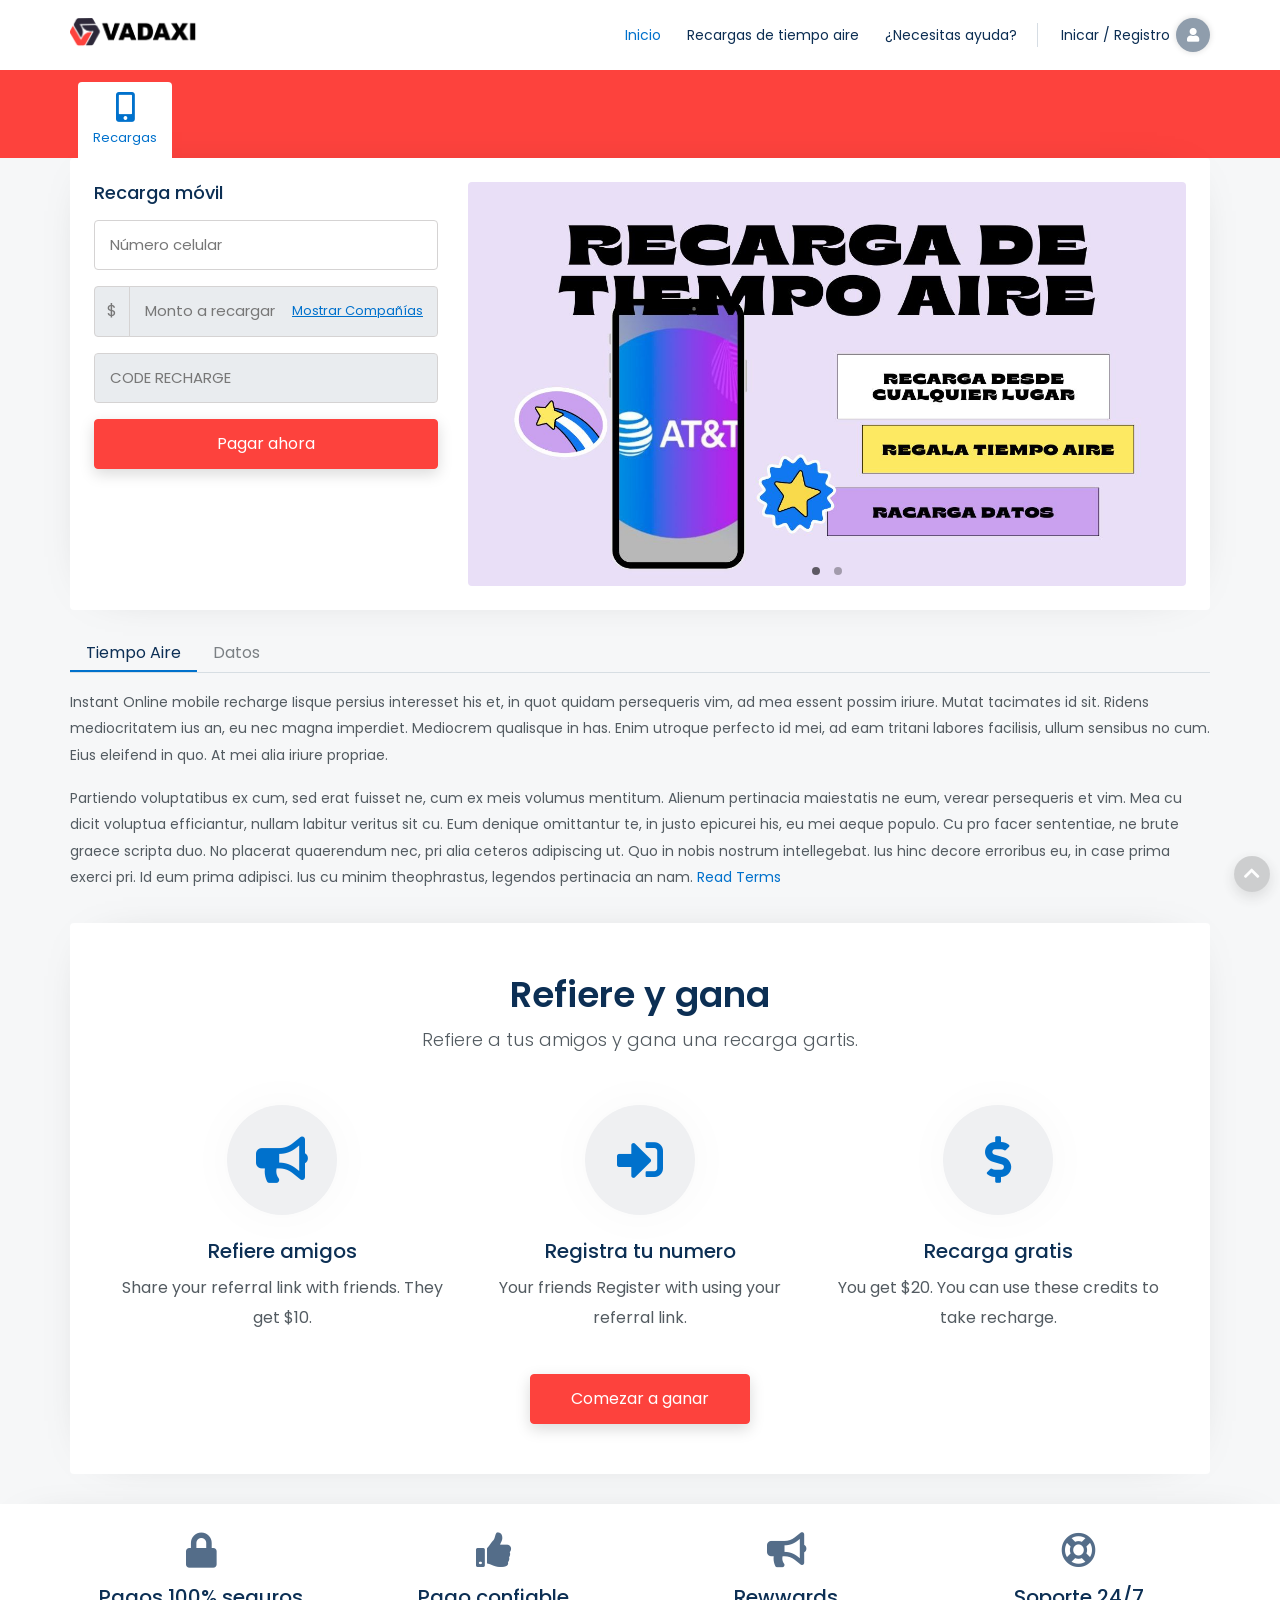
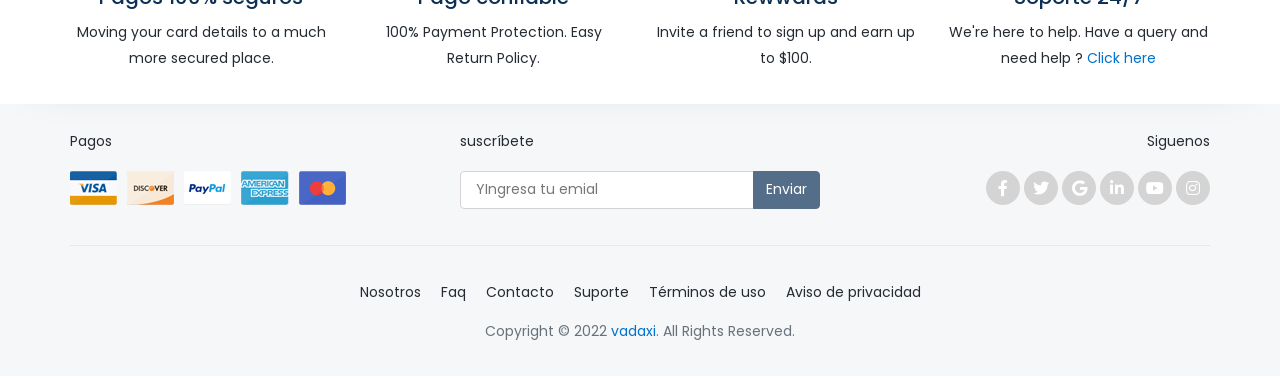
<file: index.html>
<!DOCTYPE html>
<html lang="en">
<head>
<meta charset="UTF-8" />
<meta http-equiv="X-UA-Compatible" content="IE=edge">
<meta name="viewport" content="width=device-width, initial-scale=1, minimum-scale=1.0, shrink-to-fit=no">
<link href="images/favicon.png" rel="icon" />

<title>Quickai - downloaded from themelock.com - Recharge & Bill Payment, Booking HTML5 Template</title>
<meta name="description" content="Quickai - Recharge & Bill Payment, Booking HTML5 Template">
<meta name="author" content="harnishdesign.net">

<!-- Web Fonts
============================================= -->
<link rel='stylesheet' href='https://fonts.googleapis.com/css?family=Poppins:100,200,300,400,500,600,700,800,900' type='text/css'>

<!-- Stylesheet
============================================= -->
<link rel="stylesheet" type="text/css" href="vendor/bootstrap/css/bootstrap.min.css" />
<link rel="stylesheet" type="text/css" href="vendor/font-awesome/css/all.min.css" />
<link rel="stylesheet" type="text/css" href="vendor/owl.carousel/assets/owl.carousel.min.css" />
<link rel="stylesheet" type="text/css" href="vendor/owl.carousel/assets/owl.theme.default.min.css" />
<link rel="stylesheet" type="text/css" href="css/stylesheet.css" />
<link rel="stylesheet" href="https://use.fontawesome.com/releases/v5.14.0/css/all.css" integrity="sha384-HzLeBuhoNPvSl5KYnjx0BT+WB0QEEqLprO+NBkkk5gbc67FTaL7XIGa2w1L0Xbgc" crossorigin="anonymous">

</head>
<body>
<!-- Preloader -->
<div id="preloader"><div data-loader="dual-ring"></div></div><!-- Preloader End -->

<!-- Document Wrapper   
============================================= -->
<div id="main-wrapper">

  <!-- Header
  ============================================= -->
  <header id="header">
    <div class="container">
      <div class="header-row">
        <div class="header-column justify-content-start"> 
          <!-- Logo
          ============================================= -->
          <div class="logo">
          	<a href="index.html" title="Quickai - HTML Template"><img src="images/logo.png" alt="Quickai" width="127" height="29" /></a>
          </div><!-- Logo end -->
          
        </div>
        
        <div class="header-column justify-content-end">
        
          <!-- Primary Navigation
          ============================================= -->
          <nav class="primary-menu navbar navbar-expand-lg">
            <div id="header-nav" class="collapse navbar-collapse">
              <ul class="navbar-nav">
			  <li class="dropdown active"> <a class="dropdown-toggle" href="#">Inicio</a>

                </li>
                <li class="dropdown"> <a class="dropdown-toggle" href="#">Recargas de tiempo aire</a> 
                  <ul class="dropdown-menu">
                      <li class="dropdown"><a class="dropdown-item dropdown-toggle" href="#">Mobile</a>
                        <ul class="dropdown-menu">
                          <li><a class="dropdown-item" href="index.html">Layout 1</a></li>
                          <li><a class="dropdown-item" href="index-2.html">Layout 2</a></li>
                        </ul>
                      </li>
                      <li class="dropdown"><a class="dropdown-item dropdown-toggle" href="#">DTH</a>
                        <ul class="dropdown-menu">
                          <li><a class="dropdown-item" href="recharge-bill-dth.html">Layout 1</a></li>
                          <li><a class="dropdown-item" href="recharge-bill-dth-2.html">Layout 2</a></li>
                        </ul>
                      </li>
                      <li class="dropdown"><a class="dropdown-item dropdown-toggle" href="#">Data Card</a>
                        <ul class="dropdown-menu">
                          <li><a class="dropdown-item" href="recharge-bill-datacard.html">Layout 1</a></li>
                          <li><a class="dropdown-item" href="recharge-bill-datacard-2.html">Layout 2</a></li>
                        </ul>
                      </li>
                      <li class="dropdown"><a class="dropdown-item dropdown-toggle" href="#">Broadband</a>
                        <ul class="dropdown-menu">
                          <li><a class="dropdown-item" href="recharge-bill-broadband.html">Layout 1</a></li>
                          <li><a class="dropdown-item" href="recharge-bill-broadband-2.html">Layout 2</a></li>
                        </ul>
                      </li>
                      <li class="dropdown"><a class="dropdown-item dropdown-toggle" href="#">Landline</a>
                        <ul class="dropdown-menu">
                          <li><a class="dropdown-item" href="recharge-bill-landline.html">Layout 1</a></li>
                          <li><a class="dropdown-item" href="recharge-bill-landline-2.html">Layout 2</a></li>
                        </ul>
                      </li>
                      <li class="dropdown"><a class="dropdown-item dropdown-toggle" href="#">Cable TV</a>
                        <ul class="dropdown-menu">
                          <li><a class="dropdown-item" href="recharge-bill-cabletv.html">Layout 1</a></li>
                          <li><a class="dropdown-item" href="recharge-bill-cabletv-2.html">Layout 2</a></li>
                        </ul>
                      </li>
                      <li class="dropdown"><a class="dropdown-item dropdown-toggle" href="#">Electricity</a>
                        <ul class="dropdown-menu">
                          <li><a class="dropdown-item" href="recharge-bill-electricity.html">Layout 1</a></li>
                          <li><a class="dropdown-item" href="recharge-bill-electricity-2.html">Layout 2</a></li>
                        </ul>
                      </li>
                      <li class="dropdown"><a class="dropdown-item dropdown-toggle" href="#">Metro</a>
                        <ul class="dropdown-menu">
                          <li><a class="dropdown-item" href="recharge-bill-metro.html">Layout 1</a></li>
                          <li><a class="dropdown-item" href="recharge-bill-metro-2.html">Layout 2</a></li>
                        </ul>
                      </li>
                      <li class="dropdown"><a class="dropdown-item dropdown-toggle" href="#">Gas</a>
                        <ul class="dropdown-menu">
                          <li><a class="dropdown-item" href="recharge-bill-gas.html">Layout 1</a></li>
                          <li><a class="dropdown-item" href="recharge-bill-gas-2.html">Layout 2</a></li>
                        </ul>
                      </li>
                      <li class="dropdown"><a class="dropdown-item dropdown-toggle" href="#">Water</a>
                        <ul class="dropdown-menu">
                          <li><a class="dropdown-item" href="recharge-bill-water.html">Layout 1</a></li>
                          <li><a class="dropdown-item" href="recharge-bill-water-2.html">Layout 2</a></li>
                        </ul>
                      </li>
                      <li><a class="dropdown-item" href="recharge-plans.html">Recharge Plans</a></li>
                      <li><a class="dropdown-item" href="payment.html">Payment</a></li>
                    </ul>
                </li>
                <li class="dropdown dropdown-mega"> <a class="dropdown-toggle" href="#">¿Necesitas ayuda?</a> 
                  <!-- <ul class="dropdown-menu">
                    <li>
                      <div class="dropdown-mega-content">
                        <div class="row">
                          <div class="col-lg"> <span class="sub-title">Hotels</Span>
                            <ul class="dropdown-mega-submenu">
                              <li><a class="dropdown-item" href="booking-hotels.html">Home Layout 1</a></li>
                              <li><a class="dropdown-item" href="booking-hotels-2.html">Home Layout 2</a></li>
                              <li><a class="dropdown-item" href="booking-hotels-list.html">Hotel List</a></li>
                              <li><a class="dropdown-item" href="booking-hotels-grid.html">Hotel Grid</a></li>
                              <li><a class="dropdown-item" href="booking-hotels-details.html">Hotel Details</a></li>
                            </ul>
                          </div>
                          <div class="col-lg"> <span class="sub-title">Flights</Span>
                            <ul class="dropdown-mega-submenu">
                              <li><a class="dropdown-item" href="booking-flights.html">Home Layout 1</a></li>
                              <li><a class="dropdown-item" href="booking-flights-2.html">Home Layout 2</a></li>
                              <li><a class="dropdown-item" href="booking-flights-one-way.html">One Way Trip List</a></li>
                              <li><a class="dropdown-item" href="booking-flights-round-trip.html">Round Trip List</a></li>
                              <li><a class="dropdown-item" href="booking-flights-confirm-details.html">Confirm Details</a></li>
                            </ul>
                          </div>
                          <div class="col-lg"> <span class="sub-title">Trains</Span>
                            <ul class="dropdown-mega-submenu">
                              <li><a class="dropdown-item" href="booking-trains.html">Home Layout 1</a></li>
                              <li><a class="dropdown-item" href="booking-trains-2.html">Home Layout 2</a></li>
                              <li><a class="dropdown-item" href="booking-trains-list.html">Trains List</a></li>
                              <li><a class="dropdown-item" href="booking-trains-confirm-details.html">Confirm Details</a></li>
                            </ul>
                          </div>
                          <div class="col-lg"> <span class="sub-title">Bus</Span>
                            <ul class="dropdown-mega-submenu">
                              <li><a class="dropdown-item" href="booking-bus.html">Home Layout 1</a></li>
                              <li><a class="dropdown-item" href="booking-bus-2.html">Home Layout 2</a></li>
                              <li><a class="dropdown-item" href="booking-bus-list.html">Bus List</a></li>
                              <li><a class="dropdown-item" href="booking-bus-confirm-details.html">Confirm Details</a></li>
                            </ul>
                          </div>
                          <div class="col-lg"> <span class="sub-title">Other</Span>
                            <ul class="dropdown-mega-submenu">
                              <li><a class="dropdown-item" href="payment.html">Payment</a></li>
                            </ul>
                          </div>
                        </div>
                      </div>
                    </li>
                  </ul> -->
                </li>
<!-- 				<li class="dropdown"> <a class="dropdown-toggle" href="#">Features</a>
                  <ul class="dropdown-menu">
                    <li class="dropdown"><a class="dropdown-item dropdown-toggle" href="#">Headers</a>
                      <ul class="dropdown-menu">
                        <li><a class="dropdown-item" href="index.html">Light Version (Default)</a></li>
                        <li><a class="dropdown-item" href="index-4.html">Dark Version</a></li>
						<li><a class="dropdown-item" href="index-5.html">Primary Version</a></li>
						<li><a class="dropdown-item" href="index-8.html">Transparent</a></li>
						<li><a class="dropdown-item" href="page-header-custom-background-with-transparent-header.html">Transparent with border</a></li>
                      </ul>
                    </li>
                    <li class="dropdown"><a class="dropdown-item dropdown-toggle" href="#">Navigation DropDown</a>
                      <ul class="dropdown-menu">
                        <li><a class="dropdown-item" href="index.html">Light Version (Default)</a></li>
                        <li><a class="dropdown-item" href="index-3.html">Dark Version</a></li>
						<li><a class="dropdown-item" href="index-6.html">Primary Version</a></li>
                      </ul>
                    </li>
					<li class="dropdown"><a class="dropdown-item dropdown-toggle" href="#">Page Headers</a>
                      <ul class="dropdown-menu">
                        <li><a class="dropdown-item" href="page-header-left-alignment.html">Left Alignment</a></li>
                        <li><a class="dropdown-item" href="page-header-center-alignment.html">Center Alignment</a></li>
						<li><a class="dropdown-item" href="page-header-light.html">Light Version</a></li>
						<li><a class="dropdown-item" href="page-header-dark.html">Dark Version</a></li>
						<li><a class="dropdown-item" href="page-header-primary.html">Primary Version</a></li>
						<li><a class="dropdown-item" href="page-header-custom-background.html">Custom Background</a></li>
						<li><a class="dropdown-item" href="page-header-custom-background-with-transparent-header.html">Custom Background 2</a></li>
                      </ul>
                    </li>
                    <li><a class="dropdown-item" href="layout-boxed.html">Layout Boxed</a></li>
                  </ul>
                </li> -->
<!--                 <li class="dropdown"> <a class="dropdown-toggle" href="#">Pages</a>
                  <ul class="dropdown-menu">
                    <li><a class="dropdown-item" href="about-us.html">About Us</a></li>
                    <li class="dropdown"><a class="dropdown-item dropdown-toggle" href="#">Login/Signup</a>
                      <ul class="dropdown-menu">
                        <li><a class="dropdown-item" href="login-signup.html">Page</a></li>
                        <li><a class="dropdown-item" data-toggle="modal" data-target="#login-signup" href="#">Dialog Popup</a></li>
                      </ul>
                    </li>
                    <li><a class="dropdown-item" href="profile.html">My Profile</a></li>
                    <li><a class="dropdown-item" href="orders.html">Orders</a></li>
                    <li class="dropdown"><a class="dropdown-item dropdown-toggle" href="#">Elements</a>
                      <ul class="dropdown-menu">
                        <li><a class="dropdown-item" href="elements.html">Elements</a></li>
                        <li><a class="dropdown-item" href="elements-2.html">Elements 2</a></li>
                      </ul>
                    </li>
                    <li><a class="dropdown-item" href="faq.html">Faq</a></li>
                    <li><a class="dropdown-item" href="support.html">Support</a></li>
                    <li><a class="dropdown-item" href="contact-us.html">Contact Us</a></li>
                  </ul>
                </li> -->
                <li class="login-signup ml-lg-2"><a class="pl-lg-4 pr-0" data-toggle="modal" data-target="#login-signup" href="#" title="Login / Sign up">Inicar / Registro <span class="d-none d-lg-inline-block"><i class="fas fa-user"></i></span></a></li>
              </ul>
            </div>
          </nav><!-- Primary Navigation end --> 
          
        </div>
        
        <!-- Collapse Button
        ============================================= -->
        <button class="navbar-toggler" type="button" data-toggle="collapse" data-target="#header-nav"> <span></span> <span></span> <span></span> </button>
      </div>
    </div>
  </header><!-- Header end -->
  
  <!-- Content
  ============================================= -->
  <div id="content">
    
    <!-- Secondary Navigation
    ============================================= -->
    <div class="bg-secondary">
      <div class="container">
        <ul class="nav secondary-nav">
          <li class="nav-item"> <a class="nav-link active" href="index.html"><span><i class="fas fa-mobile-alt"></i></span> Recargas</a> </li>
          
        </ul>
      </div>
    </div><!-- Secondary Navigation end -->
    
    <section class="container">
      <div class="bg-light shadow-md rounded p-4">
        <div class="row">
        
          <!-- Mobile Recharge
          ============================================= -->
          <div class="col-lg-4 mb-4 mb-lg-0">
            <h2 class="text-4 mb-3">Recarga móvil</h2>
            <form id="recharge-bill" method="POST" action="pay/reservarTransaccion.php">
<!--               <div class="mb-3">
                <div class="custom-control custom-radio custom-control-inline">
                  <input id="prepaid" name="rechargeBillpayment" class="custom-control-input" checked="" required type="radio">
                  <label class="custom-control-label" for="prepaid">Prepaid</label>
                </div>
                <div class="custom-control custom-radio custom-control-inline">
                  <input id="postpaid" name="rechargeBillpayment" class="custom-control-input" required type="radio">
                  <label class="custom-control-label" for="postpaid">Postpaid</label>
                </div>
              </div> -->
              <div class="form-group">
                <input type="text" class="form-control" data-bv-field="number" id="mobileNumber" name="mobileNumber" required placeholder="Número celular" >
              </div>
              <!-- <div class="form-group">
                <select class="custom-select" id="operator" name="operator" required="">
                  <option value="">Seleccionar compañia</option>
                  <option>Telcel</option>
                  <option>Amigo Sin Límite</option>
                  <option>Internet Móvil</option>
                  <option>Internet Ilimitado</option>
                  <option>Iusacell</option>
                  <option>Unefon</option>
                  <option>Movistar</option>
                  <option>Datos Movistar</option>
                  <option>Nextel - ATT</option>
                  <option>Virgin</option>
                  <option>Cierto</option>
                  <option>Alo</option>
                  <option>Maz Tiempo</option>
                  <option>Tuenti</option>
                  <option>Weex</option>
                  <option>Flash Mobile</option>
                  <option>Oui</option>
                  <option>Wimo</option>
                  <option>Gugacom</option>
                  <option>Simpati</option>
                  <option>Compartfon</option>
                  <option>Pillofon</option>
                  <option>Diri Móvil</option>
                  <option>Soriana Móvil</option>
                  <option>FreedomPop</option>
                  <option>Bait</option>
                  <option>Mi Móvil</option>
                  <option>BigCel</option>
                  <option>Valor Telecom</option>
                  <option>Contigo Mobile</option>
                  <option>Axios</option>
                  <option>Abib</option>
                  <option>JR Móvil</option>
                  <option>Wik</option>
                  <option>Rincel</option>
                  <option>Compartcarga</option>
                  <option>Newww</option>
                </select>
              </div> -->
              <div class="form-group input-group">
                <div class="input-group-prepend"> <span class="input-group-text">$</span> </div>
                <a href="#" data-target="#view-plans" id="btnVerPlanes" data-toggle="modal" class="view-plans-link">Mostrar Compañías</a>
                <input readonly class="form-control" id="amount" name="amount" placeholder="Monto a recargar" required type="text">
              </div>
              <div class="form-group input-group">
                <input readonly class="form-control" type="text" placeholder="CODE RECHARGE" id="codeRecharge" name="codeRecharge" required>
              </div>
              <button class="btn btn-primary btn-block pagarAhora" type="submit">Pagar ahora</button>
            </form>
          </div>
          <!-- Mobile Recharge end -->
          
          <!-- Slideshow
          ============================================= -->
          <div class="col-lg-8">
            <div class="owl-carousel owl-theme slideshow single-slider">
              <div class="item"><a href="#"><img class="img-fluid" src="images/slider/Banner1.jpg" alt="banner 1" /></a></div>
              <div class="item"><a href="#"><img class="img-fluid" src="images/slider/Banner2.png" alt="banner 2" /></a></div>
            </div>
          </div><!-- Slideshow end -->
          
        </div>
      </div>
    </section>
    
    <!-- Tabs
    ============================================= -->
    <div class="section pt-4 pb-3">
      <div class="container">
        <ul class="nav nav-tabs" id="myTab" role="tablist">
          <li class="nav-item"> <a class="nav-link active" id="mobile-recharge-tab" data-toggle="tab" href="#mobile-recharge" role="tab" aria-controls="mobile-recharge" aria-selected="true">Tiempo Aire</a> </li>
          <li class="nav-item"> <a class="nav-link" id="billpayment-tab" data-toggle="tab" href="#billpayment" role="tab" aria-controls="billpayment" aria-selected="false">Datos</a> </li>
        </ul>
        <div class="tab-content my-3" id="myTabContent">
          <div class="tab-pane fade show active" id="mobile-recharge" role="tabpanel" aria-labelledby="mobile-recharge-tab">
            <p>Instant Online mobile recharge Iisque persius interesset his et, in quot quidam persequeris vim, ad mea essent possim iriure. Mutat tacimates id sit. Ridens mediocritatem ius an, eu nec magna imperdiet. Mediocrem qualisque in has. Enim utroque perfecto id mei, ad eam tritani labores facilisis, ullum sensibus no cum. Eius eleifend in quo. At mei alia iriure propriae.</p>
            <p>Partiendo voluptatibus ex cum, sed erat fuisset ne, cum ex meis volumus mentitum. Alienum pertinacia maiestatis ne eum, verear persequeris et vim. Mea cu dicit voluptua efficiantur, nullam labitur veritus sit cu. Eum denique omittantur te, in justo epicurei his, eu mei aeque populo. Cu pro facer sententiae, ne brute graece scripta duo. No placerat quaerendum nec, pri alia ceteros adipiscing ut. Quo in nobis nostrum intellegebat. Ius hinc decore erroribus eu, in case prima exerci pri. Id eum prima adipisci. Ius cu minim theophrastus, legendos pertinacia an nam. <a href="#">Read Terms</a></p>
            </div>
          <div class="tab-pane fade" id="billpayment" role="tabpanel" aria-labelledby="billpayment-tab">
            <p>Partiendo voluptatibus ex cum, sed erat fuisset ne, cum ex meis volumus mentitum. Alienum pertinacia maiestatis ne eum, verear persequeris et vim. Mea cu dicit voluptua efficiantur, nullam labitur veritus sit cu. Eum denique omittantur te, in justo epicurei his, eu mei aeque populo. Cu pro facer sententiae, ne brute graece scripta duo. No placerat quaerendum nec, pri alia ceteros adipiscing ut. Quo in nobis nostrum intellegebat. Ius hinc decore erroribus eu, in case prima exerci pri. Id eum prima adipisci. Ius cu minim theophrastus, legendos pertinacia an nam.</p>
            <p>Instant Online mobile recharge Iisque persius interesset his et, in quot quidam persequeris vim, ad mea essent possim iriure. Mutat tacimates id sit. Ridens mediocritatem ius an, eu nec magna imperdiet. Mediocrem qualisque in has. Enim utroque perfecto id mei, ad eam tritani labores facilisis, ullum sensibus no cum. Eius eleifend in quo. At mei alia iriure propriae.</p>
          </div>
          <div class="tab-pane fade" id="why-quickai" role="tabpanel" aria-labelledby="why-quickai-tab">
            <p>Cu pro facer sententiae, ne brute graece scripta duo. No placerat quaerendum nec, pri alia ceteros adipiscing ut. Quo in nobis nostrum intellegebat. Ius hinc decore erroribus eu, in case prima exerci pri. Id eum prima adipisci. Ius cu minim theophrastus, legendos pertinacia an nam.</p>
            <p>Partiendo voluptatibus ex cum, sed erat fuisset ne, cum ex meis volumus mentitum. Alienum pertinacia maiestatis ne eum, verear persequeris et vim. Mea cu dicit voluptua efficiantur, nullam labitur veritus sit cu. Eum denique omittantur te, in justo epicurei his, eu mei aeque populo.</p>
            <p>Instant Online mobile recharge Iisque persius interesset his et, in quot quidam persequeris vim, ad mea essent possim iriure. Mutat tacimates id sit. Ridens mediocritatem ius an, eu nec magna imperdiet. Mediocrem qualisque in has. Enim utroque perfecto id mei, ad eam tritani labores facilisis, ullum sensibus no cum. Eius eleifend in quo. At mei alia iriure propriae.</p>
          </div>
        </div>
      </div>
    </div><!-- Tabs end -->
    
    <!-- Refer & Earn
    ============================================= -->
    <div class="container">
      <section class="section bg-light shadow-md rounded px-5">
        <h2 class="text-9 font-weight-600 text-center">Refiere y gana</h2>
        <p class="lead text-center mb-5">Refiere a tus amigos y gana una recarga gartis.</p>
        <div class="row">
          <div class="col-md-4">
            <div class="featured-box style-4">
              <div class="featured-box-icon bg-light-4 text-primary rounded-circle"> <i class="fas fa-bullhorn"></i> </div>
              <h3>Refiere amigos</h3>
              <p class="text-3">Share your referral link with friends. They get $10.</p>
            </div>
          </div>
          <div class="col-md-4">
            <div class="featured-box style-4">
              <div class="featured-box-icon bg-light-4 text-primary rounded-circle"> <i class="fas fa-sign-in-alt"></i> </div>
              <h3>Registra tu numero</h3>
              <p class="text-3">Your friends Register with using your referral link.</p>
            </div>
          </div>
          <div class="col-md-4">
            <div class="featured-box style-4">
              <div class="featured-box-icon bg-light-4 text-primary rounded-circle"> <i class="fas fa-dollar-sign"></i> </div>
              <h3>Recarga gratis</h3>
              <p class="text-3">You get $20. You can use these credits to take recharge.</p>
            </div>
          </div>
        </div>
        <div class="text-center pt-4"> <a href="#" class="btn btn-primary">Comezar a ganar</a> </div>
      </section>
    </div><!-- Refer & Earn end -->
    
    <!-- Mobile App
    ============================================= 
    <section class="section pb-0">
      <div class="container">
        <div class="row">
          <div class="col-md-5 col-lg-6 text-center"> <img class="img-fluid" alt="" src="images/app-mobile.png"> </div>
          <div class="col-md-7 col-lg-6">
            <h2 class="text-9 font-weight-600 my-4">Download Our Quickai<br class="d-none d-lg-inline-block">
              Mobile App Now</h2>
            <p class="lead">Download our app for the fastest, most convenient way to send Recharge.</p>
            <p>Ridens mediocritatem ius an, eu nec magna imperdiet. Mediocrem qualisque in has. Enim utroque perfecto id mei, ad eam tritani labores facilisis, ullum sensibus no cum. Eius eleifend in quo.</p>
            <ul>
              <li>Recharge</li>
              <li>Bill Payment</li>
              <li>Booking Online</li>
              <li>and much more.....</li>
            </ul>
            <div class="d-flex flex-wrap pt-2"> <a class="mr-4" href=""><img alt="" src="images/app-store.png"></a><a href=""><img alt="" src="images/google-play-store.png"></a> </div>
          </div>
        </div>
      </div>
    </section>
    
  </div> -->
  
  <!-- Footer
  ============================================= -->
  <footer id="footer">
    <section class="section bg-light shadow-md pt-4 pb-3">
      <div class="container">
        <div class="row">
          <div class="col-sm-6 col-md-3">
            <div class="featured-box text-center">
              <div class="featured-box-icon"> <i class="fas fa-lock"></i> </div>
              <h4>Pagos 100% seguros</h4>
              <p>Moving your card details to a much more secured place.</p>
            </div>
          </div>
          <div class="col-sm-6 col-md-3">
            <div class="featured-box text-center">
              <div class="featured-box-icon"> <i class="fas fa-thumbs-up"></i> </div>
              <h4>Pago confiable</h4>
              <p>100% Payment Protection. Easy Return Policy.</p>
            </div>
          </div>
          <div class="col-sm-6 col-md-3">
            <div class="featured-box text-center">
              <div class="featured-box-icon"> <i class="fas fa-bullhorn"></i> </div>
              <h4>Rewwards</h4>
              <p>Invite a friend to sign up and earn up to $100.</p>
            </div>
          </div>
          <div class="col-sm-6 col-md-3">
            <div class="featured-box text-center">
              <div class="featured-box-icon"> <i class="far fa-life-ring"></i> </div>
              <h4>Soporte 24/7</h4>
              <p>We're here to help. Have a query and need help ? <a href="#">Click here</a></p>
            </div>
          </div>
        </div>
      </div>
    </section>
    <div class="container mt-4">
      <div class="row">
        <div class="col-md-4 mb-3 mb-md-0">
          <p>Pagos</p>
          <ul class="payments-types">
            <li><a href="#" target="_blank"> <img data-toggle="tooltip" src="images/payment/visa.png" alt="visa" title="Visa"></a></li>
            <li><a href="#" target="_blank"> <img data-toggle="tooltip" src="images/payment/discover.png" alt="discover" title="Discover"></a></li>
            <li><a href="#" target="_blank"> <img data-toggle="tooltip" src="images/payment/paypal.png" alt="paypal" title="PayPal"></a></li>
            <li><a href="#" target="_blank"> <img data-toggle="tooltip" src="images/payment/american.png" alt="american express" title="American Express"></a></li>
            <li><a href="#" target="_blank"> <img data-toggle="tooltip" src="images/payment/mastercard.png" alt="discover" title="Discover"></a></li>
          </ul>
        </div>
        <div class="col-md-4 mb-3 mb-md-0">
          <p>suscríbete</p>
          <div class="input-group newsletter">
            <input class="form-control" placeholder="YIngresa tu emial" name="newsletterEmail" id="newsletterEmail" type="text">
            <span class="input-group-append">
            <button class="btn btn-secondary" type="submit">Enviar</button>
            </span> </div>
        </div>
        <div class="col-md-4 d-flex align-items-md-end flex-column">
          <p>Siguenos</p>
          <ul class="social-icons">
            <li class="social-icons-facebook"><a data-toggle="tooltip" href="http://www.facebook.com/" target="_blank" title="Facebook"><i class="fab fa-facebook-f"></i></a></li>
            <li class="social-icons-twitter"><a data-toggle="tooltip" href="http://www.twitter.com/" target="_blank" title="Twitter"><i class="fab fa-twitter"></i></a></li>
            <li class="social-icons-google"><a data-toggle="tooltip" href="http://www.google.com/" target="_blank" title="Google"><i class="fab fa-google"></i></a></li>
            <li class="social-icons-linkedin"><a data-toggle="tooltip" href="http://www.linkedin.com/" target="_blank" title="Linkedin"><i class="fab fa-linkedin-in"></i></a></li>
            <li class="social-icons-youtube"><a data-toggle="tooltip" href="http://www.youtube.com/" target="_blank" title="Youtube"><i class="fab fa-youtube"></i></a></li>
            <li class="social-icons-instagram"><a data-toggle="tooltip" href="http://www.instagram.com/" target="_blank" title="Instagram"><i class="fab fa-instagram"></i></a></li>
          </ul>
        </div>
      </div>
    </div>
    <div class="container">
      <div class="footer-copyright">
        <ul class="nav justify-content-center">
          <li class="nav-item"> <a class="nav-link active" href="#">Nosotros</a> </li>
          <li class="nav-item"> <a class="nav-link" href="#">Faq</a> </li>
          <li class="nav-item"> <a class="nav-link" href="#">Contacto</a> </li>
          <li class="nav-item"> <a class="nav-link" href="#">Suporte</a> </li>
          <li class="nav-item"> <a class="nav-link" href="#">Términos de uso</a> </li>
          <li class="nav-item"> <a class="nav-link" href="#">Aviso de privacidad</a> </li>
        </ul>
        <p class="copyright-text">Copyright © 2022 <a href="#">vadaxi</a>. All Rights Reserved.</p>
      </div>
    </div>
  </footer><!-- Footer end -->
  
</div><!-- Document Wrapper end -->

<!-- Back to Top
============================================= -->
<a id="back-to-top" data-toggle="tooltip" title="Back to Top" href="javascript:void(0)"><i class="fa fa-chevron-up"></i></a>

<!-- Modal Dialog - View Plans
============================================= -->
<div id="view-plans" class="modal fade" role="dialog" aria-hidden="true">
  <div class="modal-dialog modal-lg modal-dialog-centered" role="document">
    <div class="modal-content">
      <div class="modal-header">
        <h5 class="modal-title">Compañías</h5>
        <button type="button" class="close" data-dismiss="modal" aria-label="Close"> <span aria-hidden="true">×</span> </button>
      </div>
      <div class="modal-body">
        <form class="form-row mb-4 mb-sm-2">
          <div class="col-12 col-sm-6 col-lg-3">
            <div class="form-group">
              <select id="operadora" class="custom-select" required="">
                <option value="">Seleccionar compañia</option>
                <option>Telcel</option>
                <option>Amigo Sin Límite</option>
                <option>Internet Móvil</option>
                <option>Internet Ilimitado</option>
                <option>Iusacell</option>
                <option>Unefon</option>
                <option>Movistar</option>
                <option>Datos Movistar</option>
                <option>Nextel - ATT</option>
                <option>Virgin</option>
                <option>Cierto</option>
                <option>Alo</option>
                <option>Maz Tiempo</option>
                <option>Tuenti</option>
                <option>Weex</option>
                <option>Flash Mobile</option>
                <option>Oui</option>
                <option>Wimo</option>
                <option>Gugacom</option>
                <option>Simpati</option>
                <option>Compartfon</option>
                <option>Pillofon</option>
                <option>Diri Móvil</option>
                <option>Soriana Móvil</option>
                <option>FreedomPop</option>
                <option>Bait</option>
                <option>Mi Móvil</option>
                <option>BigCel</option>
                <option>Valor Telecom</option>
                <option>Contigo Mobile</option>
                <option>Axios</option>
                <option>Abib</option>
                <option>JR Móvil</option>
                <option>Wik</option>
                <option>Rincel</option>
                <option>Compartcarga</option>
                <option>Newww</option>
              </select>
            </div>
          </div>
          <!-- <div class="col-12 col-sm-6 col-lg-3">
            <div class="form-group">
              <select class="custom-select" id="selectRecharge" required="">
                <option value="">Selecciona tu recarga</option>

              </select>
            </div>
          </div> -->
          <!-- <div class="col-12 col-sm-6 col-lg-3">
            <div class="form-group">
              <select class="custom-select" required="">
                <option value="">All Plans</option>
                <option>Topup</option>
                <option>Full Talktime</option>
                <option>Validity Recharge</option>
                <option>SMS</option>
                <option>Data</option>
                <option>Unlimited Talktime</option>
                <option>STD</option>
              </select>
            </div>
          </div> -->
          <!-- 
          <div class="col-12 col-sm-6 col-lg-3">
            <button class="btn btn-primary btn-block" type="submit" id="btnVerPlanes">View Plans</button>
          </div>
          -->
          <div class="col-12 col-sm-6 col-lg-3">
            <button class="btn btn-primary btn-block" id="btnVerPlanesP" >Mostrar Planes</button>
          </div>
        </form>
        

        <div class="plans">
          <div class="table-responsive-md">
            <table class="table table-hover border">
              <tbody id="contenedor-planes">
                <!--

                
                <tr>
                  <td class="text-5 text-primary text-center align-middle">$10 <span class="text-1 text-muted d-block">Amount</span></td>
                  <td class="text-3 text-center align-middle">8 <span class="text-1 text-muted d-block">Talktime</span></td>
                  <td class="text-3 text-center align-middle">7 Days <span class="text-1 text-muted d-block">Validity</span></td>
                  <td class="text-1 text-muted align-middle">Talktime $8 & 2 Local & National SMS & Free SMS valid for 2 day(s)</td>
                  <td class="align-middle"><button class="btn btn-sm btn-outline-primary shadow-none text-nowrap" type="submit">Recharge Now</button></td>
                </tr>
                <tr>
                  <td class="text-5 text-primary text-center align-middle">$15 <span class="text-1 text-muted d-block">Amount</span></td>
                  <td class="text-3 text-center align-middle">13 <span class="text-1 text-muted d-block">Talktime</span></td>
                  <td class="text-3 text-center align-middle">15 Days <span class="text-1 text-muted d-block">Validity</span></td>
                  <td class="text-1 text-muted align-middle">Regular Talktime</td>
                  <td class="align-middle"><button class="btn btn-sm btn-outline-primary shadow-none text-nowrap" type="submit">Recharge Now</button></td>
                </tr>
                <tr>
                  <td class="text-5 text-primary text-center align-middle">$50 <span class="text-1 text-muted d-block">Amount</span></td>
                  <td class="text-3 text-center align-middle">47 <span class="text-1 text-muted d-block">Talktime</span></td>
                  <td class="text-3 text-center align-middle">28 Days <span class="text-1 text-muted d-block">Validity</span></td>
                  <td class="text-1 text-muted align-middle">47 Local Vodafone min free </td>
                  <td class="align-middle"><button class="btn btn-sm btn-outline-primary shadow-none text-nowrap" type="submit">Recharge Now</button></td>
                </tr>
                <tr>
                  <td class="text-5 text-primary text-center align-middle">$100 <span class="text-1 text-muted d-block">Amount</span></td>
                  <td class="text-3 text-center align-middle">92 <span class="text-1 text-muted d-block">Talktime</span></td>
                  <td class="text-3 text-center align-middle">28 Days <span class="text-1 text-muted d-block">Validity</span></td>
                  <td class="text-1 text-muted align-middle">Local min 92 & 10 Local & National SMS & Free SMS valid for 
                    7 day(s).</td>
                  <td class="align-middle"><button class="btn btn-sm btn-outline-primary shadow-none text-nowrap" type="submit">Recharge Now</button></td>
                </tr>
                <tr>
                  <td class="text-5 text-primary text-center align-middle">$150 <span class="text-1 text-muted d-block">Amount</span></td>
                  <td class="text-3 text-center align-middle">143 <span class="text-1 text-muted d-block">Talktime</span></td>
                  <td class="text-3 text-center align-middle">60 Days <span class="text-1 text-muted d-block">Validity</span></td>
                  <td class="text-1 text-muted align-middle">Talktime $143 & 50 Local & National SMS & Free SMS valid for 
                    15 day(s).</td>
                  <td class="align-middle"><button class="btn btn-sm btn-outline-primary shadow-none text-nowrap" type="submit">Recharge Now</button></td>
                </tr>
                <tr>
                  <td class="text-5 text-primary text-center align-middle">$220 <span class="text-1 text-muted d-block">Amount</span></td>
                  <td class="text-3 text-center align-middle">220 <span class="text-1 text-muted d-block">Talktime</span></td>
                  <td class="text-3 text-center align-middle">28 Days <span class="text-1 text-muted d-block">Validity</span></td>
                  <td class="text-1 text-muted align-middle">Full Talktime</td>
                  <td class="align-middle"><button class="btn btn-sm btn-outline-primary shadow-none text-nowrap" type="submit">Recharge Now</button></td>
                </tr>
                <tr>
                  <td class="text-5 text-primary text-center align-middle">$250 <span class="text-1 text-muted d-block">Amount</span></td>
                  <td class="text-3 text-center align-middle">250 <span class="text-1 text-muted d-block">Talktime</span></td>
                  <td class="text-3 text-center align-middle">28 Days <span class="text-1 text-muted d-block">Validity</span></td>
                  <td class="text-1 text-muted align-middle">Full Talktime + 50 SMS per day for 7 days.</td>
                  <td class="align-middle"><button class="btn btn-sm btn-outline-primary shadow-none text-nowrap" type="submit">Recharge Now</button></td>
                </tr>
                <tr>
                  <td class="text-5 text-primary text-center align-middle">$300 <span class="text-1 text-muted d-block">Amount</span></td>
                  <td class="text-3 text-center align-middle">301 <span class="text-1 text-muted d-block">Talktime</span></td>
                  <td class="text-3 text-center align-middle">64 Days <span class="text-1 text-muted d-block">Validity</span></td>
                  <td class="text-1 text-muted align-middle">Full Talktime</td>
                  <td class="align-middle"><button class="btn btn-sm btn-outline-primary shadow-none text-nowrap" type="submit">Recharge Now</button></td>
                </tr>
                <tr>
                  <td class="text-5 text-primary text-center align-middle">$410 <span class="text-1 text-muted d-block">Amount</span></td>
                  <td class="text-3 text-center align-middle">0 <span class="text-1 text-muted d-block">Talktime</span></td>
                  <td class="text-3 text-center align-middle">28 Days <span class="text-1 text-muted d-block">Validity</span></td>
                  <td class="text-1 text-muted align-middle">Unlimited Local,STD & Roaming calls</td>
                  <td class="align-middle"><button class="btn btn-sm btn-outline-primary shadow-none text-nowrap" type="submit">Recharge Now</button></td>
                </tr>
                <tr>
                  <td class="text-5 text-primary text-center align-middle">$501 <span class="text-1 text-muted d-block">Amount</span></td>
                  <td class="text-3 text-center align-middle">510 <span class="text-1 text-muted d-block">Talktime</span></td>
                  <td class="text-3 text-center align-middle">180 Days <span class="text-1 text-muted d-block">Validity</span></td>
                  <td class="text-1 text-muted align-middle">Full Talktime + 100 SMS per day for 28 days.</td>
                  <td class="align-middle"><button class="btn btn-sm btn-outline-primary shadow-none text-nowrap" type="submit">Recharge Now</button></td>
                </tr>
                <tr>
                  <td class="text-5 text-primary text-center align-middle">$799 <span class="text-1 text-muted d-block">Amount</span></td>
                  <td class="text-3 text-center align-middle">820 <span class="text-1 text-muted d-block">Talktime</span></td>
                  <td class="text-3 text-center align-middle">250 Days <span class="text-1 text-muted d-block">Validity</span></td>
                  <td class="text-1 text-muted align-middle">Full Talktime + 100 SMS per day for 84 days.</td>
                  <td class="align-middle"><button class="btn btn-sm btn-outline-primary shadow-none text-nowrap" type="submit">Recharge Now</button></td>
                </tr>
                <tr>
                  <td class="text-5 text-primary text-center align-middle">$999 <span class="text-1 text-muted d-block">Amount</span></td>
                  <td class="text-3 text-center align-middle">1099 <span class="text-1 text-muted d-block">Talktime</span></td>
                  <td class="text-3 text-center align-middle">356 Days <span class="text-1 text-muted d-block">Validity</span></td>
                  <td class="text-1 text-muted align-middle">Full Talktime + 100 SMS per day for 90 days.</td>
                  <td class="align-middle"><button class="btn btn-sm btn-outline-primary shadow-none text-nowrap" type="submit">Recharge Now</button></td>
                </tr>
                -->
              </tbody>
            </table>
          </div>
        </div>
      </div>
    </div>
  </div>
</div><!-- Modal Dialog - View Plans end -->

<!-- Modal Dialog - Login/Signup
============================================= -->
<div id="login-signup" class="modal fade" role="dialog" aria-hidden="true">
  <div class="modal-dialog modal-dialog-centered" role="document">
    <div class="modal-content p-sm-3">
      <div class="modal-body">
        <button type="button" class="close" data-dismiss="modal" aria-label="Close"> <span aria-hidden="true">&times;</span> </button>
        <ul class="nav nav-tabs" role="tablist">
          <li class="nav-item"> <a id="login-tab" class="nav-link active text-4" data-toggle="tab" href="#login" role="tab" aria-controls="login" aria-selected="true">Login</a> </li>
          <li class="nav-item"> <a id="signup-tab" class="nav-link text-4" data-toggle="tab" href="#signup" role="tab" aria-controls="signup" aria-selected="false">Sign Up</a> </li>
        </ul>
        <div class="tab-content pt-4">
          <div class="tab-pane fade show active" id="login" role="tabpanel" aria-labelledby="login-tab">
            <form id="loginForm" method="post">
              <div class="form-group">
                <input type="email" class="form-control" id="loginMobile" required placeholder="Mobile or Email ID">
              </div>
              <div class="form-group">
                <input type="password" class="form-control" id="loginPassword" required placeholder="Password">
              </div>
              <div class="row mb-4">
                <div class="col-sm">
                  <div class="form-check custom-control custom-checkbox">
                    <input id="remember-me" name="remember" class="custom-control-input" type="checkbox">
                    <label class="custom-control-label" for="remember-me">Remember Me</label>
                  </div>
                </div>
                <div class="col-sm text-right"> <a class="justify-content-end" href="#">Forgot Password ?</a> </div>
              </div>
              <button class="btn btn-primary btn-block" type="submit">Login</button>
            </form>
          </div>
          <div class="tab-pane fade" id="signup" role="tabpanel" aria-labelledby="signup-tab">
            <form id="signupForm" method="post">
              <div class="form-group">
                <input type="text" class="form-control" data-bv-field="number" id="signupEmail" required placeholder="Email ID">
              </div>
              <div class="form-group">
                <input type="text" class="form-control" id="signupMobile" required placeholder="Mobile Number">
              </div>
              <div class="form-group">
                <input type="password" class="form-control" id="signuploginPassword" required placeholder="Password">
              </div>
              <button class="btn btn-primary btn-block" type="submit">Signup</button>
            </form>
          </div>
          <div class="d-flex align-items-center my-4">
            <hr class="flex-grow-1">
            <span class="mx-2">OR</span>
            <hr class="flex-grow-1">
          </div>
          <div class="row">
            <div class="col-12 mb-3">
              <button type="button" class="btn btn-block btn-outline-primary">Login with Facebook</button>
            </div>
            <div class="col-12">
              <button type="button" class="btn btn-block btn-outline-danger">Login with Google</button>
            </div>
          </div>
        </div>
      </div>
    </div>
  </div>
</div><!-- Modal Dialog - Login/Signup end -->

<!-- Script -->
<script src="vendor/jquery/jquery.min.js"></script>
<script src="vendor/bootstrap/js/bootstrap.bundle.min.js"></script>
<script src="vendor/owl.carousel/owl.carousel.min.js"></script> 
<script src="js/theme.js"></script> 
<script src="js/Rcarga.js"></script>
</body>
</html>
</file>
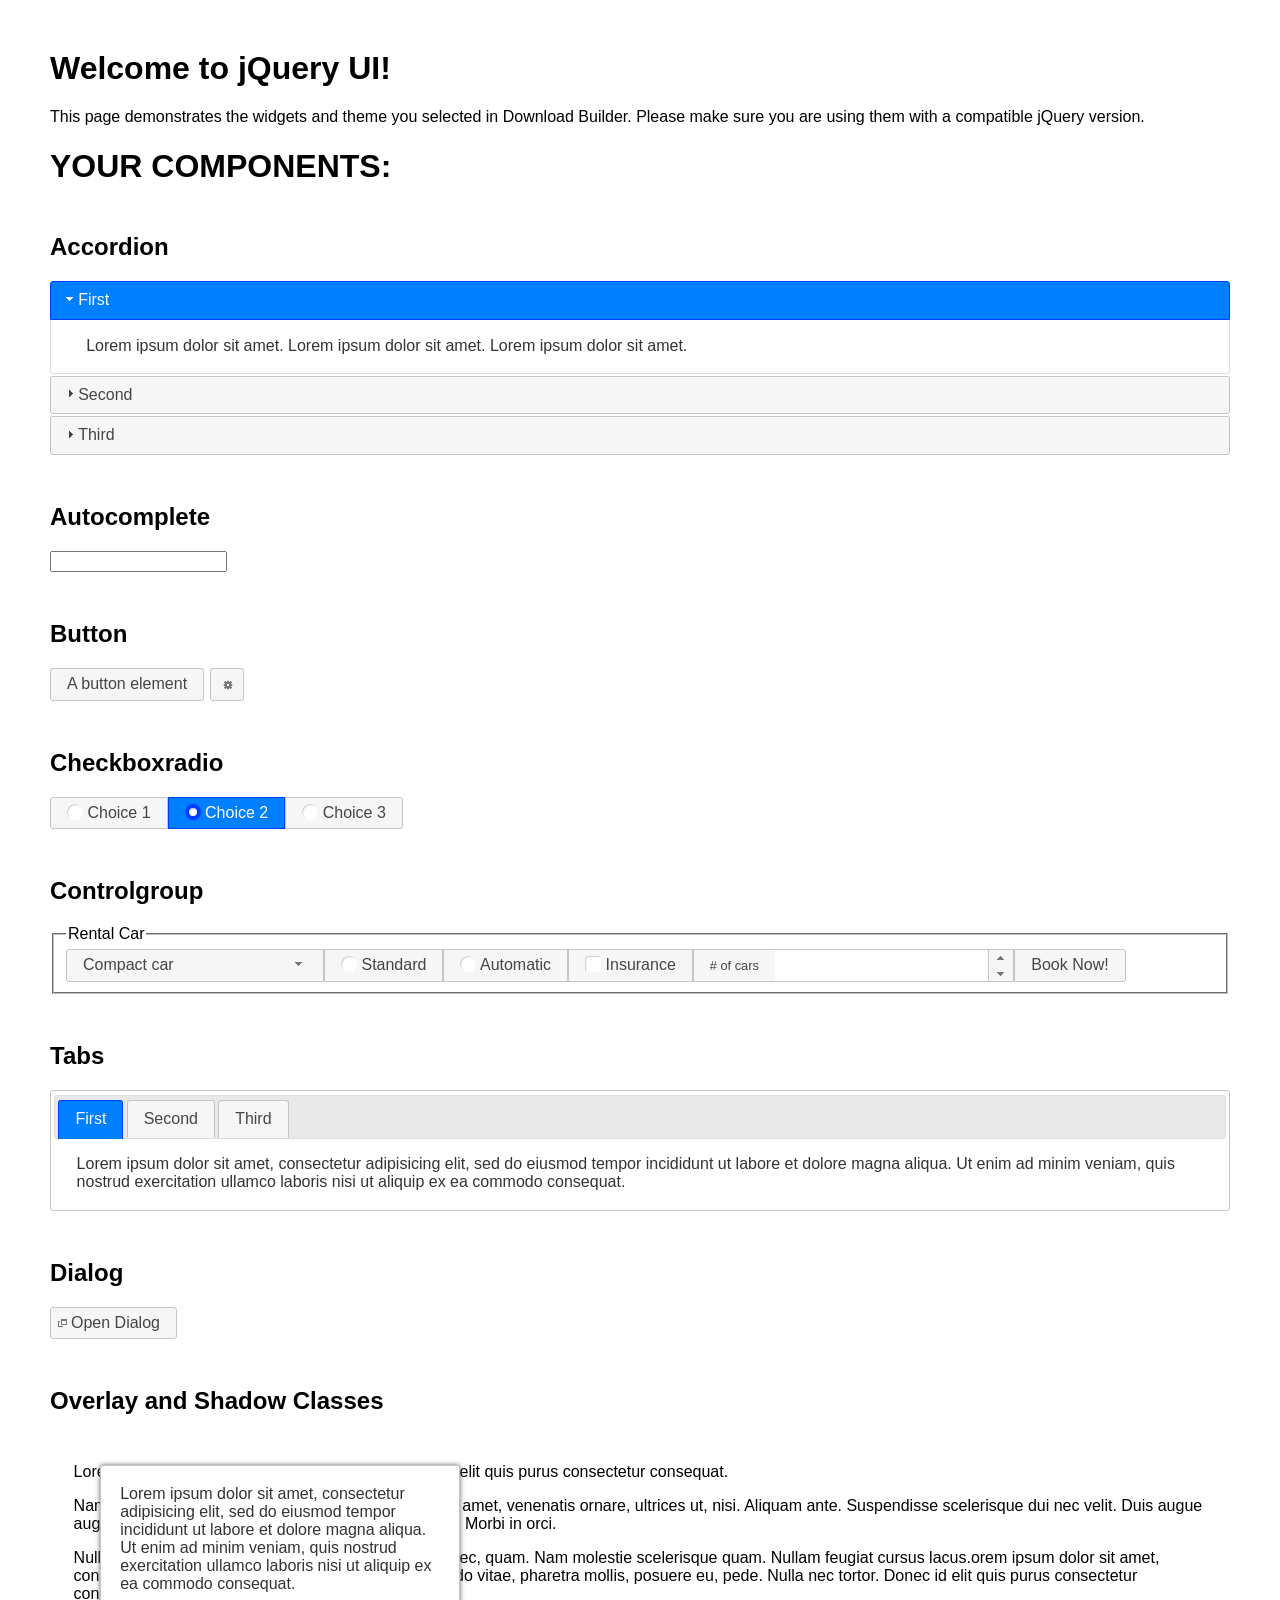
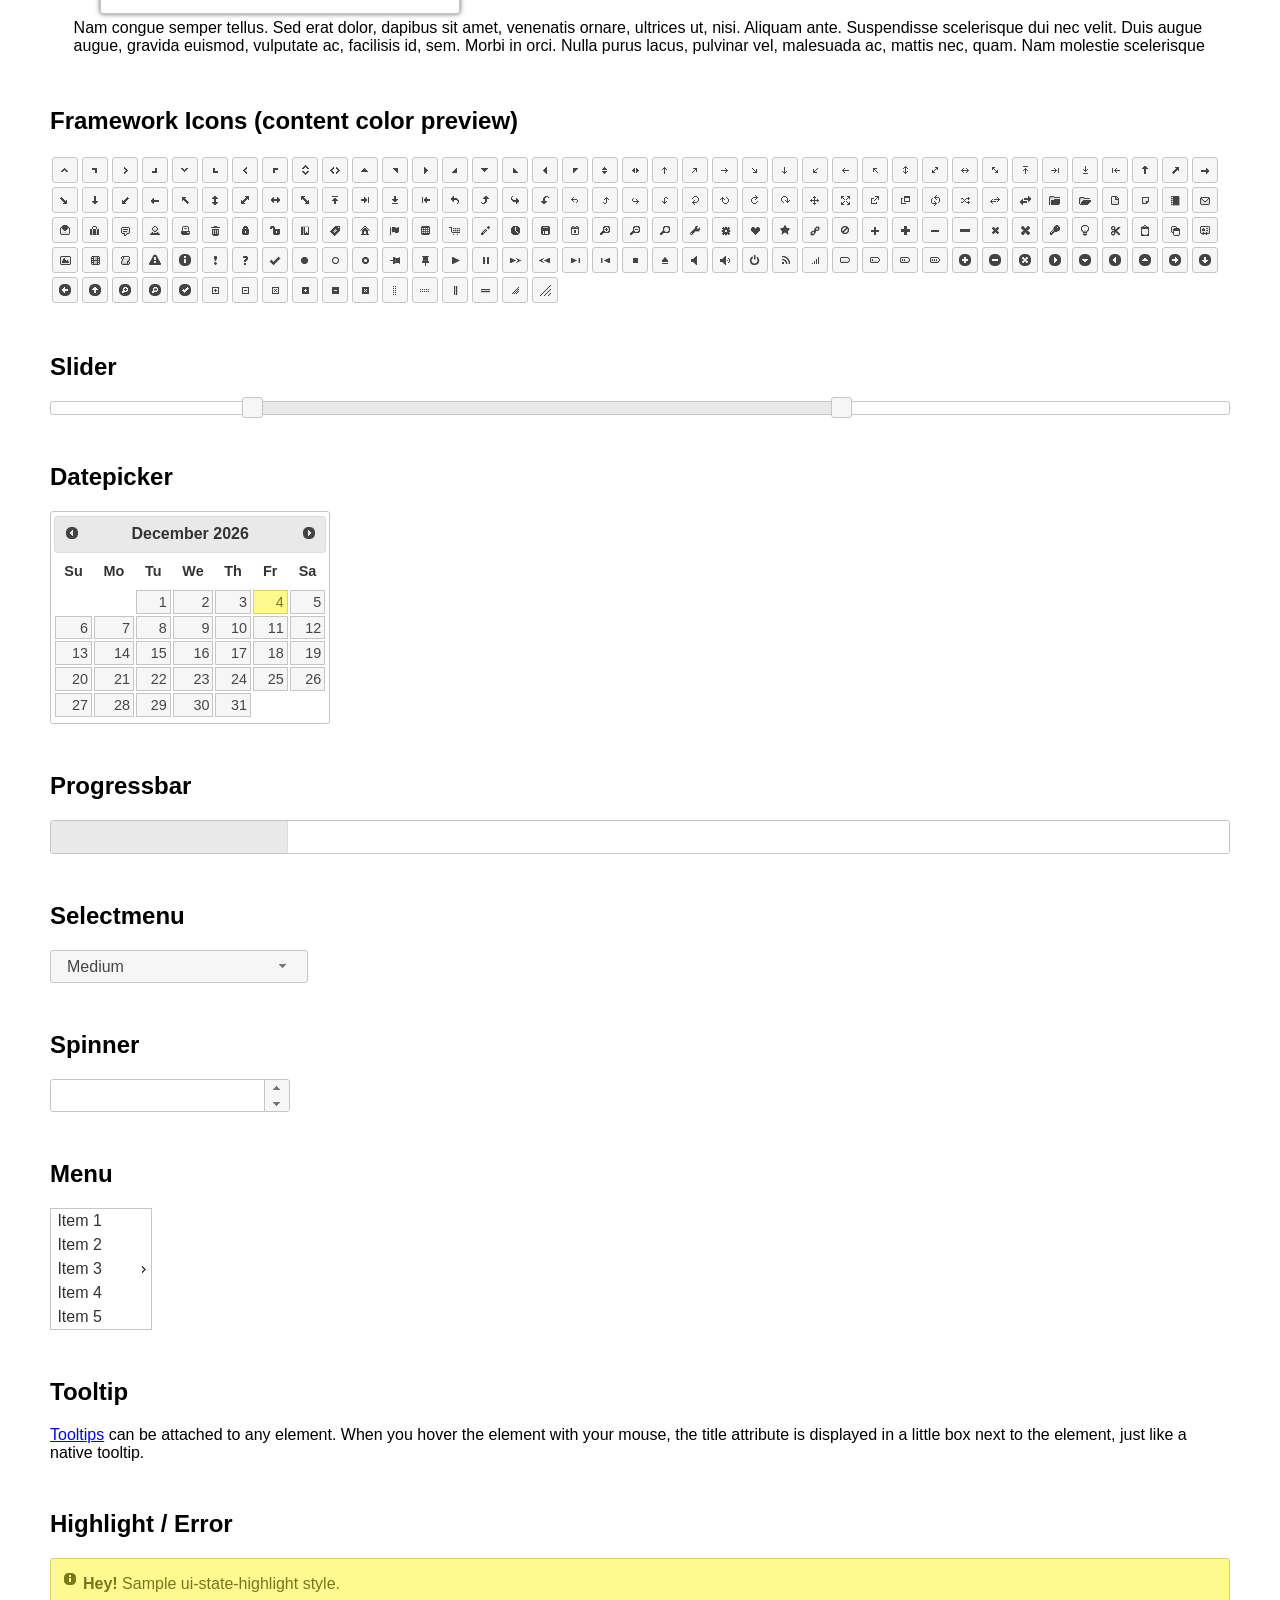
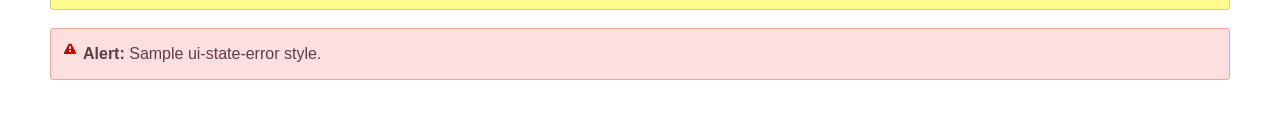
<file: vendor/jquery-ui/index.html>
<!doctype html>
<html lang="us">
<head>
	<meta charset="utf-8">
	<title>jQuery UI Example Page</title>
	<link href="jquery-ui.css" rel="stylesheet">
	<style>
	body{
		font-family: "Trebuchet MS", sans-serif;
		margin: 50px;
	}
	.demoHeaders {
		margin-top: 2em;
	}
	#dialog-link {
		padding: .4em 1em .4em 20px;
		text-decoration: none;
		position: relative;
	}
	#dialog-link span.ui-icon {
		margin: 0 5px 0 0;
		position: absolute;
		left: .2em;
		top: 50%;
		margin-top: -8px;
	}
	#icons {
		margin: 0;
		padding: 0;
	}
	#icons li {
		margin: 2px;
		position: relative;
		padding: 4px 0;
		cursor: pointer;
		float: left;
		list-style: none;
	}
	#icons span.ui-icon {
		float: left;
		margin: 0 4px;
	}
	.fakewindowcontain .ui-widget-overlay {
		position: absolute;
	}
	select {
		width: 200px;
	}
	</style>
</head>
<body>

<h1>Welcome to jQuery UI!</h1>

<div class="ui-widget">
	<p>This page demonstrates the widgets and theme you selected in Download Builder. Please make sure you are using them with a compatible jQuery version.</p>
</div>

<h1>YOUR COMPONENTS:</h1>


<!-- Accordion -->
<h2 class="demoHeaders">Accordion</h2>
<div id="accordion">
	<h3>First</h3>
	<div>Lorem ipsum dolor sit amet. Lorem ipsum dolor sit amet. Lorem ipsum dolor sit amet.</div>
	<h3>Second</h3>
	<div>Phasellus mattis tincidunt nibh.</div>
	<h3>Third</h3>
	<div>Nam dui erat, auctor a, dignissim quis.</div>
</div>



<!-- Autocomplete -->
<h2 class="demoHeaders">Autocomplete</h2>
<div>
	<input id="autocomplete" title="type &quot;a&quot;">
</div>



<!-- Button -->
<h2 class="demoHeaders">Button</h2>
<button id="button">A button element</button>
<button id="button-icon">An icon-only button</button>



<!-- Checkboxradio -->
<h2 class="demoHeaders">Checkboxradio</h2>
<form style="margin-top: 1em;">
	<div id="radioset">
		<input type="radio" id="radio1" name="radio"><label for="radio1">Choice 1</label>
		<input type="radio" id="radio2" name="radio" checked="checked"><label for="radio2">Choice 2</label>
		<input type="radio" id="radio3" name="radio"><label for="radio3">Choice 3</label>
	</div>
</form>



<!-- Controlgroup -->
<h2 class="demoHeaders">Controlgroup</h2>
<fieldset>
	<legend>Rental Car</legend>
	<div id="controlgroup">
		<select id="car-type">
			<option>Compact car</option>
			<option>Midsize car</option>
			<option>Full size car</option>
			<option>SUV</option>
			<option>Luxury</option>
			<option>Truck</option>
			<option>Van</option>
		</select>
		<label for="transmission-standard">Standard</label>
		<input type="radio" name="transmission" id="transmission-standard">
		<label for="transmission-automatic">Automatic</label>
		<input type="radio" name="transmission" id="transmission-automatic">
		<label for="insurance">Insurance</label>
		<input type="checkbox" name="insurance" id="insurance">
		<label for="horizontal-spinner" class="ui-controlgroup-label"># of cars</label>
		<input id="horizontal-spinner" class="ui-spinner-input">
		<button>Book Now!</button>
	</div>
</fieldset>



<!-- Tabs -->
<h2 class="demoHeaders">Tabs</h2>
<div id="tabs">
	<ul>
		<li><a href="#tabs-1">First</a></li>
		<li><a href="#tabs-2">Second</a></li>
		<li><a href="#tabs-3">Third</a></li>
	</ul>
	<div id="tabs-1">Lorem ipsum dolor sit amet, consectetur adipisicing elit, sed do eiusmod tempor incididunt ut labore et dolore magna aliqua. Ut enim ad minim veniam, quis nostrud exercitation ullamco laboris nisi ut aliquip ex ea commodo consequat.</div>
	<div id="tabs-2">Phasellus mattis tincidunt nibh. Cras orci urna, blandit id, pretium vel, aliquet ornare, felis. Maecenas scelerisque sem non nisl. Fusce sed lorem in enim dictum bibendum.</div>
	<div id="tabs-3">Nam dui erat, auctor a, dignissim quis, sollicitudin eu, felis. Pellentesque nisi urna, interdum eget, sagittis et, consequat vestibulum, lacus. Mauris porttitor ullamcorper augue.</div>
</div>



<h2 class="demoHeaders">Dialog</h2>
<p>
	<button id="dialog-link" class="ui-button ui-corner-all ui-widget">
		<span class="ui-icon ui-icon-newwin"></span>Open Dialog
	</button>
</p>

<h2 class="demoHeaders">Overlay and Shadow Classes</h2>
<div style="position: relative; width: 96%; height: 200px; padding:1% 2%; overflow:hidden;" class="fakewindowcontain">
	<p>Lorem ipsum dolor sit amet,  Nulla nec tortor. Donec id elit quis purus consectetur consequat. </p><p>Nam congue semper tellus. Sed erat dolor, dapibus sit amet, venenatis ornare, ultrices ut, nisi. Aliquam ante. Suspendisse scelerisque dui nec velit. Duis augue augue, gravida euismod, vulputate ac, facilisis id, sem. Morbi in orci. </p><p>Nulla purus lacus, pulvinar vel, malesuada ac, mattis nec, quam. Nam molestie scelerisque quam. Nullam feugiat cursus lacus.orem ipsum dolor sit amet, consectetur adipiscing elit. Donec libero risus, commodo vitae, pharetra mollis, posuere eu, pede. Nulla nec tortor. Donec id elit quis purus consectetur consequat. </p><p>Nam congue semper tellus. Sed erat dolor, dapibus sit amet, venenatis ornare, ultrices ut, nisi. Aliquam ante. Suspendisse scelerisque dui nec velit. Duis augue augue, gravida euismod, vulputate ac, facilisis id, sem. Morbi in orci. Nulla purus lacus, pulvinar vel, malesuada ac, mattis nec, quam. Nam molestie scelerisque quam. </p><p>Nullam feugiat cursus lacus.orem ipsum dolor sit amet, consectetur adipiscing elit. Donec libero risus, commodo vitae, pharetra mollis, posuere eu, pede. Nulla nec tortor. Donec id elit quis purus consectetur consequat. Nam congue semper tellus. Sed erat dolor, dapibus sit amet, venenatis ornare, ultrices ut, nisi. Aliquam ante. </p><p>Suspendisse scelerisque dui nec velit. Duis augue augue, gravida euismod, vulputate ac, facilisis id, sem. Morbi in orci. Nulla purus lacus, pulvinar vel, malesuada ac, mattis nec, quam. Nam molestie scelerisque quam. Nullam feugiat cursus lacus.orem ipsum dolor sit amet, consectetur adipiscing elit. Donec libero risus, commodo vitae, pharetra mollis, posuere eu, pede. Nulla nec tortor. Donec id elit quis purus consectetur consequat. Nam congue semper tellus. Sed erat dolor, dapibus sit amet, venenatis ornare, ultrices ut, nisi. </p>

	<!-- ui-dialog -->
	<div class="ui-widget-overlay ui-front"></div>
	<div style="position: absolute; width: 320px; left: 50px; top: 30px; padding: 1.2em" class="ui-widget ui-front ui-widget-content ui-corner-all ui-widget-shadow">
		Lorem ipsum dolor sit amet, consectetur adipisicing elit, sed do eiusmod tempor incididunt ut labore et dolore magna aliqua. Ut enim ad minim veniam, quis nostrud exercitation ullamco laboris nisi ut aliquip ex ea commodo consequat.
	</div>

</div>

<!-- ui-dialog -->
<div id="dialog" title="Dialog Title">
	<p>Lorem ipsum dolor sit amet, consectetur adipisicing elit, sed do eiusmod tempor incididunt ut labore et dolore magna aliqua. Ut enim ad minim veniam, quis nostrud exercitation ullamco laboris nisi ut aliquip ex ea commodo consequat.</p>
</div>



<h2 class="demoHeaders">Framework Icons (content color preview)</h2>
<ul id="icons" class="ui-widget ui-helper-clearfix">
	<li class="ui-state-default ui-corner-all" title=".ui-icon-caret-1-n"><span class="ui-icon ui-icon-caret-1-n"></span></li>
	<li class="ui-state-default ui-corner-all" title=".ui-icon-caret-1-ne"><span class="ui-icon ui-icon-caret-1-ne"></span></li>
	<li class="ui-state-default ui-corner-all" title=".ui-icon-caret-1-e"><span class="ui-icon ui-icon-caret-1-e"></span></li>
	<li class="ui-state-default ui-corner-all" title=".ui-icon-caret-1-se"><span class="ui-icon ui-icon-caret-1-se"></span></li>
	<li class="ui-state-default ui-corner-all" title=".ui-icon-caret-1-s"><span class="ui-icon ui-icon-caret-1-s"></span></li>
	<li class="ui-state-default ui-corner-all" title=".ui-icon-caret-1-sw"><span class="ui-icon ui-icon-caret-1-sw"></span></li>
	<li class="ui-state-default ui-corner-all" title=".ui-icon-caret-1-w"><span class="ui-icon ui-icon-caret-1-w"></span></li>
	<li class="ui-state-default ui-corner-all" title=".ui-icon-caret-1-nw"><span class="ui-icon ui-icon-caret-1-nw"></span></li>
	<li class="ui-state-default ui-corner-all" title=".ui-icon-caret-2-n-s"><span class="ui-icon ui-icon-caret-2-n-s"></span></li>
	<li class="ui-state-default ui-corner-all" title=".ui-icon-caret-2-e-w"><span class="ui-icon ui-icon-caret-2-e-w"></span></li>
	<li class="ui-state-default ui-corner-all" title=".ui-icon-triangle-1-n"><span class="ui-icon ui-icon-triangle-1-n"></span></li>
	<li class="ui-state-default ui-corner-all" title=".ui-icon-triangle-1-ne"><span class="ui-icon ui-icon-triangle-1-ne"></span></li>
	<li class="ui-state-default ui-corner-all" title=".ui-icon-triangle-1-e"><span class="ui-icon ui-icon-triangle-1-e"></span></li>
	<li class="ui-state-default ui-corner-all" title=".ui-icon-triangle-1-se"><span class="ui-icon ui-icon-triangle-1-se"></span></li>
	<li class="ui-state-default ui-corner-all" title=".ui-icon-triangle-1-s"><span class="ui-icon ui-icon-triangle-1-s"></span></li>
	<li class="ui-state-default ui-corner-all" title=".ui-icon-triangle-1-sw"><span class="ui-icon ui-icon-triangle-1-sw"></span></li>
	<li class="ui-state-default ui-corner-all" title=".ui-icon-triangle-1-w"><span class="ui-icon ui-icon-triangle-1-w"></span></li>
	<li class="ui-state-default ui-corner-all" title=".ui-icon-triangle-1-nw"><span class="ui-icon ui-icon-triangle-1-nw"></span></li>
	<li class="ui-state-default ui-corner-all" title=".ui-icon-triangle-2-n-s"><span class="ui-icon ui-icon-triangle-2-n-s"></span></li>
	<li class="ui-state-default ui-corner-all" title=".ui-icon-triangle-2-e-w"><span class="ui-icon ui-icon-triangle-2-e-w"></span></li>
	<li class="ui-state-default ui-corner-all" title=".ui-icon-arrow-1-n"><span class="ui-icon ui-icon-arrow-1-n"></span></li>
	<li class="ui-state-default ui-corner-all" title=".ui-icon-arrow-1-ne"><span class="ui-icon ui-icon-arrow-1-ne"></span></li>
	<li class="ui-state-default ui-corner-all" title=".ui-icon-arrow-1-e"><span class="ui-icon ui-icon-arrow-1-e"></span></li>
	<li class="ui-state-default ui-corner-all" title=".ui-icon-arrow-1-se"><span class="ui-icon ui-icon-arrow-1-se"></span></li>
	<li class="ui-state-default ui-corner-all" title=".ui-icon-arrow-1-s"><span class="ui-icon ui-icon-arrow-1-s"></span></li>
	<li class="ui-state-default ui-corner-all" title=".ui-icon-arrow-1-sw"><span class="ui-icon ui-icon-arrow-1-sw"></span></li>
	<li class="ui-state-default ui-corner-all" title=".ui-icon-arrow-1-w"><span class="ui-icon ui-icon-arrow-1-w"></span></li>
	<li class="ui-state-default ui-corner-all" title=".ui-icon-arrow-1-nw"><span class="ui-icon ui-icon-arrow-1-nw"></span></li>
	<li class="ui-state-default ui-corner-all" title=".ui-icon-arrow-2-n-s"><span class="ui-icon ui-icon-arrow-2-n-s"></span></li>
	<li class="ui-state-default ui-corner-all" title=".ui-icon-arrow-2-ne-sw"><span class="ui-icon ui-icon-arrow-2-ne-sw"></span></li>
	<li class="ui-state-default ui-corner-all" title=".ui-icon-arrow-2-e-w"><span class="ui-icon ui-icon-arrow-2-e-w"></span></li>
	<li class="ui-state-default ui-corner-all" title=".ui-icon-arrow-2-se-nw"><span class="ui-icon ui-icon-arrow-2-se-nw"></span></li>
	<li class="ui-state-default ui-corner-all" title=".ui-icon-arrowstop-1-n"><span class="ui-icon ui-icon-arrowstop-1-n"></span></li>
	<li class="ui-state-default ui-corner-all" title=".ui-icon-arrowstop-1-e"><span class="ui-icon ui-icon-arrowstop-1-e"></span></li>
	<li class="ui-state-default ui-corner-all" title=".ui-icon-arrowstop-1-s"><span class="ui-icon ui-icon-arrowstop-1-s"></span></li>
	<li class="ui-state-default ui-corner-all" title=".ui-icon-arrowstop-1-w"><span class="ui-icon ui-icon-arrowstop-1-w"></span></li>
	<li class="ui-state-default ui-corner-all" title=".ui-icon-arrowthick-1-n"><span class="ui-icon ui-icon-arrowthick-1-n"></span></li>
	<li class="ui-state-default ui-corner-all" title=".ui-icon-arrowthick-1-ne"><span class="ui-icon ui-icon-arrowthick-1-ne"></span></li>
	<li class="ui-state-default ui-corner-all" title=".ui-icon-arrowthick-1-e"><span class="ui-icon ui-icon-arrowthick-1-e"></span></li>
	<li class="ui-state-default ui-corner-all" title=".ui-icon-arrowthick-1-se"><span class="ui-icon ui-icon-arrowthick-1-se"></span></li>
	<li class="ui-state-default ui-corner-all" title=".ui-icon-arrowthick-1-s"><span class="ui-icon ui-icon-arrowthick-1-s"></span></li>
	<li class="ui-state-default ui-corner-all" title=".ui-icon-arrowthick-1-sw"><span class="ui-icon ui-icon-arrowthick-1-sw"></span></li>
	<li class="ui-state-default ui-corner-all" title=".ui-icon-arrowthick-1-w"><span class="ui-icon ui-icon-arrowthick-1-w"></span></li>
	<li class="ui-state-default ui-corner-all" title=".ui-icon-arrowthick-1-nw"><span class="ui-icon ui-icon-arrowthick-1-nw"></span></li>
	<li class="ui-state-default ui-corner-all" title=".ui-icon-arrowthick-2-n-s"><span class="ui-icon ui-icon-arrowthick-2-n-s"></span></li>
	<li class="ui-state-default ui-corner-all" title=".ui-icon-arrowthick-2-ne-sw"><span class="ui-icon ui-icon-arrowthick-2-ne-sw"></span></li>
	<li class="ui-state-default ui-corner-all" title=".ui-icon-arrowthick-2-e-w"><span class="ui-icon ui-icon-arrowthick-2-e-w"></span></li>
	<li class="ui-state-default ui-corner-all" title=".ui-icon-arrowthick-2-se-nw"><span class="ui-icon ui-icon-arrowthick-2-se-nw"></span></li>
	<li class="ui-state-default ui-corner-all" title=".ui-icon-arrowthickstop-1-n"><span class="ui-icon ui-icon-arrowthickstop-1-n"></span></li>
	<li class="ui-state-default ui-corner-all" title=".ui-icon-arrowthickstop-1-e"><span class="ui-icon ui-icon-arrowthickstop-1-e"></span></li>
	<li class="ui-state-default ui-corner-all" title=".ui-icon-arrowthickstop-1-s"><span class="ui-icon ui-icon-arrowthickstop-1-s"></span></li>
	<li class="ui-state-default ui-corner-all" title=".ui-icon-arrowthickstop-1-w"><span class="ui-icon ui-icon-arrowthickstop-1-w"></span></li>
	<li class="ui-state-default ui-corner-all" title=".ui-icon-arrowreturnthick-1-w"><span class="ui-icon ui-icon-arrowreturnthick-1-w"></span></li>
	<li class="ui-state-default ui-corner-all" title=".ui-icon-arrowreturnthick-1-n"><span class="ui-icon ui-icon-arrowreturnthick-1-n"></span></li>
	<li class="ui-state-default ui-corner-all" title=".ui-icon-arrowreturnthick-1-e"><span class="ui-icon ui-icon-arrowreturnthick-1-e"></span></li>
	<li class="ui-state-default ui-corner-all" title=".ui-icon-arrowreturnthick-1-s"><span class="ui-icon ui-icon-arrowreturnthick-1-s"></span></li>
	<li class="ui-state-default ui-corner-all" title=".ui-icon-arrowreturn-1-w"><span class="ui-icon ui-icon-arrowreturn-1-w"></span></li>
	<li class="ui-state-default ui-corner-all" title=".ui-icon-arrowreturn-1-n"><span class="ui-icon ui-icon-arrowreturn-1-n"></span></li>
	<li class="ui-state-default ui-corner-all" title=".ui-icon-arrowreturn-1-e"><span class="ui-icon ui-icon-arrowreturn-1-e"></span></li>
	<li class="ui-state-default ui-corner-all" title=".ui-icon-arrowreturn-1-s"><span class="ui-icon ui-icon-arrowreturn-1-s"></span></li>
	<li class="ui-state-default ui-corner-all" title=".ui-icon-arrowrefresh-1-w"><span class="ui-icon ui-icon-arrowrefresh-1-w"></span></li>
	<li class="ui-state-default ui-corner-all" title=".ui-icon-arrowrefresh-1-n"><span class="ui-icon ui-icon-arrowrefresh-1-n"></span></li>
	<li class="ui-state-default ui-corner-all" title=".ui-icon-arrowrefresh-1-e"><span class="ui-icon ui-icon-arrowrefresh-1-e"></span></li>
	<li class="ui-state-default ui-corner-all" title=".ui-icon-arrowrefresh-1-s"><span class="ui-icon ui-icon-arrowrefresh-1-s"></span></li>
	<li class="ui-state-default ui-corner-all" title=".ui-icon-arrow-4"><span class="ui-icon ui-icon-arrow-4"></span></li>
	<li class="ui-state-default ui-corner-all" title=".ui-icon-arrow-4-diag"><span class="ui-icon ui-icon-arrow-4-diag"></span></li>
	<li class="ui-state-default ui-corner-all" title=".ui-icon-extlink"><span class="ui-icon ui-icon-extlink"></span></li>
	<li class="ui-state-default ui-corner-all" title=".ui-icon-newwin"><span class="ui-icon ui-icon-newwin"></span></li>
	<li class="ui-state-default ui-corner-all" title=".ui-icon-refresh"><span class="ui-icon ui-icon-refresh"></span></li>
	<li class="ui-state-default ui-corner-all" title=".ui-icon-shuffle"><span class="ui-icon ui-icon-shuffle"></span></li>
	<li class="ui-state-default ui-corner-all" title=".ui-icon-transfer-e-w"><span class="ui-icon ui-icon-transfer-e-w"></span></li>
	<li class="ui-state-default ui-corner-all" title=".ui-icon-transferthick-e-w"><span class="ui-icon ui-icon-transferthick-e-w"></span></li>
	<li class="ui-state-default ui-corner-all" title=".ui-icon-folder-collapsed"><span class="ui-icon ui-icon-folder-collapsed"></span></li>
	<li class="ui-state-default ui-corner-all" title=".ui-icon-folder-open"><span class="ui-icon ui-icon-folder-open"></span></li>
	<li class="ui-state-default ui-corner-all" title=".ui-icon-document"><span class="ui-icon ui-icon-document"></span></li>
	<li class="ui-state-default ui-corner-all" title=".ui-icon-document-b"><span class="ui-icon ui-icon-document-b"></span></li>
	<li class="ui-state-default ui-corner-all" title=".ui-icon-note"><span class="ui-icon ui-icon-note"></span></li>
	<li class="ui-state-default ui-corner-all" title=".ui-icon-mail-closed"><span class="ui-icon ui-icon-mail-closed"></span></li>
	<li class="ui-state-default ui-corner-all" title=".ui-icon-mail-open"><span class="ui-icon ui-icon-mail-open"></span></li>
	<li class="ui-state-default ui-corner-all" title=".ui-icon-suitcase"><span class="ui-icon ui-icon-suitcase"></span></li>
	<li class="ui-state-default ui-corner-all" title=".ui-icon-comment"><span class="ui-icon ui-icon-comment"></span></li>
	<li class="ui-state-default ui-corner-all" title=".ui-icon-person"><span class="ui-icon ui-icon-person"></span></li>
	<li class="ui-state-default ui-corner-all" title=".ui-icon-print"><span class="ui-icon ui-icon-print"></span></li>
	<li class="ui-state-default ui-corner-all" title=".ui-icon-trash"><span class="ui-icon ui-icon-trash"></span></li>
	<li class="ui-state-default ui-corner-all" title=".ui-icon-locked"><span class="ui-icon ui-icon-locked"></span></li>
	<li class="ui-state-default ui-corner-all" title=".ui-icon-unlocked"><span class="ui-icon ui-icon-unlocked"></span></li>
	<li class="ui-state-default ui-corner-all" title=".ui-icon-bookmark"><span class="ui-icon ui-icon-bookmark"></span></li>
	<li class="ui-state-default ui-corner-all" title=".ui-icon-tag"><span class="ui-icon ui-icon-tag"></span></li>
	<li class="ui-state-default ui-corner-all" title=".ui-icon-home"><span class="ui-icon ui-icon-home"></span></li>
	<li class="ui-state-default ui-corner-all" title=".ui-icon-flag"><span class="ui-icon ui-icon-flag"></span></li>
	<li class="ui-state-default ui-corner-all" title=".ui-icon-calculator"><span class="ui-icon ui-icon-calculator"></span></li>
	<li class="ui-state-default ui-corner-all" title=".ui-icon-cart"><span class="ui-icon ui-icon-cart"></span></li>
	<li class="ui-state-default ui-corner-all" title=".ui-icon-pencil"><span class="ui-icon ui-icon-pencil"></span></li>
	<li class="ui-state-default ui-corner-all" title=".ui-icon-clock"><span class="ui-icon ui-icon-clock"></span></li>
	<li class="ui-state-default ui-corner-all" title=".ui-icon-disk"><span class="ui-icon ui-icon-disk"></span></li>
	<li class="ui-state-default ui-corner-all" title=".ui-icon-calendar"><span class="ui-icon ui-icon-calendar"></span></li>
	<li class="ui-state-default ui-corner-all" title=".ui-icon-zoomin"><span class="ui-icon ui-icon-zoomin"></span></li>
	<li class="ui-state-default ui-corner-all" title=".ui-icon-zoomout"><span class="ui-icon ui-icon-zoomout"></span></li>
	<li class="ui-state-default ui-corner-all" title=".ui-icon-search"><span class="ui-icon ui-icon-search"></span></li>
	<li class="ui-state-default ui-corner-all" title=".ui-icon-wrench"><span class="ui-icon ui-icon-wrench"></span></li>
	<li class="ui-state-default ui-corner-all" title=".ui-icon-gear"><span class="ui-icon ui-icon-gear"></span></li>
	<li class="ui-state-default ui-corner-all" title=".ui-icon-heart"><span class="ui-icon ui-icon-heart"></span></li>
	<li class="ui-state-default ui-corner-all" title=".ui-icon-star"><span class="ui-icon ui-icon-star"></span></li>
	<li class="ui-state-default ui-corner-all" title=".ui-icon-link"><span class="ui-icon ui-icon-link"></span></li>
	<li class="ui-state-default ui-corner-all" title=".ui-icon-cancel"><span class="ui-icon ui-icon-cancel"></span></li>
	<li class="ui-state-default ui-corner-all" title=".ui-icon-plus"><span class="ui-icon ui-icon-plus"></span></li>
	<li class="ui-state-default ui-corner-all" title=".ui-icon-plusthick"><span class="ui-icon ui-icon-plusthick"></span></li>
	<li class="ui-state-default ui-corner-all" title=".ui-icon-minus"><span class="ui-icon ui-icon-minus"></span></li>
	<li class="ui-state-default ui-corner-all" title=".ui-icon-minusthick"><span class="ui-icon ui-icon-minusthick"></span></li>
	<li class="ui-state-default ui-corner-all" title=".ui-icon-close"><span class="ui-icon ui-icon-close"></span></li>
	<li class="ui-state-default ui-corner-all" title=".ui-icon-closethick"><span class="ui-icon ui-icon-closethick"></span></li>
	<li class="ui-state-default ui-corner-all" title=".ui-icon-key"><span class="ui-icon ui-icon-key"></span></li>
	<li class="ui-state-default ui-corner-all" title=".ui-icon-lightbulb"><span class="ui-icon ui-icon-lightbulb"></span></li>
	<li class="ui-state-default ui-corner-all" title=".ui-icon-scissors"><span class="ui-icon ui-icon-scissors"></span></li>
	<li class="ui-state-default ui-corner-all" title=".ui-icon-clipboard"><span class="ui-icon ui-icon-clipboard"></span></li>
	<li class="ui-state-default ui-corner-all" title=".ui-icon-copy"><span class="ui-icon ui-icon-copy"></span></li>
	<li class="ui-state-default ui-corner-all" title=".ui-icon-contact"><span class="ui-icon ui-icon-contact"></span></li>
	<li class="ui-state-default ui-corner-all" title=".ui-icon-image"><span class="ui-icon ui-icon-image"></span></li>
	<li class="ui-state-default ui-corner-all" title=".ui-icon-video"><span class="ui-icon ui-icon-video"></span></li>
	<li class="ui-state-default ui-corner-all" title=".ui-icon-script"><span class="ui-icon ui-icon-script"></span></li>
	<li class="ui-state-default ui-corner-all" title=".ui-icon-alert"><span class="ui-icon ui-icon-alert"></span></li>
	<li class="ui-state-default ui-corner-all" title=".ui-icon-info"><span class="ui-icon ui-icon-info"></span></li>
	<li class="ui-state-default ui-corner-all" title=".ui-icon-notice"><span class="ui-icon ui-icon-notice"></span></li>
	<li class="ui-state-default ui-corner-all" title=".ui-icon-help"><span class="ui-icon ui-icon-help"></span></li>
	<li class="ui-state-default ui-corner-all" title=".ui-icon-check"><span class="ui-icon ui-icon-check"></span></li>
	<li class="ui-state-default ui-corner-all" title=".ui-icon-bullet"><span class="ui-icon ui-icon-bullet"></span></li>
	<li class="ui-state-default ui-corner-all" title=".ui-icon-radio-off"><span class="ui-icon ui-icon-radio-off"></span></li>
	<li class="ui-state-default ui-corner-all" title=".ui-icon-radio-on"><span class="ui-icon ui-icon-radio-on"></span></li>
	<li class="ui-state-default ui-corner-all" title=".ui-icon-pin-w"><span class="ui-icon ui-icon-pin-w"></span></li>
	<li class="ui-state-default ui-corner-all" title=".ui-icon-pin-s"><span class="ui-icon ui-icon-pin-s"></span></li>
	<li class="ui-state-default ui-corner-all" title=".ui-icon-play"><span class="ui-icon ui-icon-play"></span></li>
	<li class="ui-state-default ui-corner-all" title=".ui-icon-pause"><span class="ui-icon ui-icon-pause"></span></li>
	<li class="ui-state-default ui-corner-all" title=".ui-icon-seek-next"><span class="ui-icon ui-icon-seek-next"></span></li>
	<li class="ui-state-default ui-corner-all" title=".ui-icon-seek-prev"><span class="ui-icon ui-icon-seek-prev"></span></li>
	<li class="ui-state-default ui-corner-all" title=".ui-icon-seek-end"><span class="ui-icon ui-icon-seek-end"></span></li>
	<li class="ui-state-default ui-corner-all" title=".ui-icon-seek-first"><span class="ui-icon ui-icon-seek-first"></span></li>
	<li class="ui-state-default ui-corner-all" title=".ui-icon-stop"><span class="ui-icon ui-icon-stop"></span></li>
	<li class="ui-state-default ui-corner-all" title=".ui-icon-eject"><span class="ui-icon ui-icon-eject"></span></li>
	<li class="ui-state-default ui-corner-all" title=".ui-icon-volume-off"><span class="ui-icon ui-icon-volume-off"></span></li>
	<li class="ui-state-default ui-corner-all" title=".ui-icon-volume-on"><span class="ui-icon ui-icon-volume-on"></span></li>
	<li class="ui-state-default ui-corner-all" title=".ui-icon-power"><span class="ui-icon ui-icon-power"></span></li>
	<li class="ui-state-default ui-corner-all" title=".ui-icon-signal-diag"><span class="ui-icon ui-icon-signal-diag"></span></li>
	<li class="ui-state-default ui-corner-all" title=".ui-icon-signal"><span class="ui-icon ui-icon-signal"></span></li>
	<li class="ui-state-default ui-corner-all" title=".ui-icon-battery-0"><span class="ui-icon ui-icon-battery-0"></span></li>
	<li class="ui-state-default ui-corner-all" title=".ui-icon-battery-1"><span class="ui-icon ui-icon-battery-1"></span></li>
	<li class="ui-state-default ui-corner-all" title=".ui-icon-battery-2"><span class="ui-icon ui-icon-battery-2"></span></li>
	<li class="ui-state-default ui-corner-all" title=".ui-icon-battery-3"><span class="ui-icon ui-icon-battery-3"></span></li>
	<li class="ui-state-default ui-corner-all" title=".ui-icon-circle-plus"><span class="ui-icon ui-icon-circle-plus"></span></li>
	<li class="ui-state-default ui-corner-all" title=".ui-icon-circle-minus"><span class="ui-icon ui-icon-circle-minus"></span></li>
	<li class="ui-state-default ui-corner-all" title=".ui-icon-circle-close"><span class="ui-icon ui-icon-circle-close"></span></li>
	<li class="ui-state-default ui-corner-all" title=".ui-icon-circle-triangle-e"><span class="ui-icon ui-icon-circle-triangle-e"></span></li>
	<li class="ui-state-default ui-corner-all" title=".ui-icon-circle-triangle-s"><span class="ui-icon ui-icon-circle-triangle-s"></span></li>
	<li class="ui-state-default ui-corner-all" title=".ui-icon-circle-triangle-w"><span class="ui-icon ui-icon-circle-triangle-w"></span></li>
	<li class="ui-state-default ui-corner-all" title=".ui-icon-circle-triangle-n"><span class="ui-icon ui-icon-circle-triangle-n"></span></li>
	<li class="ui-state-default ui-corner-all" title=".ui-icon-circle-arrow-e"><span class="ui-icon ui-icon-circle-arrow-e"></span></li>
	<li class="ui-state-default ui-corner-all" title=".ui-icon-circle-arrow-s"><span class="ui-icon ui-icon-circle-arrow-s"></span></li>
	<li class="ui-state-default ui-corner-all" title=".ui-icon-circle-arrow-w"><span class="ui-icon ui-icon-circle-arrow-w"></span></li>
	<li class="ui-state-default ui-corner-all" title=".ui-icon-circle-arrow-n"><span class="ui-icon ui-icon-circle-arrow-n"></span></li>
	<li class="ui-state-default ui-corner-all" title=".ui-icon-circle-zoomin"><span class="ui-icon ui-icon-circle-zoomin"></span></li>
	<li class="ui-state-default ui-corner-all" title=".ui-icon-circle-zoomout"><span class="ui-icon ui-icon-circle-zoomout"></span></li>
	<li class="ui-state-default ui-corner-all" title=".ui-icon-circle-check"><span class="ui-icon ui-icon-circle-check"></span></li>
	<li class="ui-state-default ui-corner-all" title=".ui-icon-circlesmall-plus"><span class="ui-icon ui-icon-circlesmall-plus"></span></li>
	<li class="ui-state-default ui-corner-all" title=".ui-icon-circlesmall-minus"><span class="ui-icon ui-icon-circlesmall-minus"></span></li>
	<li class="ui-state-default ui-corner-all" title=".ui-icon-circlesmall-close"><span class="ui-icon ui-icon-circlesmall-close"></span></li>
	<li class="ui-state-default ui-corner-all" title=".ui-icon-squaresmall-plus"><span class="ui-icon ui-icon-squaresmall-plus"></span></li>
	<li class="ui-state-default ui-corner-all" title=".ui-icon-squaresmall-minus"><span class="ui-icon ui-icon-squaresmall-minus"></span></li>
	<li class="ui-state-default ui-corner-all" title=".ui-icon-squaresmall-close"><span class="ui-icon ui-icon-squaresmall-close"></span></li>
	<li class="ui-state-default ui-corner-all" title=".ui-icon-grip-dotted-vertical"><span class="ui-icon ui-icon-grip-dotted-vertical"></span></li>
	<li class="ui-state-default ui-corner-all" title=".ui-icon-grip-dotted-horizontal"><span class="ui-icon ui-icon-grip-dotted-horizontal"></span></li>
	<li class="ui-state-default ui-corner-all" title=".ui-icon-grip-solid-vertical"><span class="ui-icon ui-icon-grip-solid-vertical"></span></li>
	<li class="ui-state-default ui-corner-all" title=".ui-icon-grip-solid-horizontal"><span class="ui-icon ui-icon-grip-solid-horizontal"></span></li>
	<li class="ui-state-default ui-corner-all" title=".ui-icon-gripsmall-diagonal-se"><span class="ui-icon ui-icon-gripsmall-diagonal-se"></span></li>
	<li class="ui-state-default ui-corner-all" title=".ui-icon-grip-diagonal-se"><span class="ui-icon ui-icon-grip-diagonal-se"></span></li>
</ul>


<!-- Slider -->
<h2 class="demoHeaders">Slider</h2>
<div id="slider"></div>



<!-- Datepicker -->
<h2 class="demoHeaders">Datepicker</h2>
<div id="datepicker"></div>



<!-- Progressbar -->
<h2 class="demoHeaders">Progressbar</h2>
<div id="progressbar"></div>



<!-- Progressbar -->
<h2 class="demoHeaders">Selectmenu</h2>
<select id="selectmenu">
	<option>Slower</option>
	<option>Slow</option>
	<option selected="selected">Medium</option>
	<option>Fast</option>
	<option>Faster</option>
</select>



<!-- Spinner -->
<h2 class="demoHeaders">Spinner</h2>
<input id="spinner">



<!-- Menu -->
<h2 class="demoHeaders">Menu</h2>
<ul style="width:100px;" id="menu">
	<li><div>Item 1</div></li>
	<li><div>Item 2</div></li>
	<li><div>Item 3</div>
		<ul>
			<li><div>Item 3-1</div></li>
			<li><div>Item 3-2</div></li>
			<li><div>Item 3-3</div></li>
			<li><div>Item 3-4</div></li>
			<li><div>Item 3-5</div></li>
		</ul>
	</li>
	<li><div>Item 4</div></li>
	<li><div>Item 5</div></li>
</ul>



<!-- Tooltip -->
<h2 class="demoHeaders">Tooltip</h2>
<p id="tooltip">
	<a href="#" title="That&apos;s what this widget is">Tooltips</a> can be attached to any element. When you hover
the element with your mouse, the title attribute is displayed in a little box next to the element, just like a native tooltip.
</p>


<!-- Highlight / Error -->
<h2 class="demoHeaders">Highlight / Error</h2>
<div class="ui-widget">
	<div class="ui-state-highlight ui-corner-all" style="margin-top: 20px; padding: 0 .7em;">
		<p><span class="ui-icon ui-icon-info" style="float: left; margin-right: .3em;"></span>
		<strong>Hey!</strong> Sample ui-state-highlight style.</p>
	</div>
</div>
<br>
<div class="ui-widget">
	<div class="ui-state-error ui-corner-all" style="padding: 0 .7em;">
		<p><span class="ui-icon ui-icon-alert" style="float: left; margin-right: .3em;"></span>
		<strong>Alert:</strong> Sample ui-state-error style.</p>
	</div>
</div>

<script src="external/jquery/jquery.js"></script>
<script src="jquery-ui.js"></script>
<script>

$( "#accordion" ).accordion();



var availableTags = [
	"ActionScript",
	"AppleScript",
	"Asp",
	"BASIC",
	"C",
	"C++",
	"Clojure",
	"COBOL",
	"ColdFusion",
	"Erlang",
	"Fortran",
	"Groovy",
	"Haskell",
	"Java",
	"JavaScript",
	"Lisp",
	"Perl",
	"PHP",
	"Python",
	"Ruby",
	"Scala",
	"Scheme"
];
$( "#autocomplete" ).autocomplete({
	source: availableTags
});



$( "#button" ).button();
$( "#button-icon" ).button({
	icon: "ui-icon-gear",
	showLabel: false
});



$( "#radioset" ).buttonset();



$( "#controlgroup" ).controlgroup();



$( "#tabs" ).tabs();



$( "#dialog" ).dialog({
	autoOpen: false,
	width: 400,
	buttons: [
		{
			text: "Ok",
			click: function() {
				$( this ).dialog( "close" );
			}
		},
		{
			text: "Cancel",
			click: function() {
				$( this ).dialog( "close" );
			}
		}
	]
});

// Link to open the dialog
$( "#dialog-link" ).click(function( event ) {
	$( "#dialog" ).dialog( "open" );
	event.preventDefault();
});



$( "#datepicker" ).datepicker({
	inline: true
});



$( "#slider" ).slider({
	range: true,
	values: [ 17, 67 ]
});



$( "#progressbar" ).progressbar({
	value: 20
});



$( "#spinner" ).spinner();



$( "#menu" ).menu();



$( "#tooltip" ).tooltip();



$( "#selectmenu" ).selectmenu();


// Hover states on the static widgets
$( "#dialog-link, #icons li" ).hover(
	function() {
		$( this ).addClass( "ui-state-hover" );
	},
	function() {
		$( this ).removeClass( "ui-state-hover" );
	}
);
</script>
</body>
</html>
</file>
<file: css/stylesheet.css>
/*-----------------------------------------------------------------------------------

   Template Name: Quickai
   Template URI: http://demo.harnishdesign.net/html/quickai
   Description: Recharge & Bill Payment, Booking HTML Template
   Author: Harnish Design
   Author URI: https://themeforest.net/user/harnishdesign
   Version: 1.1
	
=================================================
  Table of Contents
=================================================

	- Basic
	- Helpers Classes
	- Layouts
	- Header
		- Logo
		- Primary Menu
		- Secondary Nav
		- Page Header
	- Recharge & Bill Pages
	- Booking Pages
	- Elements
		- Featured Box
		- Team
		- Accordion & Toggle
		- Tabs
		- Easy Responsive Tab Accordion
		- Custom Background
		- Brands Grid
		- Banner
		- Simple ul
	- Footer
		- Payments Images
		- Newsleter
		- Social Icons
		- Login/Signup Modal Dialog
		- Back to Top
	- Extra

-------------------------------------------------------------------*/
/* =================================== */
/*  Basic Style 
/* =================================== */
body {
  background: #e7e9ed;
  color: #535b61;
  font-family: "Poppins", sans-serif;
  font-size: 14px;
  line-height: 22px;
}

form {
  padding: 0;
  margin: 0;
  display: inline;
}

img {
  vertical-align: inherit;
}

a, a:focus {
  color: #0071cc;
  -webkit-transition: all 0.2s ease;
  transition: all 0.2s ease;
}

a:hover, a:active {
  color: #0c2f55;
  text-decoration: none;
  -webkit-transition: all 0.2s ease;
  transition: all 0.2s ease;
}

a:focus, a:active,
.btn.active.focus,
.btn.active:focus,
.btn.focus,
.btn:active.focus,
.btn:active:focus,
.btn:focus,
button:focus,
button:active {
  outline: none;
}

p {
  line-height: 1.9;
}

blockquote {
  border-left: 5px solid #eee;
  padding: 10px 20px;
}

iframe {
  border: 0 !important;
}

h1, h2, h3, h4, h5, h6 {
  color: #0c2f54;
  font-family: "Poppins", sans-serif;
}

.lead {
  font-size: 1.3em;
  line-height: 1.8;
}

/*-------- Preloader --------*/
#preloader {
  position: fixed;
  z-index: 999999999 !important;
  background-color: #fff;
  top: 0;
  left: 0;
  right: 0;
  bottom: 0;
  width: 100%;
  height: 100%;
}
#preloader [data-loader="dual-ring"] {
  position: absolute;
  top: 50%;
  left: 50%;
  width: 50px;
  height: 50px;
  margin-left: -25px;
  margin-top: -25px;
  display: inline-block;
  content: " ";
  display: block;
  margin: 1px;
  border-radius: 50%;
  border: 5px solid #0071cc;
  border-color: #0071cc transparent #0071cc transparent;
  animation: dual-ring 1.2s linear infinite;
}

@keyframes dual-ring {
  0% {
    transform: rotate(0deg);
  }
  100% {
    transform: rotate(360deg);
  }
}
/* =================================== */
/*  Helpers Classes
/* =================================== */
/* Box Shadow */
.shadow-md {
  -webkit-box-shadow: 0px 0px 50px -35px rgba(0, 0, 0, 0.4);
  box-shadow: 0px 0px 50px -35px rgba(0, 0, 0, 0.4);
}

/* Border Radius */
.rounded-top-0 {
  border-top-left-radius: 0px !important;
  border-top-right-radius: 0px !important;
}

.rounded-bottom-0 {
  border-bottom-left-radius: 0px !important;
  border-bottom-right-radius: 0px !important;
}

.rounded-left-0 {
  border-top-left-radius: 0px !important;
  border-bottom-left-radius: 0px !important;
}

.rounded-right-0 {
  border-top-right-radius: 0px !important;
  border-bottom-right-radius: 0px !important;
}

/* Text Size */
.text-0 {
  font-size: 11px !important;
  font-size: 0.6875rem !important;
}

.text-1 {
  font-size: 12px !important;
  font-size: 0.75rem !important;
}

.text-2 {
  font-size: 14px !important;
  font-size: 0.875rem !important;
}

.text-3 {
  font-size: 16px !important;
  font-size: 1rem !important;
}

.text-4 {
  font-size: 18px !important;
  font-size: 1.125rem !important;
}

.text-5 {
  font-size: 21px !important;
  font-size: 1.3125rem !important;
}

.text-6 {
  font-size: 24px !important;
  font-size: 1.50rem !important;
}

.text-7 {
  font-size: 28px !important;
  font-size: 1.75rem !important;
}

.text-8 {
  font-size: 32px !important;
  font-size: 2rem !important;
}

.text-9 {
  font-size: 36px !important;
  font-size: 2.25rem !important;
}

.text-10 {
  font-size: 40px !important;
  font-size: 2.50rem !important;
}

.text-11 {
  font-size: 44px !important;
  font-size: 2.75rem !important;
}

.text-12 {
  font-size: 48px !important;
  font-size: 3rem !important;
}

.text-13 {
  font-size: 52px !important;
  font-size: 3.25rem !important;
}

.text-14 {
  font-size: 56px !important;
  font-size: 3.50rem !important;
}

.text-15 {
  font-size: 60px !important;
  font-size: 3.75rem !important;
}

.text-16 {
  font-size: 64px !important;
  font-size: 4rem !important;
}

.text-17 {
  font-size: 72px !important;
  font-size: 4.5rem !important;
}

.text-18 {
  font-size: 80px !important;
  font-size: 5rem !important;
}

.text-19 {
  font-size: 84px !important;
  font-size: 5.25rem !important;
}

.text-20 {
  font-size: 92px !important;
  font-size: 5.75rem !important;
}

/* Line height */
.line-height-07 {
  line-height: 0.7 !important;
}

.line-height-1 {
  line-height: 1 !important;
}

.line-height-2 {
  line-height: 1.2 !important;
}

.line-height-3 {
  line-height: 1.4 !important;
}

.line-height-4 {
  line-height: 1.6 !important;
}

.line-height-5 {
  line-height: 1.8 !important;
}

/* Font Weight */
.font-weight-100 {
  font-weight: 100 !important;
}

.font-weight-200 {
  font-weight: 200 !important;
}

.font-weight-300 {
  font-weight: 300 !important;
}

.font-weight-400 {
  font-weight: 400 !important;
}

.font-weight-500 {
  font-weight: 500 !important;
}

.font-weight-600 {
  font-weight: 600 !important;
}

.font-weight-700 {
  font-weight: 700 !important;
}

.font-weight-800 {
  font-weight: 800 !important;
}

.font-weight-900 {
  font-weight: 900 !important;
}

/* Opacity */
.opacity-0 {
  opacity: 0;
}

.opacity-1 {
  opacity: 0.1;
}

.opacity-2 {
  opacity: 0.2;
}

.opacity-3 {
  opacity: 0.3;
}

.opacity-4 {
  opacity: 0.4;
}

.opacity-5 {
  opacity: 0.5;
}

.opacity-6 {
  opacity: 0.6;
}

.opacity-7 {
  opacity: 0.7;
}

.opacity-8 {
  opacity: 0.8;
}

.opacity-9 {
  opacity: 0.9;
}

.opacity-10 {
  opacity: 1;
}

/* Background light */
.bg-light {
  background-color: #FFF !important;
}

.bg-light-1 {
  background-color: #f9f9fb !important;
}

.bg-light-2 {
  background-color: #f8f8fa !important;
}

.bg-light-3 {
  background-color: #f5f5f5 !important;
}

.bg-light-4 {
  background-color: #eff0f2 !important;
}

.bg-light-5 {
  background-color: #ececec !important;
}

/* Background Dark */
.bg-dark {
  background-color: #111418 !important;
}

.bg-dark-1 {
  background-color: #191f24 !important;
}

.bg-dark-2 {
  background-color: #232a31 !important;
}

.bg-dark-3 {
  background-color: #2b343c !important;
}

.bg-dark-4 {
  background-color: #38434f !important;
}

.bg-dark-5 {
  background-color: #435161 !important;
}

/* =================================== */
/*  Layouts
/* =================================== */
#main-wrapper {
  background: #f6f7f8;
}
#main-wrapper.boxed {
  max-width: 1200px;
  margin: 0 auto;
  -webkit-box-shadow: 0px 0px 10px rgba(0, 0, 0, 0.1);
  box-shadow: 0px 0px 10px rgba(0, 0, 0, 0.1);
}

.section {
  position: relative;
  padding: 50px 0;
  padding: 3.125rem 0;
}

@media only screen and (min-width: 1200px) {
  .container {
    max-width: 1170px !important;
  }
}
/* =================================== */
/*  Header
/* =================================== */
#header {
  background: #fff;
  -webkit-box-shadow: 0px 0px 10px rgba(0, 0, 0, 0.05);
  box-shadow: 0px 0px 10px rgba(0, 0, 0, 0.05);
}
#header .navbar {
  padding: 0px;
}
#header.bg-transparent {
  position: absolute;
  z-index: 999;
  top: 0;
  left: 0;
  width: 100%;
  box-shadow: none;
}
#header.header-border .header-row {
  border-bottom: 1px solid rgba(250, 250, 250, 0.3);
}
#header .logo {
  position: relative;
  float: left;
  margin-right: 15px;
  -webkit-box-align: center;
  -ms-flex-align: center;
  align-items: center;
  display: -webkit-box;
  display: -ms-flexbox;
  display: flex;
  -ms-flex-item-align: stretch;
  align-self: stretch;
}
#header .header-row {
  position: relative;
  display: -webkit-box;
  display: -ms-flexbox;
  max-height: 100%;
  display: flex;
  -webkit-box-flex: 1;
  -ms-flex-positive: 1;
  flex-grow: 1;
  -ms-flex-preferred-size: 100%;
  flex-basis: 100%;
  -webkit-box-align: center;
  -ms-flex-align: center;
  align-items: center;
  -ms-flex-item-align: stretch;
  align-self: stretch;
}
#header .header-column {
  display: -webkit-box;
  display: -ms-flexbox;
  display: flex;
  -ms-flex-item-align: stretch;
  align-self: stretch;
  -webkit-box-align: center;
  -ms-flex-align: center;
  align-items: center;
  -webkit-box-flex: 1;
  -ms-flex-positive: 1;
  flex-grow: 1;
}
#header .header-column .header-row {
  -webkit-box-pack: inherit;
  -ms-flex-pack: inherit;
  justify-content: inherit;
}

.navbar-light .navbar-nav .active > .nav-link {
  color: #0c2f55;
}
.navbar-light .navbar-nav .nav-link.active, .navbar-light .navbar-nav .nav-link.show {
  color: #0c2f55;
}
.navbar-light .navbar-nav .show > .nav-link {
  color: #0c2f55;
}

.primary-menu {
  display: -webkit-box !important;
  display: -ms-flexbox !important;
  display: flex !important;
  height: auto !important;
  -webkit-box-ordinal-group: 0;
  -ms-flex-item-align: stretch;
  align-self: stretch;
}
.primary-menu.navbar {
  position: inherit;
}
.primary-menu ul.navbar-nav > li {
  display: -webkit-box;
  display: -ms-flexbox;
  display: flex;
  height: 100%;
}
.primary-menu ul.navbar-nav > li a {
  display: -webkit-box;
  display: -ms-flexbox;
  display: flex;
  -webkit-box-align: center;
  -ms-flex-align: center;
  align-items: center;
}
.primary-menu ul.navbar-nav > li > a {
  height: 70px;
  padding-left: 0.85em;
  padding-right: 0.85em;
  color: #0c2e53;
  -webkit-transition: all 0.2s ease;
  transition: all 0.2s ease;
  position: relative;
}
.primary-menu ul.navbar-nav > li:hover > a, .primary-menu ul.navbar-nav > li.active > a {
  color: #0071cc;
  -webkit-transition: all 0.2s ease;
  transition: all 0.2s ease;
}
.primary-menu ul.navbar-nav > li.dropdown .dropdown-menu li > a:not(.btn) {
  padding: 5px 0px;
  background-color: transparent;
  color: #777;
  -webkit-transition: all 0.2s ease;
  transition: all 0.2s ease;
}
.primary-menu ul.navbar-nav > li.dropdown .dropdown-menu li:hover > a:not(.btn) {
  color: #0071cc;
  -webkit-transition: all 0.2s ease;
  transition: all 0.2s ease;
}
.primary-menu ul.navbar-nav > li.dropdown:hover > a:after {
  clear: both;
  content: ' ';
  display: block;
  width: 0;
  height: 0;
  border-style: solid;
  border-color: transparent transparent #ccc transparent;
  position: absolute;
  border-width: 0px 7px 6px 7px;
  bottom: 0px;
  left: 50%;
  margin: 0 0 0 -5px;
  z-index: 1009;
}
.primary-menu ul.navbar-nav > li.dropdown .dropdown-menu {
  -webkit-box-shadow: 0px 0px 12px rgba(0, 0, 0, 0.176);
  box-shadow: 0px 0px 12px rgba(0, 0, 0, 0.176);
  border: 0px none;
  border-top: 3px solid #ccc;
  padding: 10px 15px;
  min-width: 230px;
  margin: 0;
  font-size: 13px;
  font-size: 0.8125rem;
  z-index: 1021;
}
.primary-menu .dropdown-menu-right {
  left: auto !important;
  right: 100% !important;
}
.primary-menu ul.navbar-nav > li.dropdown-mega {
  position: static;
}
.primary-menu ul.navbar-nav > li.dropdown-mega > .dropdown-menu {
  width: 100%;
  padding: 20px 20px;
  margin-left: 0px !important;
}
.primary-menu ul.navbar-nav > li.dropdown-mega .dropdown-mega-content > .row > div {
  border-right: 1px solid #eee;
  padding: 10px 5px 10px 30px;
}
.primary-menu ul.navbar-nav > li.dropdown-mega .dropdown-mega-content > .row > div:last-child {
  border-right: 0;
}
.primary-menu ul.navbar-nav > li.dropdown-mega .sub-title {
  display: block;
  font-size: 15px;
  margin-top: 1rem;
  padding-bottom: 5px;
}
.primary-menu ul.navbar-nav > li.dropdown-mega .dropdown-mega-submenu {
  list-style-type: none;
  padding-left: 0px;
}
.primary-menu ul.navbar-nav > li.dropdown .dropdown-menu .dropdown-menu {
  left: 100%;
  margin-top: -40px;
}
.primary-menu ul.navbar-nav > li.dropdown .dropdown-menu .dropdown-toggle:after {
  border-top: .4em solid transparent;
  border-right: 0;
  border-bottom: 0.4em solid transparent;
  border-left: 0.4em solid;
}
.primary-menu ul.navbar-nav > li.dropdown .dropdown-toggle .arrow {
  position: absolute;
  min-width: 30px;
  height: 100%;
  right: 0px;
  top: 0;
  -webkit-transition: all 0.2s ease;
  transition: all 0.2s ease;
}
.primary-menu ul.navbar-nav > li.dropdown .dropdown-toggle .arrow:after {
  content: " ";
  position: absolute;
  top: 50%;
  left: 50%;
  border-color: #000;
  border-top: 1px solid;
  border-right: 1px solid;
  width: 6px;
  height: 6px;
  -webkit-transform: translate(-50%, -50%) rotate(45deg);
  transform: translate(-50%, -50%) rotate(45deg);
}
.primary-menu .dropdown-toggle:after {
  content: none;
}
.primary-menu ul.navbar-nav > li.login-signup > a {
  position: relative;
}
.primary-menu ul.navbar-nav > li.login-signup > a:before {
  content: '';
  position: absolute;
  display: block;
  border-left: 1px solid #d6dde4;
  height: 24px;
  left: 0;
  top: 50%;
  -webkit-transform: translate3d(0, -50%, 0);
  transform: translate3d(0, -50%, 0);
}
.primary-menu ul.navbar-nav > li.login-signup > a span {
  background: #8f9dac;
  color: #fff;
  border-radius: 100%;
  width: 34px;
  height: 34px;
  vertical-align: middle;
  line-height: 34px;
  font-size: 14px;
  text-align: center;
  display: inline-block;
  -webkit-box-shadow: 0px 0px 6px rgba(0, 0, 0, 0.15);
  box-shadow: 0px 0px 6px rgba(0, 0, 0, 0.15);
  margin-left: 0.4rem;
}

.header-text-light .navbar-toggler span {
  background: #fff;
}

@media (min-width: 992px) {
  .header-text-light .primary-menu ul.navbar-nav > li > a {
    color: rgba(250, 250, 250, 0.8);
  }
  .header-text-light .primary-menu ul.navbar-nav > li.login-signup > a span {
    background: rgba(250, 250, 250, 0.4);
  }
  .header-text-light .primary-menu ul.navbar-nav > li.login-signup > a:before {
    border-color: rgba(250, 250, 250, 0.35);
  }
  .header-text-light .primary-menu ul.navbar-nav > li:hover > a, .header-text-light .primary-menu ul.navbar-nav > li.active > a {
    color: #fff;
  }
}
.primary-menu.nav-dark-dropdown ul.navbar-nav > li.dropdown .dropdown-menu {
  background-color: #252A2C;
  color: #fff;
  border-color: #252A2C;
}
.primary-menu.nav-dark-dropdown ul.navbar-nav > li.dropdown .dropdown-menu .dropdown-menu {
  background-color: #272c2e;
}
.primary-menu.nav-dark-dropdown ul.navbar-nav > li.dropdown:hover > a:after {
  border-color: transparent transparent #252A2C transparent;
}
.primary-menu.nav-dark-dropdown ul.navbar-nav > li.dropdown .dropdown-menu li > a:not(.btn) {
  color: #a3a2a2;
}
.primary-menu.nav-dark-dropdown ul.navbar-nav > li.dropdown .dropdown-menu li:hover > a:not(.btn) {
  color: #fff;
}
.primary-menu.nav-dark-dropdown ul.navbar-nav > li.dropdown-mega .dropdown-mega-content > .row > div {
  border-color: #3a3a3a;
}
.primary-menu.nav-primary-dropdown ul.navbar-nav > li.dropdown .dropdown-menu {
  background-color: #0071cc;
  color: #fff;
  border-color: #0071cc;
}
.primary-menu.nav-primary-dropdown ul.navbar-nav > li.dropdown .dropdown-menu .dropdown-menu {
  background-color: #0071cc;
}
.primary-menu.nav-primary-dropdown ul.navbar-nav > li.dropdown:hover > a:after {
  border-color: transparent transparent #0071cc transparent;
}
.primary-menu.nav-primary-dropdown ul.navbar-nav > li.dropdown .dropdown-menu li > a:not(.btn) {
  color: rgba(250, 250, 250, 0.8);
}
.primary-menu.nav-primary-dropdown ul.navbar-nav > li.dropdown .dropdown-menu li:hover > a:not(.btn) {
  color: #fff;
}
.primary-menu.nav-primary-dropdown ul.navbar-nav > li.dropdown-mega .dropdown-mega-content > .row > div {
  border-color: rgba(250, 250, 250, 0.2);
}

@media (max-width: 991px) {
  #header .nav-dark-dropdown.primary-menu:before, .primary-menu.nav-dark-dropdown ul.navbar-nav > li.dropdown .dropdown-menu .dropdown-menu {
    background-color: #252A2C;
  }

  #header .nav-primary-dropdown.primary-menu:before {
    background-color: #0071cc;
  }

  .primary-menu.nav-primary-dropdown ul.navbar-nav > li.dropdown .dropdown-menu .dropdown-menu {
    background-color: #0071cc;
  }
  .primary-menu.nav-dark-dropdown ul.navbar-nav li {
    border-color: #444;
  }
  .primary-menu.nav-dark-dropdown ul.navbar-nav > li > a {
    color: #a3a2a2;
  }
  .primary-menu.nav-dark-dropdown ul.navbar-nav > li:hover > a {
    color: #fff;
  }
  .primary-menu.nav-primary-dropdown ul.navbar-nav li {
    border-color: rgba(250, 250, 250, 0.2);
  }
  .primary-menu.nav-primary-dropdown ul.navbar-nav > li > a {
    color: rgba(250, 250, 250, 0.8);
  }
  .primary-menu.nav-primary-dropdown ul.navbar-nav > li:hover > a {
    color: #fff;
  }
}
@media (min-width: 992px) {
  .navbar-toggler {
    display: none;
  }

  .primary-menu ul.navbar-nav > li + li {
    margin-left: 2px;
  }
  .primary-menu ul.navbar-nav > li.dropdown .dropdown-menu li:hover > a:not(.btn) {
    margin-left: 5px;
  }
  .primary-menu ul.navbar-nav > li.dropdown .dropdown-menu li:hover > a .arrow {
    right: -3px;
    -webkit-transition: all 0.2s ease;
    transition: all 0.2s ease;
  }
  .primary-menu ul.navbar-nav > li.dropdown > .dropdown-toggle .arrow {
    display: none;
  }
  .primary-menu ul.navbar-nav > li.dropdown-mega .sub-title:first-child {
    margin-top: 0px;
  }
}
@media (max-width: 991px) {
  /* Mobile Menu Button */
  .navbar-toggler {
    width: 25px;
    height: 30px;
    padding: 10px;
    margin: 18px 10px;
    position: relative;
    -webkit-transform: rotate(0deg);
    transform: rotate(0deg);
    -webkit-transition: 0.5s ease-in-out;
    transition: 0.5s ease-in-out;
    cursor: pointer;
    display: block;
  }
  .navbar-toggler span {
    display: block;
    position: absolute;
    height: 2px;
    width: 100%;
    background: #3c3636;
    border-radius: 2px;
    opacity: 1;
    left: 0;
    -webkit-transform: rotate(0deg);
    transform: rotate(0deg);
    -webkit-transition: 0.25s ease-in-out;
    transition: 0.25s ease-in-out;
  }
  .navbar-toggler span:nth-child(1) {
    top: 6px;
    -webkit-transform-origin: left center;
    -moz-transform-origin: left center;
    -o-transform-origin: left center;
    transform-origin: left center;
  }
  .navbar-toggler span:nth-child(2) {
    top: 12px;
    -webkit-transform-origin: left center;
    -moz-transform-origin: left center;
    -o-transform-origin: left center;
    transform-origin: left center;
  }
  .navbar-toggler span:nth-child(3) {
    top: 18px;
    -webkit-transform-origin: left center;
    -moz-transform-origin: left center;
    -o-transform-origin: left center;
    transform-origin: left center;
  }
  .navbar-toggler.open span:nth-child(1) {
    top: 5px;
    left: 4px;
    -webkit-transform: rotate(45deg);
    transform: rotate(45deg);
  }
  .navbar-toggler.open span:nth-child(2) {
    width: 0%;
    opacity: 0;
  }
  .navbar-toggler.open span:nth-child(3) {
    top: 21px;
    left: 4px;
    -webkit-transform: rotate(-45deg);
    transform: rotate(-45deg);
  }

  #header .primary-menu {
    position: absolute;
    top: 99%;
    right: 0;
    left: 0;
    background: transparent;
    margin-top: 0px;
    z-index: 1000;
  }
  #header .primary-menu:before {
    content: '';
    display: block;
    position: absolute;
    top: 0;
    left: 50%;
    width: 100vw;
    height: 100%;
    background: #fff;
    z-index: -1;
    -webkit-transform: translateX(-50%);
    transform: translateX(-50%);
    -webkit-box-shadow: 0px 0px 15px rgba(0, 0, 0, 0.1);
    box-shadow: 0px 0px 15px rgba(0, 0, 0, 0.1);
  }
  #header .primary-menu > div {
    overflow: hidden;
    overflow-y: auto;
    max-height: 65vh;
    margin: 18px 0;
  }

  .primary-menu ul.navbar-nav li {
    display: block;
    border-bottom: 1px solid #eee;
    margin: 0;
    padding: 0;
  }
  .primary-menu ul.navbar-nav li:last-child {
    border: none;
  }
  .primary-menu ul.navbar-nav li.dropdown > .dropdown-toggle > .arrow.open:after {
    -webkit-transform: translate(-50%, -50%) rotate(-45deg);
    transform: translate(-50%, -50%) rotate(-45deg);
    -webkit-transition: all 0.2s ease;
    transition: all 0.2s ease;
  }
  .primary-menu ul.navbar-nav > li > a {
    height: auto;
    padding: 8px 0;
    position: relative;
  }
  .primary-menu ul.navbar-nav > li.dropdown .dropdown-menu li > a:not(.btn) {
    padding: 8px 0;
    position: relative;
  }
  .primary-menu ul.navbar-nav > li.dropdown:hover > a:after {
    content: none;
  }
  .primary-menu ul.navbar-nav > li.dropdown .dropdown-toggle .arrow:after {
    -webkit-transform: translate(-50%, -50%) rotate(134deg);
    transform: translate(-50%, -50%) rotate(134deg);
    -webkit-transition: all 0.2s ease;
    transition: all 0.2s ease;
  }
  .primary-menu ul.navbar-nav > li.dropdown .dropdown-menu {
    margin: 0;
    -webkit-box-shadow: none;
    box-shadow: none;
    border: none;
    padding: 0px 0px 0px 15px;
  }
  .primary-menu ul.navbar-nav > li.dropdown .dropdown-menu .dropdown-menu {
    margin: 0;
  }
  .primary-menu ul.navbar-nav > li.dropdown-mega .dropdown-mega-content > .row > div {
    padding: 0px 15px;
  }
  .primary-menu ul.navbar-nav > li.dropdown-mega .sub-title {
    margin-top: 10px;
    display: block;
    padding: 0;
  }
  .primary-menu ul.navbar-nav > li.login-signup > a:before {
    content: none;
  }
}
/* Secondary Nav */
.secondary-nav.nav {
  padding-top: 12px;
  padding-bottom: 0px;
  padding-left: 8px;
}
.secondary-nav.nav .nav-link {
  text-align: center;
  font-size: 13px;
  font-size: 0.8125rem;
  margin: 0 10px;
  padding: .6rem 15px;
  color: #8298af;
  -webkit-transition: all 0.2s ease;
  transition: all 0.2s ease;
}
.secondary-nav.nav .nav-link:hover {
  color: #a6bcd3;
  -webkit-transition: all 0.2s ease;
  transition: all 0.2s ease;
}
.secondary-nav.nav .nav-item:first-child .nav-link {
  margin-left: 0px;
}
.secondary-nav.nav .nav-link span {
  display: block;
  font-size: 30px;
  margin-bottom: 5px;
}
.secondary-nav.nav .nav-item .nav-link.active {
  background: #fff;
  color: #0071cc;
  border-radius: 4px 4px 0px 0px;
}
.secondary-nav.nav.alternate {
  margin-bottom: 10px;
}
.secondary-nav.nav.alternate .nav-link {
  padding: .3rem 15px;
}
.secondary-nav.nav.alternate .nav-item .nav-link.active {
  background-color: transparent;
  color: #fff;
  border-bottom: 3px solid #0071cc;
}

@media (max-width: 1199px) {
  .secondary-nav.nav {
    flex-wrap: nowrap;
    overflow: hidden;
    overflow-x: auto;
    -ms-overflow-style: -ms-autohiding-scrollbar;
    -webkit-overflow-scrolling: touch;
  }
}
/* Page Header */
.page-header {
  margin: 0 0 30px 0;
  padding: 25px 0;
}
.page-header h1 {
  font-weight: normal;
  font-size: 25px;
  margin: 0;
  padding: 5px 0;
}
.page-header .breadcrumb {
  background: none;
  margin: 0 0 8px 2px;
  padding: 0;
  position: relative;
  -webkit-box-pack: center;
  -ms-flex-pack: center;
  justify-content: center;
}
.page-header .breadcrumb > li {
  display: inline-block;
  font-size: 0.85em;
  text-shadow: none;
  -webkit-transition: all 0.2s ease;
  transition: all 0.2s ease;
}
.page-header .breadcrumb > li + li:before {
  color: inherit;
  opacity: 0.7;
  font-family: 'Font Awesome 5 Free';
  content: "\f105";
  padding: 0 7px 0 5px;
  font-weight: 900;
}
.page-header .breadcrumb > li a {
  -webkit-transition: all 0.2s ease;
  transition: all 0.2s ease;
}
.page-header .breadcrumb > li a:hover {
  -webkit-transition: all 0.2s ease;
  transition: all 0.2s ease;
}
.page-header.page-header-text-light {
  color: #fff;
}
.page-header.page-header-text-light h1 {
  color: #fff;
}
.page-header.page-header-text-light .breadcrumb > li {
  color: rgba(250, 250, 250, 0.8);
}
.page-header.page-header-text-light .breadcrumb > li a {
  color: rgba(250, 250, 250, 0.8);
}
.page-header.page-header-text-light .breadcrumb > li a:hover {
  color: #fff;
}
.page-header.page-header-text-dark h1 {
  color: #0c2f54;
}
.page-header.page-header-text-dark .breadcrumb > li {
  color: #707070;
}
.page-header.page-header-text-dark .breadcrumb > li a {
  color: #707070;
}
.page-header.page-header-text-dark .breadcrumb > li a:hover {
  color: #0071cc;
}

/* =================================== */
/*  Rechare & Bill Payment
/* =================================== */
/* View Plans Link */
.view-plans-link {
  position: absolute;
  right: 0px;
  z-index: 4;
  line-height: 50px;
  padding: 0 15px;
  font-size: 13px;
  text-decoration: underline;
}

/* Plans */
.plans {
  max-height: 380px;
  overflow: hidden;
  overflow-y: auto;
}
.plans.page {
  max-height: 617px;
}
.plans .table td, .plans .table th {
  padding: 1.8rem;
}

/* =================================== */
/*  Booking
/* =================================== */
/*==== Booking Page =====*/
.travellers-class {
  position: relative;
}

.travellers-class-input {
  cursor: pointer;
}

.travellers-class-input[readonly] {
  background: #fff;
}

.travellers-dropdown {
  position: absolute;
  display: none;
  -webkit-box-shadow: 0px 2px 12px rgba(0, 0, 0, 0.176);
  box-shadow: 0px 2px 12px rgba(0, 0, 0, 0.176);
  z-index: 11;
  background: #fff;
  padding: 20px;
  border-radius: 4px;
  min-width: 300px;
  width: 100%;
}
.travellers-dropdown .qty .qty-spinner {
  background: none;
  border: none;
  pointer-events: none;
  text-align: center;
  padding: .2rem .2rem;
}
.travellers-dropdown .qty .btn {
  padding-top: .2rem;
  padding-bottom: .2rem;
  border-radius: 0.25rem !important;
}

@media (max-width: 991px) {
  .travellers-dropdown {
    min-width: inherit;
  }
}
.icon-inside {
  position: absolute;
  right: 15px;
  top: calc(50% - 11px);
  pointer-events: none;
  font-size: 18px;
  font-size: 1.125rem;
  color: #c4c3c3;
  z-index: 3;
}

.form-control-sm + .icon-inside {
  font-size: 0.875rem !important;
  font-size: 14px;
  top: calc(50% - 13px);
}

.flight-list .flight-item, .train-list .train-item, .bus-list .bus-item {
  position: relative;
  border-bottom: 1px solid #e9e9e9;
}

.flight-list .flight-item .flight-details .time-info small {
  line-height: 15px;
}
.flight-list.round-trip .flight-item .company-info span, .flight-list.round-trip .flight-item .time-info small {
  line-height: 15px;
}

.round-trip-fare small {
  line-height: 14px;
}
.round-trip-fare .company-info img {
  min-width: 26px;
}

.confirm-details .company-info {
  line-height: 15px;
}
.confirm-details .company-info img {
  min-width: 26px;
}
.confirm-details .time-info small {
  line-height: 15px;
}

.promo-code {
  max-height: 150px;
  padding-left: 30px;
}
.promo-code li {
  margin-bottom: 10px;
}

.train-list .train-item .time-info small, .bus-list .bus-item .time-info small {
  line-height: 15px;
}

.date-available {
  border: 1px solid #dee2e6;
  list-style-type: none;
  margin: 0;
  padding: 0;
  flex-wrap: nowrap;
  overflow: hidden;
  overflow-x: auto;
  -ms-overflow-style: -ms-autohiding-scrollbar;
  -webkit-overflow-scrolling: touch;
}
.date-available li {
  flex: 1 1 auto !important;
  -ms-flex: 1 1 auto !important;
}
.date-available li + li {
  border-left: 1px solid #dee2e6;
}

body {
  position: relative;
}

/*==== Hotels =====*/
.hotels-list .hotels-item {
  position: relative;
  margin-bottom: 1rem;
}

.hotels-reviews .hotels-reviews-score {
  background: #3FC299;
}

.hotels-amenities span {
  margin-right: .7rem;
  color: rgba(0, 0, 0, 0.4) !important;
}

.hotels-amenities span.cf {
  color: rgba(0, 0, 0, 0.5) !important;
  border-color: rgba(0, 0, 0, 0.3) !important;
  line-height: normal;
}

.hotels-amenities span.disabled {
  color: rgba(0, 0, 0, 0.1) !important;
  cursor: not-allowed;
}

.hotels-amenities-detail {
  display: -ms-flexbox;
  display: flex;
  -ms-flex-wrap: wrap;
  flex-wrap: wrap;
}

.hotels-amenities-detail span {
  width: 50px;
  height: 50px;
  line-height: 50px;
  text-align: center;
  margin-right: 10px;
  margin-bottom: 10px;
  color: #888;
}

.review-tumb {
  width: 60px;
  height: 60px;
  line-height: 60px;
}

@media (max-width: 991px) {
  .flight-list .flight-item .flight-details .nav-tabs .nav-item .nav-link {
    font-size: 0.875rem;
    padding: .5rem 0.5rem;
  }

  .round-trip-fare .price {
    font-size: 18px !important;
  }

  .round-trip-fare .time-info span {
    font-size: 15px !important;
  }

  .confirm-details .date {
    font-size: 14px !important;
  }
  .confirm-details .trip-title .trip-arrow {
    font-size: 31px !important;
  }
  .confirm-details .trip-title .trip-place {
    font-size: 15px !important;
  }

  .train-list .train-item .time-info .duration, .bus-list .bus-item .time-info .duration {
    font-size: 13px !important;
  }

  .train-list .train-item .train-name, .bus-list .bus-item .operator-name {
    font-size: 15px !important;
  }
}
@media (max-width: 575px) {
  .flight-list:not(.round-trip) .flight-item .company-info span {
    line-height: 15px;
  }
  .flight-list:not(.round-trip) .flight-item .time-info span {
    font-size: 12px !important;
  }
  .flight-list:not(.round-trip) .flight-item .price {
    font-size: 13px !important;
  }
  .flight-list:not(.round-trip) .flight-item .btn-book .btn {
    width: 100%;
    margin-top: 5px;
  }
  .flight-list:not(.round-trip) .flight-item .flight-details .time-info span {
    font-size: 22px !important;
  }
  .flight-list .flight-item .flight-details .trip-title .trip-place {
    font-size: 15px !important;
  }
  .flight-list .flight-item .flight-details .trip-title .trip-arrow {
    font-size: 31px !important;
  }

  .round-trip-fare .price {
    font-size: 16px !important;
  }
  .round-trip-fare .time-info span {
    font-size: 13px !important;
  }

  .confirm-details .trip-title .trip-arrow {
    font-size: 22px !important;
  }
  .confirm-details .date {
    font-size: 13px !important;
  }
}
/* =================================== */
/*  Elements
/* =================================== */
/* Featured Box */
.featured-box {
  box-sizing: border-box;
  margin-left: auto;
  margin-right: auto;
  position: relative;
}
.featured-box h3, .featured-box h4 {
  font-size: 1.25rem;
  margin-bottom: 10px;
  font-weight: 500;
}
.featured-box .featured-box-icon {
  display: inline-block;
  font-size: 35px;
  height: 45px;
  line-height: 45px;
  padding: 0;
  width: 45px;
  margin-top: 0;
  margin-bottom: 12px;
  color: #546d89;
  border-radius: 0;
}
.featured-box.style-1, .featured-box.style-2, .featured-box.style-3 {
  padding-left: 50px;
  padding-top: 8px;
}
.featured-box.style-1 .featured-box-icon, .featured-box.style-2 .featured-box-icon, .featured-box.style-3 .featured-box-icon {
  position: absolute;
  top: 0;
  left: 0;
  margin-bottom: 0;
  font-size: 30px;
  -ms-flex-pack: center !important;
  justify-content: center !important;
  text-align: center;
}
.featured-box.style-2 p {
  margin-left: -50px;
}
.featured-box.style-3 {
  padding-left: 90px;
  padding-top: 0px;
}
.featured-box.style-3 .featured-box-icon {
  width: 70px;
  height: 70px;
  -ms-flex-negative: 0;
  flex-shrink: 0;
  display: -webkit-box;
  display: -ms-flexbox;
  display: flex;
  -webkit-box-align: center;
  -ms-flex-align: center;
  align-items: center;
}
.featured-box.style-4 {
  text-align: center;
}
.featured-box.style-4 .featured-box-icon {
  margin: 0 auto 24px;
  margin: 0 auto 1.5rem;
  width: 110px;
  height: 110px;
  text-align: center;
  -ms-flex-negative: 0;
  flex-shrink: 0;
  display: -webkit-box;
  display: -ms-flexbox;
  display: flex;
  -webkit-box-align: center;
  -ms-flex-align: center;
  align-items: center;
  -webkit-box-shadow: 0px 0px 50px rgba(0, 0, 0, 0.03);
  box-shadow: 0px 0px 50px rgba(0, 0, 0, 0.03);
}
.featured-box.style-4 .featured-box-icon i.fa, .featured-box.style-4 .featured-box-icon i.fas, .featured-box.style-4 .featured-box-icon i.far, .featured-box.style-4 .featured-box-icon i.fal, .featured-box.style-4 .featured-box-icon i.fab {
  font-size: 46.4px;
  font-size: 2.9rem;
  margin: 0 auto;
}

/* Team */
.team {
  text-align: center;
  margin-bottom: 15px;
  padding: 15px;
  -webkit-transition: all 0.2s ease;
  transition: all 0.2s ease;
}
.team:hover {
  -webkit-box-shadow: 0px 0px 60px 0px rgba(0, 0, 0, 0.15);
  box-shadow: 0px 0px 60px 0px rgba(0, 0, 0, 0.15);
  -webkit-transition: all 0.2s ease;
  transition: all 0.2s ease;
}
.team img {
  margin-bottom: 20px;
}
.team h3 {
  font-size: 18px;
  margin-bottom: 0px;
}
.team p {
  margin-bottom: 0.5rem;
}

/* Accordion & Toggle */
.accordion .card {
  border: none;
  margin-bottom: 8px;
  margin-bottom: 0.5rem;
  background-color: transparent;
}
.accordion .card-header {
  padding: 0;
  border: none;
  background: none;
}
.accordion .card-header a {
  font-size: 14px;
  padding: 1rem 1.25rem 1rem 2.25rem;
  display: block;
  border-radius: 4px;
  position: relative;
}
.accordion:not(.accordion-alternate) .card-header a {
  background-color: #0071cc;
  color: #fff;
}
.accordion:not(.accordion-alternate) .card-header a.collapsed {
  background-color: #f1f2f4;
  color: #535b61;
}
.accordion .card-header a:before {
  position: absolute;
  content: " ";
  left: 20px;
  top: calc(50% + 2px);
  width: 8px;
  height: 8px;
  border-color: #CCC;
  border-top: 2px solid;
  border-right: 2px solid;
  -webkit-transform: translate(-50%, -50%) rotate(-45deg);
  transform: translate(-50%, -50%) rotate(-45deg);
  -webkit-transition: all 0.2s ease;
  transition: all 0.2s ease;
  -webkit-backface-visibility: hidden;
  backface-visibility: hidden;
}
.accordion .card-header a.collapsed:before {
  top: calc(50% - 2px);
  -webkit-transform: translate(-50%, -50%) rotate(135deg);
  transform: translate(-50%, -50%) rotate(135deg);
}
.accordion .card-body {
  line-height: 26px;
  padding: 1rem 0 1rem 2.25rem;
}
.accordion.accordion-alternate .card {
  margin: 0;
}
.accordion.accordion-alternate .card-header a {
  padding-left: 1.25rem;
  border-top: 1px solid #e4e9ec;
  border-radius: 0px;
}
.accordion.accordion-alternate .card:first-of-type .card-header a {
  border-top: 0px;
}
.accordion.accordion-alternate .card-header a:before {
  left: 5px;
}
.accordion.accordion-alternate .card-header a.collapsed {
  color: #535b61;
}
.accordion.accordion-alternate .card-body {
  padding: 0rem 0 1rem 1.25rem;
}
.accordion.toggle .card-header a:before {
  content: "-";
  border: none;
  font-size: 20px;
  height: auto;
  top: 50%;
  width: auto;
  -webkit-transform: translate(-50%, -50%) rotate(180deg);
  transform: translate(-50%, -50%) rotate(180deg);
}
.accordion.toggle .card-header a.collapsed:before {
  content: "+";
  -webkit-transform: translate(-50%, -50%) rotate(0deg);
  transform: translate(-50%, -50%) rotate(0deg);
}
.accordion.accordion-alternate.style-2 .card-header a {
  padding-left: 0px;
}
.accordion.accordion-alternate.style-2 .card-header a:before {
  right: 2px;
  left: auto;
  -webkit-transform: translate(-50%, -50%) rotate(135deg);
  transform: translate(-50%, -50%) rotate(135deg);
  top: 50%;
}
.accordion.accordion-alternate.style-2 .card-header a.collapsed:before {
  -webkit-transform: translate(-50%, -50%) rotate(45deg);
  transform: translate(-50%, -50%) rotate(45deg);
}
.accordion.accordion-alternate.style-2 .card-body {
  padding-left: 0px;
}
.accordion.accordion-alternate.popularRoutes .card-header .nav {
  margin-top: 3px;
}
.accordion.accordion-alternate.popularRoutes .card-header .nav a {
  font-size: 14px;
}
.accordion.accordion-alternate.popularRoutes .card-header a {
  padding: 0px 8px 0px 0px;
  border: none;
  font-size: inherit;
}
.accordion.accordion-alternate.popularRoutes .card-header a:before {
  content: none;
}
.accordion.accordion-alternate.popularRoutes .card-header h5 {
  cursor: pointer;
}
.accordion.accordion-alternate.popularRoutes .card-header h5:before {
  position: absolute;
  content: " ";
  right: 0px;
  top: 24px;
  width: 10px;
  height: 10px;
  opacity: 0.6;
  border-top: 2px solid;
  border-right: 2px solid;
  -webkit-transform: translate(-50%, -50%) rotate(-45deg);
  transform: translate(-50%, -50%) rotate(-45deg);
  -webkit-transition: all 0.2s ease;
  transition: all 0.2s ease;
  -webkit-backface-visibility: hidden;
  backface-visibility: hidden;
}
.accordion.accordion-alternate.popularRoutes .card-header h5.collapsed:before {
  top: 24px;
  -webkit-transform: translate(-50%, -50%) rotate(135deg);
  transform: translate(-50%, -50%) rotate(135deg);
}
.accordion.accordion-alternate.popularRoutes .card-body {
  padding: 0;
}
.accordion.accordion-alternate.popularRoutes .card {
  border-bottom: 2px solid #e4e9ec;
  padding: 15px 0px;
}
.accordion.accordion-alternate.popularRoutes .routes-list {
  margin: 1rem 0px 0px 0px;
  padding: 0px;
  list-style: none;
}
.accordion.accordion-alternate.popularRoutes .routes-list a {
  color: inherit;
  display: -ms-flexbox !important;
  display: flex !important;
  -ms-flex-align: center !important;
  align-items: center !important;
}
.accordion.accordion-alternate.popularRoutes .routes-list a:hover {
  color: #0071cc;
  text-decoration: underline;
}

/* Tabs */
.nav-tabs {
  border-bottom: 1px solid #d7dee3;
}
.nav-tabs .nav-item .nav-link {
  border: 0;
  background: transparent;
  font-size: 1rem;
  position: relative;
  border-radius: 0;
  color: #7b8084;
  white-space: nowrap !important;
}
.nav-tabs .nav-item .nav-link.active {
  color: #0c2f55;
}
.nav-tabs .nav-item .nav-link.active:after {
  height: 2px;
  width: 100%;
  content: ' ';
  background-color: #0071cc;
  display: block;
  position: absolute;
  bottom: -3px;
  left: 0;
  -webkit-transform: translateY(-3px);
  transform: translateY(-3px);
}
.nav-tabs.flex-column {
  border-right: 1px solid #d7dee3;
  border-bottom: 0px;
  padding: 1.5rem 0;
}
.nav-tabs.flex-column .nav-item .nav-link {
  border: 1px solid #d7dee3;
  border-right: 0px;
  background-color: #f6f7f8;
  font-size: 14px;
  padding: 0.75rem 1rem;
  color: #535b61;
}
.nav-tabs.flex-column .nav-item:first-of-type .nav-link {
  border-top-left-radius: 4px;
}
.nav-tabs.flex-column .nav-item:last-of-type .nav-link {
  border-bottom-left-radius: 4px;
}
.nav-tabs.flex-column .nav-item .nav-link.active {
  background-color: transparent;
  color: #0071cc;
}
.nav-tabs.flex-column .nav-item .nav-link.active:after {
  height: 100%;
  width: 2px;
  background: #fff;
  right: -1px;
  left: auto;
}
.nav-tabs.style-2 {
  background: rgba(0, 0, 0, 0.4);
  border-radius: 4px 4px 0px 0px;
  border: 0px;
}
.nav-tabs.style-2 .nav-item {
  margin-bottom: 0px;
}
.nav-tabs.style-2 .nav-item .nav-link {
  color: #fff;
  font-size: 13px;
  padding: 0.7rem 1rem;
  text-transform: uppercase;
}
.nav-tabs.style-2 .nav-item .nav-link:hover {
  background: rgba(250, 250, 250, 0.2);
}
.nav-tabs.style-2 .nav-item .nav-link.active, .nav-tabs.style-2 .nav-item .nav-link:hover.active {
  background: #0071cc;
}
.nav-tabs.style-2 .nav-item .nav-link.active:after {
  content: none;
}
.nav-tabs.style-3 {
  border: none;
  margin-bottom: 8px;
}
.nav-tabs.style-3.border-bottom {
  border-bottom: 1px solid rgba(250, 250, 250, 0.3) !important;
}
.nav-tabs.style-4.border-bottom {
  border-bottom: 1px solid rgba(250, 250, 250, 0.3) !important;
}
.nav-tabs.style-3 .nav-item .nav-link {
  color: #8298af;
  margin: 0 10px;
  padding: 0.6rem 0.9375rem;
  text-align: center;
  font-size: 13px;
  font-size: 0.8125rem;
}
.nav-tabs.style-3 .nav-item:first-child .nav-link {
  margin-left: 0px;
}
.nav-tabs.style-3 .nav-item .nav-link.active {
  color: #fff;
}
.nav-tabs.style-2 .nav-item .nav-link:hover.active {
  color: #fff;
}
.nav-tabs.style-3 .nav-item .nav-link:hover {
  color: #a6bcd3;
}
.nav-tabs.style-3 .nav-item .nav-link.active:after {
  height: 3px;
}
.nav-tabs.style-3 .nav-item .nav-link span {
  display: block;
  font-size: 30px;
  margin-bottom: 5px;
}
.nav-tabs.style-4 {
  border: none;
}
.nav-tabs.style-4 .nav-item {
  margin-right: 20px;
}
.nav-tabs.style-4 .nav-item .nav-link {
  color: #fff;
  opacity: 0.65;
  filter: alpha(opacity=65);
  text-align: center;
  font-size: 20px;
  padding-left: 0px;
  padding-right: 0px;
  padding-bottom: .7rem;
  font-weight: 500;
}
.nav-tabs.style-4 .nav-item .nav-link.active, .nav-tabs.style-4 .nav-item .nav-link:hover.active {
  color: #fff;
  opacity: 1;
  filter: alpha(opacity=100);
}
.nav-tabs.style-4 .nav-item .nav-link.active::after {
  content: none;
}

.nav-tabs .nav-item {
  margin-bottom: 0px;
}

.nav-tabs:not(.flex-column) {
  border-bottom: 1px solid #d7dee3;
  flex-wrap: nowrap;
  overflow: hidden;
  overflow-x: auto;
  -ms-overflow-style: -ms-autohiding-scrollbar;
  -webkit-overflow-scrolling: touch;
}

@media (max-width: 575px) {
  .nav-tabs .nav-item .nav-link {
    padding-left: 0px;
    padding-right: 0px;
    margin-right: 10px;
    font-size: 0.875rem;
  }
}
@media (min-width: 992px) {
  .search-input-2 .form-control {
    border-radius: 0px;
  }
  .search-input-2 .custom-select:not(.custom-select-sm) {
    border-radius: 0px;
    height: calc(3.05rem);
  }
  .search-input-2 .btn {
    border-radius: 0px;
  }
  .search-input-2 .form-group:first-child .form-control, .search-input-2 .form-group:first-child .custom-select {
    border-top-left-radius: 4px;
    border-bottom-left-radius: 4px;
  }
  .search-input-2 .form-group:last-child .btn {
    border-top-right-radius: 4px;
    border-bottom-right-radius: 4px;
  }
  .search-input-2 .form-control:focus, .search-input-2 .custom-select:focus {
    box-shadow: none;
    -webkit-box-shadow: none;
  }
  .search-input-2 .form-group .form-control, .search-input-2 .custom-select {
    border-left: none;
    border-top: none;
    border-bottom: none;
  }

  /* CSS hack for Chrome */
}
@media screen and (min-width: 992px) and (-webkit-min-device-pixel-ratio: 0) {
  .search-input-2 .custom-select:not(.custom-select-sm) {
    height: calc(3.00rem);
  }
  .search-input-2 .btn {
    line-height: inherit;
  }
}
@media (min-width: 992px) {
  /*  CSS hack for Firfox */
  @-moz-document url-prefix() {
    .search-input-2 .custom-select:not(.custom-select-sm) {
      height: calc(3.05rem);
    }
    .search-input-2 .btn {
      line-height: 1.4;
    }
  }
}
.search-input-line .form-control {
  background-color: transparent;
  border: none;
  border-bottom: 2px solid rgba(250, 250, 250, 0.5);
  border-radius: 0px;
  padding-left: 0px !important;
  color: #ccc;
}
.search-input-line .form-control::-webkit-input-placeholder {
  color: #ccc;
}
.search-input-line .form-control:-moz-placeholder {
  /* FF 4-18 */
  color: #ccc;
}
.search-input-line .form-control::-moz-placeholder {
  /* FF 19+ */
  color: #ccc;
}
.search-input-line .form-control:-ms-input-placeholder, .search-input-line .form-control::-ms-input-placeholder {
  /* IE 10+ */
  color: #ccc;
}
.search-input-line .custom-select {
  background-color: transparent;
  border: none;
  border-bottom: 2px solid rgba(250, 250, 250, 0.5);
  border-radius: 0px;
  padding-left: 0px;
  color: #ccc;
  background: url("data:image/svg+xml;charset=utf8,%3Csvg xmlns='http://www.w3.org/2000/svg' viewBox='0 0 4 5'%3E%3Cpath fill='rgba(250,250,250,0.6)' d='M2 0L0 2h4zm0 5L0 3h4z'/%3E%3C/svg%3E") no-repeat right 0.75rem center;
  background-size: 13px 15px;
}
.search-input-line .form-control:focus, .search-input-line .custom-select:focus {
  box-shadow: none;
  -webkit-box-shadow: none;
}
.search-input-line .form-control:not(output):-moz-ui-invalid:not(:focus), .search-input-line .form-control:not(output):-moz-ui-invalid:-moz-focusring:not(:focus) {
  border-bottom: 2px solid #b00708;
  box-shadow: none;
  -webkit-box-shadow: none;
}
.search-input-line .icon-inside {
  color: #999;
}
.search-input-line select option {
  color: #333;
}
.search-input-line .travellers-dropdown input {
  color: #666;
}

/* Easy Responsive Tab Accordion */
.resp-htabs ul.resp-tabs-list {
  margin: 0px;
  padding: 0px;
  display: -ms-flexbox;
  display: flex;
  -ms-flex-wrap: wrap;
  flex-wrap: wrap;
  list-style: none;
  border-bottom: 1px solid #d7dee3;
}

.resp-tabs-list li {
  padding: .5rem 1rem !important;
  margin: 0;
  list-style: none;
  cursor: pointer;
}

h2.resp-accordion {
  cursor: pointer;
  padding: 5px;
  display: none;
}

.resp-tab-content {
  display: none;
  padding: 15px;
}

.resp-tab-active {
  margin-bottom: -1px !important;
  border-bottom: 2px solid #0071cc;
}

.resp-content-active, .resp-accordion-active {
  display: block;
}

h2.resp-accordion {
  font-size: 16px;
  color: #777;
  border: 1px solid #e4e9ec;
  border-top: 0px solid #e4e9ec;
  margin: 0px;
  padding: 1rem 1.25rem;
}
h2.resp-tab-active {
  border-bottom: 0px solid #e4e9ec !important;
  margin-bottom: 0px !important;
  padding: 1rem 1.25rem !important;
}
h2.resp-tab-title:last-child {
  border-bottom: 12px solid #e4e9ec !important;
  background: blue;
}

/* Easy Responsive Vertical tabs */
.resp-vtabs ul.resp-tabs-list {
  margin: 0;
  padding: 0;
}
.resp-vtabs .resp-tabs-list li {
  display: block;
  padding: 15px 15px !important;
  margin: 0;
  cursor: pointer;
  font-size: 16px;
  color: #999;
  border: none;
  -webkit-transition: all 0.2s ease;
  transition: all 0.2s ease;
}
.resp-vtabs .resp-tabs-list li:hover {
  color: #555;
  -webkit-transition: all 0.2s ease;
  transition: all 0.2s ease;
}
.resp-vtabs .resp-tabs-list li span {
  font-size: 20px;
  text-align: center;
  width: 30px;
  display: inline-block;
  float: left;
  margin-right: 15px;
}

h2.resp-accordion span {
  font-size: 20px;
  text-align: center;
  width: 30px;
  display: inline-block;
  float: left;
  margin-right: 15px;
}

.resp-vtabs .resp-tabs-container {
  padding: 0px;
}
.resp-vtabs .resp-tab-content {
  border: none;
}
.resp-vtabs li.resp-tab-active, .resp-vtabs li.resp-tab-active:hover {
  color: #0071cc;
  -webkit-box-shadow: -5px 0px 24px -18px rgba(0, 0, 0, 0.4);
  box-shadow: -5px 0px 24px -18px rgba(0, 0, 0, 0.4);
  border-radius: 4px 0px 0px 4px;
  background-color: #fff;
  position: relative;
  z-index: 1;
  margin-right: -1px !important;
  margin-bottom: 0px !important;
}

.resp-arrow {
  width: 0;
  height: 0;
  float: right;
  margin-top: 6px;
  border-color: #000;
  border-top: 1px solid;
  border-right: 1px solid;
  width: 9px;
  height: 9px;
  -webkit-transform: translate(-50%, -50%) rotate(135deg);
  transform: translate(-50%, -50%) rotate(135deg);
  -webkit-transition: all 0.2s ease;
  transition: all 0.2s ease;
}

h2.resp-tab-active {
  background: #f1f2f4 !important;
  color: #535b61;
}
h2.resp-tab-active i.resp-arrow {
  margin-top: 10px;
  transform: translate(-50%, -50%) rotate(-45deg);
  -webkit-transform: translate(-50%, -50%) rotate(-45deg);
  -webkit-transition: all 0.2s ease;
  transition: all 0.2s ease;
}

/* Accordion Styles */
.resp-easy-accordion h2.resp-accordion {
  display: block;
}
.resp-easy-accordion .resp-tab-content {
  border: 1px solid #e4e9ec;
}
.resp-easy-accordion .resp-tab-content:last-child {
  border-bottom: 1px solid #e4e9ec !important;
}

.resp-jfit {
  width: 100%;
  margin: 0px;
}

.resp-tab-content-active {
  display: block;
}

h2.resp-accordion:first-child {
  border-top: 1px solid #e4e9ec !important;
}

@media only screen and (max-width: 768px) {
  ul.resp-tabs-list {
    display: none !important;
  }

  h2.resp-accordion {
    display: block;
  }

  .resp-vtabs .resp-tab-content, .resp-htabs .resp-tab-content {
    border: 1px solid #e4e9ec;
  }

  .resp-vtabs .resp-tabs-container {
    border: none;
    float: none;
    width: 100%;
    min-height: initial;
    clear: none;
  }

  .resp-accordion-closed {
    display: none !important;
  }

  .resp-vtabs .resp-tab-content:last-child {
    border-bottom: 1px solid #e4e9ec !important;
  }
}
/* Custom Background */
.hero-wrap {
  position: relative;
}
.hero-wrap .hero-mask, .hero-wrap .hero-bg, .hero-wrap .hero-bg-slideshow {
  position: absolute;
  top: 0;
  left: 0;
  height: 100%;
  width: 100%;
}
.hero-wrap .hero-mask {
  z-index: 1;
}
.hero-wrap .hero-content {
  position: relative;
  z-index: 2;
}
.hero-wrap .hero-bg-slideshow {
  z-index: 0;
}
.hero-wrap .hero-bg {
  z-index: 0;
  background-attachment: fixed;
  background-position: center center;
  background-repeat: no-repeat;
  background-size: cover;
  -webkit-background-size: cover;
  -moz-background-size: cover;
  transition: background-image 300ms ease-in 200ms;
}
.hero-wrap .hero-bg-slideshow .hero-bg {
  background-attachment: inherit;
}
.hero-wrap .hero-bg-slideshow.owl-carousel .owl-stage-outer, .hero-wrap .hero-bg-slideshow.owl-carousel .owl-stage, .hero-wrap .hero-bg-slideshow.owl-carousel .owl-item {
  height: 100%;
}

/* Brands Grid */
.brands-grid {
  overflow: hidden;
}
.brands-grid > .row > div {
  padding-top: 20px;
  padding-bottom: 20px;
}
.brands-grid.separator-border > .row > div:after, .brands-grid.separator-border > .row > div:before {
  content: '';
  position: absolute;
}
.brands-grid.separator-border > .row > div:after {
  width: 100%;
  height: 0;
  top: auto;
  left: 0;
  bottom: -1px;
  border-bottom: 1px dotted #e0dede;
}
.brands-grid.separator-border > .row > div:before {
  height: 100%;
  top: 0;
  left: -1px;
  border-left: 1px dotted #e0dede;
}
.brands-grid > .row > div a {
  opacity: 0.7;
  color: #444;
}
.brands-grid > .row > div a:hover {
  opacity: 1;
  color: #0071cc;
}

/* Banner */
.banner .item {
  position: relative;
}
.banner .item img {
  vertical-align: middle;
}
.banner .caption {
  position: absolute;
  z-index: 2;
  bottom: 0;
  width: 100%;
  padding: 15px 20px;
}
.banner .caption h2 {
  font-size: 19px;
  color: #fff;
}
.banner .caption p {
  color: rgba(250, 250, 250, 0.8);
  margin-bottom: 0px;
}
.banner .rounded .banner-mask, .banner .rounded img {
  border-radius: .25rem;
}
.banner .banner-mask {
  position: absolute;
  top: 0;
  left: 0;
  height: 100%;
  width: 100%;
  z-index: 1;
  backface-visibility: hidden;
  background: -webkit-linear-gradient(top, rgba(0, 0, 0, 0.01), rgba(0, 0, 0, 0.6));
  background: -moz-linear-gradient(top, rgba(0, 0, 0, 0.01), rgba(0, 0, 0, 0.6));
  background: -o-linear-gradient(top, rgba(0, 0, 0, 0.01), black);
  background: -ms-linear-gradient(top, rgba(0, 0, 0, 0.01), black);
  background: linear-gradient(to bottom, rgba(0, 0, 0, 0.01), black);
  opacity: 0.7;
  -webkit-transition: all 0.5s ease;
  transition: all 0.5s ease;
}
.banner .item:hover .banner-mask {
  opacity: 0.95;
  filter: alpha(opacity=99);
  -webkit-transition: all 0.5s ease;
  transition: all 0.5s ease;
}

/* Simple ul */
.simple-ul > li {
  position: relative;
  list-style-type: none;
  line-height: 24px;
}
.simple-ul > li:after {
  content: " ";
  position: absolute;
  top: 12px;
  left: -15px;
  border-color: #000;
  border-top: 1px solid;
  border-right: 1px solid;
  width: 6px;
  height: 6px;
  -webkit-transform: translate(-50%, -50%) rotate(45deg);
  transform: translate(-50%, -50%) rotate(45deg);
}

/* =================================== */
/*  Footer Styles
/* =================================== */
#footer {
  color: #252b33;
  padding: 0px 0px 35px 0px;
  padding: 0 0 2rem 0;
  margin-top: 30px;
}
#footer .footer-copyright {
  border-top: 1px solid #e6e9ec;
  padding: 32px 0px 0px;
  margin-top: 2rem;
  margin-top: 32px;
  text-align: center;
}
#footer .footer-copyright .nav .nav-item {
  display: inline-block;
  line-height: 12px;
  margin: 0;
  padding: 0 10px;
}
#footer .footer-copyright .nav .nav-item .nav-link {
  padding-left: 0;
  padding-right: 0;
  color: #252b33;
  -webkit-transition: all 0.2s ease;
  transition: all 0.2s ease;
}
#footer .footer-copyright .nav .nav-item .nav-link:focus {
  color: #0071cc;
  -webkit-transition: all 0.2s ease;
  transition: all 0.2s ease;
}
#footer .footer-copyright .nav .nav-link:hover {
  color: #0071cc;
  -webkit-transition: all 0.2s ease;
  transition: all 0.2s ease;
}
#footer .footer-copyright .copyright-text {
  color: #67727c;
  margin: 12px 0 0 0;
  padding: 0;
}

/* Payments Images */
.payments-types {
  margin: 0;
  padding: 0;
  display: -ms-flexbox;
  display: flex;
  -ms-flex-wrap: wrap;
  flex-wrap: wrap;
  list-style: none;
}
.payments-types li {
  margin: 0px 10px 8px 0px;
}
.payments-types li a {
  -webkit-transition: all 0.2s ease;
  transition: all 0.2s ease;
  opacity: 1;
}
.payments-types li img {
  display: flex;
}
.payments-types li:hover a {
  opacity: 0.8;
}

/* Newsleter */
.newsletter .form-control {
  height: 38px !important;
  font-size: 14px;
}
.newsletter .btn {
  height: 38px;
  padding-top: 0;
  padding-bottom: 0px;
  font-size: 14px;
  background: #546d89;
  border-color: #546d89;
}
.newsletter .btn:hover {
  background: #415b78;
}

/* Social Icons */
.social-icons {
  margin: 0;
  padding: 0;
  display: -ms-flexbox;
  display: flex;
  -ms-flex-wrap: wrap;
  flex-wrap: wrap;
  list-style: none;
}
.social-icons li {
  margin: 0px 2px 4px;
  padding: 0;
  border-radius: 100%;
  overflow: visible;
}
.social-icons li:last-child {
  margin-right: 0px;
}
.social-icons li a {
  background: #d4d4d4;
  border-radius: 100%;
  display: block;
  height: 34px;
  line-height: 34px;
  width: 34px;
  font-size: 16px;
  text-align: center;
  color: #fff;
  text-decoration: none;
  -webkit-transition: all 0.2s ease;
  transition: all 0.2s ease;
}
.social-icons li i {
  line-height: inherit;
}
.social-icons.social-icons-sm li a {
  width: 30px;
  height: 30px;
  line-height: 30px;
  font-size: 14px;
}
.social-icons.social-icons-lg li a {
  width: 40px;
  height: 40px;
  line-height: 40px;
  font-size: 20px;
}
.social-icons.social-icons-dark li a {
  background: #555;
}
.social-icons li:hover a {
  background: #171717;
  color: #FFF;
}
.social-icons li:hover.social-icons-twitter a, .social-icons.social-icons-colored li.social-icons-twitter a {
  background: #00ACEE;
}
.social-icons li:hover.social-icons-facebook a, .social-icons.social-icons-colored li.social-icons-facebook a {
  background: #3B5998;
}
.social-icons li:hover.social-icons-linkedin a, .social-icons.social-icons-colored li.social-icons-linkedin a {
  background: #0E76A8;
}
.social-icons li:hover.social-icons-rss a, .social-icons.social-icons-colored li.social-icons-rss a {
  background: #EE802F;
}
.social-icons li:hover.social-icons-google a, .social-icons.social-icons-colored li.social-icons-google a {
  background: #DD4B39;
}
.social-icons li:hover.social-icons-pinterest a, .social-icons.social-icons-colored li.social-icons-pinterest a {
  background: #cc2127;
}
.social-icons li:hover.social-icons-youtube a, .social-icons.social-icons-colored li.social-icons-youtube a {
  background: #C4302B;
}
.social-icons li:hover.social-icons-instagram a, .social-icons.social-icons-colored li.social-icons-instagram a {
  background: #3F729B;
}
.social-icons li:hover.social-icons-skype a, .social-icons.social-icons-colored li.social-icons-skype a {
  background: #00AFF0;
}
.social-icons li:hover.social-icons-email a, .social-icons.social-icons-colored li.social-icons-email a {
  background: #6567A5;
}
.social-icons li:hover.social-icons-vk a, .social-icons.social-icons-colored li.social-icons-vk a {
  background: #2B587A;
}
.social-icons li:hover.social-icons-xing a, .social-icons.social-icons-colored li.social-icons-xing a {
  background: #126567;
}
.social-icons li:hover.social-icons-tumblr a, .social-icons.social-icons-colored li.social-icons-tumblr a {
  background: #34526F;
}
.social-icons li:hover.social-icons-reddit a, .social-icons.social-icons-colored li.social-icons-reddit a {
  background: #C6C6C6;
}
.social-icons li:hover.social-icons-delicious a, .social-icons.social-icons-colored li.social-icons-delicious a {
  background: #205CC0;
}
.social-icons li:hover.social-icons-stumbleupon a, .social-icons.social-icons-colored li.social-icons-stumbleupon a {
  background: #F74425;
}
.social-icons li:hover.social-icons-digg a, .social-icons.social-icons-colored li.social-icons-digg a {
  background: #191919;
}
.social-icons li:hover.social-icons-blogger a, .social-icons.social-icons-colored li.social-icons-blogger a {
  background: #FC4F08;
}
.social-icons li:hover.social-icons-flickr a, .social-icons.social-icons-colored li.social-icons-flickr a {
  background: #FF0084;
}
.social-icons li:hover.social-icons-vimeo a, .social-icons.social-icons-colored li.social-icons-vimeo a {
  background: #86C9EF;
}
.social-icons li:hover.social-icons-yahoo a, .social-icons.social-icons-colored li.social-icons-yahoo a {
  background: #720E9E;
}
.social-icons li:hover.social-icons-googleplay a, .social-icons.social-icons-colored li.social-icons-googleplay a {
  background: #DD4B39;
}
.social-icons li:hover.social-icons-apple a, .social-icons.social-icons-colored li.social-icons-apple a {
  background: #000;
}
.social-icons.social-icons-colored li:hover a {
  background: #d4d4d4;
}

/* Login/Signup Modal Dialog */
#login-signup .modal-dialog,
#login-signup-page {
  max-width: 430px;
}

/* Back to Top */
#back-to-top {
  display: none;
  position: fixed;
  z-index: 1030;
  bottom: 8px;
  right: 10px;
  background-color: rgba(0, 0, 0, 0.2);
  text-align: center;
  color: #fff;
  font-size: 18px;
  width: 36px;
  height: 36px;
  line-height: 36px;
  border-radius: 100%;
  -webkit-transition: all 0.3s ease-in-out;
  transition: all 0.3s ease-in-out;
  -webkit-box-shadow: 0px 5px 15px rgba(0, 0, 0, 0.15);
  box-shadow: 0px 5px 15px rgba(0, 0, 0, 0.15);
}
#back-to-top:hover {
  background-color: #0071cc;
  -webkit-box-shadow: 0px 5px 15px rgba(0, 0, 0, 0.25);
  box-shadow: 0px 5px 15px rgba(0, 0, 0, 0.25);
  -webkit-transition: all 0.3s ease-in-out;
  transition: all 0.3s ease-in-out;
}

@media (max-width: 575px) {
  #back-to-top {
    z-index: 1029;
  }
}
/* =================================== */
/*  Extras
/* =================================== */
/* Bootstrap Specific */
.form-control, .custom-select {
  border-color: #d5d3d3;
  font-size: 15px;
  color: #777;
}

.form-control:not(.form-control-sm) {
  padding: .810rem .96rem;
  height: inherit;
}

.form-control-sm {
  font-size: 14px;
}

select.form-control:not([size]):not([multiple]):not(.form-control-sm) {
  height: auto;
  padding-top: .700rem;
  padding-bottom: .700rem;
}

.custom-select:not(.custom-select-sm) {
  height: calc(3.05rem + 2px);
  padding-top: .700rem;
  padding-bottom: .700rem;
}

.col-form-label-sm {
  font-size: 13px;
}

.custom-select-sm {
  padding-left: 5px !important;
  font-size: 14px;
}

.form-control:focus {
  -webkit-box-shadow: 0 0 5px rgba(128, 189, 255, 0.5);
  box-shadow: 0 0 5px rgba(128, 189, 255, 0.5);
}

.form-control:focus[readonly] {
  box-shadow: none;
}

.input-group-text {
  border-color: #d5d3d3;
  color: #777;
}

.form-control::-webkit-input-placeholder {
  color: #777;
}
.form-control:-moz-placeholder {
  /* FF 4-18 */
  color: #777;
}
.form-control::-moz-placeholder {
  /* FF 19+ */
  color: #777;
}
.form-control:-ms-input-placeholder, .form-control::-ms-input-placeholder {
  /* IE 10+ */
  color: #777;
}

.btn {
  padding: .750rem 2.5rem;
  -webkit-transition: all 0.5s ease;
  transition: all 0.5s ease;
}

.btn-sm {
  padding: 0.5rem 1rem;
}

.btn:not(.btn-link) {
  -webkit-box-shadow: 0px 5px 15px rgba(0, 0, 0, 0.15);
  box-shadow: 0px 5px 15px rgba(0, 0, 0, 0.15);
}
.btn:not(.btn-link):hover {
  -webkit-box-shadow: 0px 5px 15px rgba(0, 0, 0, 0.3);
  box-shadow: 0px 5px 15px rgba(0, 0, 0, 0.3);
  -webkit-transition: all 0.5s ease;
  transition: all 0.5s ease;
}

.input-group-append .btn, .input-group-prepend .btn {
  -webkit-box-shadow: none;
  box-shadow: none;
  padding-left: 0.75rem;
  padding-right: 0.75rem;
}

.input-group-append .btn:hover, .input-group-prepend .btn:hover {
  -webkit-box-shadow: none;
  box-shadow: none;
}

@media (max-width: 575px) {
  .btn:not(.btn-sm) {
    padding: .810rem 1rem;
  }

  .input-group > .input-group-append > .btn, .input-group > .input-group-prepend > .btn {
    padding: 0 0.75rem;
  }
}
.bg-primary, .badge-primary {
  background-color: #0071cc !important;
}

.bg-secondary {
  background-color: #fd423d !important;
}

.text-secondary {
  color: #0c2f55 !important;
}

.text-primary {
  color: #0071cc !important;
}

.border-primary {
  border-color: #fd423d !important;
}

.border-secondary {
  border-color: #0c2f55 !important;
}

.btn-primary {
  background-color: #fd423d;
  border-color: #fd423d;
}
.btn-primary:hover {
  background-color: #fd423d;
  border-color: #fd423d;
}

.btn-secondary {
  background-color: #0c2f55;
  border-color: #0c2f55;
}

.btn-outline-primary {
  color: #fd423d;
  border-color: #0071cc;
}
.btn-outline-primary:hover {
  background-color: #fd423d;
  border-color: #fd423d;
  color: #fff;
}

.btn-outline-secondary {
  color: #0c2f55;
  border-color: #0c2f55;
}
.btn-outline-secondary:hover {
  background-color: #0c2f55;
  border-color: #0c2f55;
  color: #fff;
}

.page-item.active .page-link,
.progress-bar,
.nav-pills .nav-link.active, .nav-pills .show > .nav-link,
.custom-radio .custom-control-input:checked ~ .custom-control-label::before,
.custom-control-input:checked ~ .custom-control-label::before,
.custom-checkbox .custom-control-input:checked ~ .custom-control-label::before,
.custom-control-input:checked ~ .custom-control-label::before {
  background-color: #0071cc;
}

.list-group-item.active {
  background-color: #fd423d;
  border-color: #fd423d;
}

.page-link {
  color: #fd423d;
}
.page-link:hover {
  color: #0e7fd9;
}

/* Slider Range (jQuery UI) */
.ui-slider-horizontal {
  height: .2em;
  margin-left: 11px;
  margin-right: 11px;
}
.ui-slider-horizontal .ui-slider-handle {
  top: -0.7em;
  margin-left: -.7em;
  border-radius: 100%;
  background: #fff;
  width: 1.5em;
  height: 1.5em;
}

.ui-widget.ui-widget-content {
  border: none;
  background: #eee;
  margin-bottom: 15px;
}

.ui-widget-header {
  background: #fd423d;
}
.checkCodesPay{
  text-align: center;
  font-weight: bold;
  font-size: 20px;
}
</file>
<file: vendor/font-awesome/css/all.min.css>
.fa,.fab,.fal,.far,.fas{-moz-osx-font-smoothing:grayscale;-webkit-font-smoothing:antialiased;display:inline-block;font-style:normal;font-variant:normal;text-rendering:auto;line-height:1}.fa-lg{font-size:1.33333em;line-height:.75em;vertical-align:-.0667em}.fa-xs{font-size:.75em}.fa-sm{font-size:.875em}.fa-1x{font-size:1em}.fa-2x{font-size:2em}.fa-3x{font-size:3em}.fa-4x{font-size:4em}.fa-5x{font-size:5em}.fa-6x{font-size:6em}.fa-7x{font-size:7em}.fa-8x{font-size:8em}.fa-9x{font-size:9em}.fa-10x{font-size:10em}.fa-fw{text-align:center;width:1.25em}.fa-ul{list-style-type:none;margin-left:2.5em;padding-left:0}.fa-ul>li{position:relative}.fa-li{left:-2em;position:absolute;text-align:center;width:2em;line-height:inherit}.fa-border{border:.08em solid #eee;border-radius:.1em;padding:.2em .25em .15em}.fa-pull-left{float:left}.fa-pull-right{float:right}.fa.fa-pull-left,.fab.fa-pull-left,.fal.fa-pull-left,.far.fa-pull-left,.fas.fa-pull-left{margin-right:.3em}.fa.fa-pull-right,.fab.fa-pull-right,.fal.fa-pull-right,.far.fa-pull-right,.fas.fa-pull-right{margin-left:.3em}.fa-spin{animation:fa-spin 2s infinite linear}.fa-pulse{animation:fa-spin 1s infinite steps(8)}@keyframes fa-spin{0%{transform:rotate(0deg)}to{transform:rotate(1turn)}}.fa-rotate-90{-ms-filter:"progid:DXImageTransform.Microsoft.BasicImage(rotation=1)";transform:rotate(90deg)}.fa-rotate-180{-ms-filter:"progid:DXImageTransform.Microsoft.BasicImage(rotation=2)";transform:rotate(180deg)}.fa-rotate-270{-ms-filter:"progid:DXImageTransform.Microsoft.BasicImage(rotation=3)";transform:rotate(270deg)}.fa-flip-horizontal{-ms-filter:"progid:DXImageTransform.Microsoft.BasicImage(rotation=0, mirror=1)";transform:scaleX(-1)}.fa-flip-vertical{transform:scaleY(-1)}.fa-flip-horizontal.fa-flip-vertical,.fa-flip-vertical{-ms-filter:"progid:DXImageTransform.Microsoft.BasicImage(rotation=2, mirror=1)"}.fa-flip-horizontal.fa-flip-vertical{transform:scale(-1)}:root .fa-flip-horizontal,:root .fa-flip-vertical,:root .fa-rotate-90,:root .fa-rotate-180,:root .fa-rotate-270{filter:none}.fa-stack{display:inline-block;height:2em;line-height:2em;position:relative;vertical-align:middle;width:2.5em}.fa-stack-1x,.fa-stack-2x{left:0;position:absolute;text-align:center;width:100%}.fa-stack-1x{line-height:inherit}.fa-stack-2x{font-size:2em}.fa-inverse{color:#fff}.fa-500px:before{content:"\f26e"}.fa-accessible-icon:before{content:"\f368"}.fa-accusoft:before{content:"\f369"}.fa-acquisitions-incorporated:before{content:"\f6af"}.fa-ad:before{content:"\f641"}.fa-address-book:before{content:"\f2b9"}.fa-address-card:before{content:"\f2bb"}.fa-adjust:before{content:"\f042"}.fa-adn:before{content:"\f170"}.fa-adobe:before{content:"\f778"}.fa-adversal:before{content:"\f36a"}.fa-affiliatetheme:before{content:"\f36b"}.fa-air-freshener:before{content:"\f5d0"}.fa-algolia:before{content:"\f36c"}.fa-align-center:before{content:"\f037"}.fa-align-justify:before{content:"\f039"}.fa-align-left:before{content:"\f036"}.fa-align-right:before{content:"\f038"}.fa-alipay:before{content:"\f642"}.fa-allergies:before{content:"\f461"}.fa-amazon:before{content:"\f270"}.fa-amazon-pay:before{content:"\f42c"}.fa-ambulance:before{content:"\f0f9"}.fa-american-sign-language-interpreting:before{content:"\f2a3"}.fa-amilia:before{content:"\f36d"}.fa-anchor:before{content:"\f13d"}.fa-android:before{content:"\f17b"}.fa-angellist:before{content:"\f209"}.fa-angle-double-down:before{content:"\f103"}.fa-angle-double-left:before{content:"\f100"}.fa-angle-double-right:before{content:"\f101"}.fa-angle-double-up:before{content:"\f102"}.fa-angle-down:before{content:"\f107"}.fa-angle-left:before{content:"\f104"}.fa-angle-right:before{content:"\f105"}.fa-angle-up:before{content:"\f106"}.fa-angry:before{content:"\f556"}.fa-angrycreative:before{content:"\f36e"}.fa-angular:before{content:"\f420"}.fa-ankh:before{content:"\f644"}.fa-app-store:before{content:"\f36f"}.fa-app-store-ios:before{content:"\f370"}.fa-apper:before{content:"\f371"}.fa-apple:before{content:"\f179"}.fa-apple-alt:before{content:"\f5d1"}.fa-apple-pay:before{content:"\f415"}.fa-archive:before{content:"\f187"}.fa-archway:before{content:"\f557"}.fa-arrow-alt-circle-down:before{content:"\f358"}.fa-arrow-alt-circle-left:before{content:"\f359"}.fa-arrow-alt-circle-right:before{content:"\f35a"}.fa-arrow-alt-circle-up:before{content:"\f35b"}.fa-arrow-circle-down:before{content:"\f0ab"}.fa-arrow-circle-left:before{content:"\f0a8"}.fa-arrow-circle-right:before{content:"\f0a9"}.fa-arrow-circle-up:before{content:"\f0aa"}.fa-arrow-down:before{content:"\f063"}.fa-arrow-left:before{content:"\f060"}.fa-arrow-right:before{content:"\f061"}.fa-arrow-up:before{content:"\f062"}.fa-arrows-alt:before{content:"\f0b2"}.fa-arrows-alt-h:before{content:"\f337"}.fa-arrows-alt-v:before{content:"\f338"}.fa-artstation:before{content:"\f77a"}.fa-assistive-listening-systems:before{content:"\f2a2"}.fa-asterisk:before{content:"\f069"}.fa-asymmetrik:before{content:"\f372"}.fa-at:before{content:"\f1fa"}.fa-atlas:before{content:"\f558"}.fa-atlassian:before{content:"\f77b"}.fa-atom:before{content:"\f5d2"}.fa-audible:before{content:"\f373"}.fa-audio-description:before{content:"\f29e"}.fa-autoprefixer:before{content:"\f41c"}.fa-avianex:before{content:"\f374"}.fa-aviato:before{content:"\f421"}.fa-award:before{content:"\f559"}.fa-aws:before{content:"\f375"}.fa-baby:before{content:"\f77c"}.fa-baby-carriage:before{content:"\f77d"}.fa-backspace:before{content:"\f55a"}.fa-backward:before{content:"\f04a"}.fa-balance-scale:before{content:"\f24e"}.fa-ban:before{content:"\f05e"}.fa-band-aid:before{content:"\f462"}.fa-bandcamp:before{content:"\f2d5"}.fa-barcode:before{content:"\f02a"}.fa-bars:before{content:"\f0c9"}.fa-baseball-ball:before{content:"\f433"}.fa-basketball-ball:before{content:"\f434"}.fa-bath:before{content:"\f2cd"}.fa-battery-empty:before{content:"\f244"}.fa-battery-full:before{content:"\f240"}.fa-battery-half:before{content:"\f242"}.fa-battery-quarter:before{content:"\f243"}.fa-battery-three-quarters:before{content:"\f241"}.fa-bed:before{content:"\f236"}.fa-beer:before{content:"\f0fc"}.fa-behance:before{content:"\f1b4"}.fa-behance-square:before{content:"\f1b5"}.fa-bell:before{content:"\f0f3"}.fa-bell-slash:before{content:"\f1f6"}.fa-bezier-curve:before{content:"\f55b"}.fa-bible:before{content:"\f647"}.fa-bicycle:before{content:"\f206"}.fa-bimobject:before{content:"\f378"}.fa-binoculars:before{content:"\f1e5"}.fa-biohazard:before{content:"\f780"}.fa-birthday-cake:before{content:"\f1fd"}.fa-bitbucket:before{content:"\f171"}.fa-bitcoin:before{content:"\f379"}.fa-bity:before{content:"\f37a"}.fa-black-tie:before{content:"\f27e"}.fa-blackberry:before{content:"\f37b"}.fa-blender:before{content:"\f517"}.fa-blender-phone:before{content:"\f6b6"}.fa-blind:before{content:"\f29d"}.fa-blog:before{content:"\f781"}.fa-blogger:before{content:"\f37c"}.fa-blogger-b:before{content:"\f37d"}.fa-bluetooth:before{content:"\f293"}.fa-bluetooth-b:before{content:"\f294"}.fa-bold:before{content:"\f032"}.fa-bolt:before{content:"\f0e7"}.fa-bomb:before{content:"\f1e2"}.fa-bone:before{content:"\f5d7"}.fa-bong:before{content:"\f55c"}.fa-book:before{content:"\f02d"}.fa-book-dead:before{content:"\f6b7"}.fa-book-open:before{content:"\f518"}.fa-book-reader:before{content:"\f5da"}.fa-bookmark:before{content:"\f02e"}.fa-bowling-ball:before{content:"\f436"}.fa-box:before{content:"\f466"}.fa-box-open:before{content:"\f49e"}.fa-boxes:before{content:"\f468"}.fa-braille:before{content:"\f2a1"}.fa-brain:before{content:"\f5dc"}.fa-briefcase:before{content:"\f0b1"}.fa-briefcase-medical:before{content:"\f469"}.fa-broadcast-tower:before{content:"\f519"}.fa-broom:before{content:"\f51a"}.fa-brush:before{content:"\f55d"}.fa-btc:before{content:"\f15a"}.fa-bug:before{content:"\f188"}.fa-building:before{content:"\f1ad"}.fa-bullhorn:before{content:"\f0a1"}.fa-bullseye:before{content:"\f140"}.fa-burn:before{content:"\f46a"}.fa-buromobelexperte:before{content:"\f37f"}.fa-bus:before{content:"\f207"}.fa-bus-alt:before{content:"\f55e"}.fa-business-time:before{content:"\f64a"}.fa-buysellads:before{content:"\f20d"}.fa-calculator:before{content:"\f1ec"}.fa-calendar:before{content:"\f133"}.fa-calendar-alt:before{content:"\f073"}.fa-calendar-check:before{content:"\f274"}.fa-calendar-day:before{content:"\f783"}.fa-calendar-minus:before{content:"\f272"}.fa-calendar-plus:before{content:"\f271"}.fa-calendar-times:before{content:"\f273"}.fa-calendar-week:before{content:"\f784"}.fa-camera:before{content:"\f030"}.fa-camera-retro:before{content:"\f083"}.fa-campground:before{content:"\f6bb"}.fa-canadian-maple-leaf:before{content:"\f785"}.fa-candy-cane:before{content:"\f786"}.fa-cannabis:before{content:"\f55f"}.fa-capsules:before{content:"\f46b"}.fa-car:before{content:"\f1b9"}.fa-car-alt:before{content:"\f5de"}.fa-car-battery:before{content:"\f5df"}.fa-car-crash:before{content:"\f5e1"}.fa-car-side:before{content:"\f5e4"}.fa-caret-down:before{content:"\f0d7"}.fa-caret-left:before{content:"\f0d9"}.fa-caret-right:before{content:"\f0da"}.fa-caret-square-down:before{content:"\f150"}.fa-caret-square-left:before{content:"\f191"}.fa-caret-square-right:before{content:"\f152"}.fa-caret-square-up:before{content:"\f151"}.fa-caret-up:before{content:"\f0d8"}.fa-carrot:before{content:"\f787"}.fa-cart-arrow-down:before{content:"\f218"}.fa-cart-plus:before{content:"\f217"}.fa-cash-register:before{content:"\f788"}.fa-cat:before{content:"\f6be"}.fa-cc-amazon-pay:before{content:"\f42d"}.fa-cc-amex:before{content:"\f1f3"}.fa-cc-apple-pay:before{content:"\f416"}.fa-cc-diners-club:before{content:"\f24c"}.fa-cc-discover:before{content:"\f1f2"}.fa-cc-jcb:before{content:"\f24b"}.fa-cc-mastercard:before{content:"\f1f1"}.fa-cc-paypal:before{content:"\f1f4"}.fa-cc-stripe:before{content:"\f1f5"}.fa-cc-visa:before{content:"\f1f0"}.fa-centercode:before{content:"\f380"}.fa-centos:before{content:"\f789"}.fa-certificate:before{content:"\f0a3"}.fa-chair:before{content:"\f6c0"}.fa-chalkboard:before{content:"\f51b"}.fa-chalkboard-teacher:before{content:"\f51c"}.fa-charging-station:before{content:"\f5e7"}.fa-chart-area:before{content:"\f1fe"}.fa-chart-bar:before{content:"\f080"}.fa-chart-line:before{content:"\f201"}.fa-chart-pie:before{content:"\f200"}.fa-check:before{content:"\f00c"}.fa-check-circle:before{content:"\f058"}.fa-check-double:before{content:"\f560"}.fa-check-square:before{content:"\f14a"}.fa-chess:before{content:"\f439"}.fa-chess-bishop:before{content:"\f43a"}.fa-chess-board:before{content:"\f43c"}.fa-chess-king:before{content:"\f43f"}.fa-chess-knight:before{content:"\f441"}.fa-chess-pawn:before{content:"\f443"}.fa-chess-queen:before{content:"\f445"}.fa-chess-rook:before{content:"\f447"}.fa-chevron-circle-down:before{content:"\f13a"}.fa-chevron-circle-left:before{content:"\f137"}.fa-chevron-circle-right:before{content:"\f138"}.fa-chevron-circle-up:before{content:"\f139"}.fa-chevron-down:before{content:"\f078"}.fa-chevron-left:before{content:"\f053"}.fa-chevron-right:before{content:"\f054"}.fa-chevron-up:before{content:"\f077"}.fa-child:before{content:"\f1ae"}.fa-chrome:before{content:"\f268"}.fa-church:before{content:"\f51d"}.fa-circle:before{content:"\f111"}.fa-circle-notch:before{content:"\f1ce"}.fa-city:before{content:"\f64f"}.fa-clipboard:before{content:"\f328"}.fa-clipboard-check:before{content:"\f46c"}.fa-clipboard-list:before{content:"\f46d"}.fa-clock:before{content:"\f017"}.fa-clone:before{content:"\f24d"}.fa-closed-captioning:before{content:"\f20a"}.fa-cloud:before{content:"\f0c2"}.fa-cloud-download-alt:before{content:"\f381"}.fa-cloud-meatball:before{content:"\f73b"}.fa-cloud-moon:before{content:"\f6c3"}.fa-cloud-moon-rain:before{content:"\f73c"}.fa-cloud-rain:before{content:"\f73d"}.fa-cloud-showers-heavy:before{content:"\f740"}.fa-cloud-sun:before{content:"\f6c4"}.fa-cloud-sun-rain:before{content:"\f743"}.fa-cloud-upload-alt:before{content:"\f382"}.fa-cloudscale:before{content:"\f383"}.fa-cloudsmith:before{content:"\f384"}.fa-cloudversify:before{content:"\f385"}.fa-cocktail:before{content:"\f561"}.fa-code:before{content:"\f121"}.fa-code-branch:before{content:"\f126"}.fa-codepen:before{content:"\f1cb"}.fa-codiepie:before{content:"\f284"}.fa-coffee:before{content:"\f0f4"}.fa-cog:before{content:"\f013"}.fa-cogs:before{content:"\f085"}.fa-coins:before{content:"\f51e"}.fa-columns:before{content:"\f0db"}.fa-comment:before{content:"\f075"}.fa-comment-alt:before{content:"\f27a"}.fa-comment-dollar:before{content:"\f651"}.fa-comment-dots:before{content:"\f4ad"}.fa-comment-slash:before{content:"\f4b3"}.fa-comments:before{content:"\f086"}.fa-comments-dollar:before{content:"\f653"}.fa-compact-disc:before{content:"\f51f"}.fa-compass:before{content:"\f14e"}.fa-compress:before{content:"\f066"}.fa-compress-arrows-alt:before{content:"\f78c"}.fa-concierge-bell:before{content:"\f562"}.fa-confluence:before{content:"\f78d"}.fa-connectdevelop:before{content:"\f20e"}.fa-contao:before{content:"\f26d"}.fa-cookie:before{content:"\f563"}.fa-cookie-bite:before{content:"\f564"}.fa-copy:before{content:"\f0c5"}.fa-copyright:before{content:"\f1f9"}.fa-couch:before{content:"\f4b8"}.fa-cpanel:before{content:"\f388"}.fa-creative-commons:before{content:"\f25e"}.fa-creative-commons-by:before{content:"\f4e7"}.fa-creative-commons-nc:before{content:"\f4e8"}.fa-creative-commons-nc-eu:before{content:"\f4e9"}.fa-creative-commons-nc-jp:before{content:"\f4ea"}.fa-creative-commons-nd:before{content:"\f4eb"}.fa-creative-commons-pd:before{content:"\f4ec"}.fa-creative-commons-pd-alt:before{content:"\f4ed"}.fa-creative-commons-remix:before{content:"\f4ee"}.fa-creative-commons-sa:before{content:"\f4ef"}.fa-creative-commons-sampling:before{content:"\f4f0"}.fa-creative-commons-sampling-plus:before{content:"\f4f1"}.fa-creative-commons-share:before{content:"\f4f2"}.fa-creative-commons-zero:before{content:"\f4f3"}.fa-credit-card:before{content:"\f09d"}.fa-critical-role:before{content:"\f6c9"}.fa-crop:before{content:"\f125"}.fa-crop-alt:before{content:"\f565"}.fa-cross:before{content:"\f654"}.fa-crosshairs:before{content:"\f05b"}.fa-crow:before{content:"\f520"}.fa-crown:before{content:"\f521"}.fa-css3:before{content:"\f13c"}.fa-css3-alt:before{content:"\f38b"}.fa-cube:before{content:"\f1b2"}.fa-cubes:before{content:"\f1b3"}.fa-cut:before{content:"\f0c4"}.fa-cuttlefish:before{content:"\f38c"}.fa-d-and-d:before{content:"\f38d"}.fa-d-and-d-beyond:before{content:"\f6ca"}.fa-dashcube:before{content:"\f210"}.fa-database:before{content:"\f1c0"}.fa-deaf:before{content:"\f2a4"}.fa-delicious:before{content:"\f1a5"}.fa-democrat:before{content:"\f747"}.fa-deploydog:before{content:"\f38e"}.fa-deskpro:before{content:"\f38f"}.fa-desktop:before{content:"\f108"}.fa-dev:before{content:"\f6cc"}.fa-deviantart:before{content:"\f1bd"}.fa-dharmachakra:before{content:"\f655"}.fa-dhl:before{content:"\f790"}.fa-diagnoses:before{content:"\f470"}.fa-diaspora:before{content:"\f791"}.fa-dice:before{content:"\f522"}.fa-dice-d20:before{content:"\f6cf"}.fa-dice-d6:before{content:"\f6d1"}.fa-dice-five:before{content:"\f523"}.fa-dice-four:before{content:"\f524"}.fa-dice-one:before{content:"\f525"}.fa-dice-six:before{content:"\f526"}.fa-dice-three:before{content:"\f527"}.fa-dice-two:before{content:"\f528"}.fa-digg:before{content:"\f1a6"}.fa-digital-ocean:before{content:"\f391"}.fa-digital-tachograph:before{content:"\f566"}.fa-directions:before{content:"\f5eb"}.fa-discord:before{content:"\f392"}.fa-discourse:before{content:"\f393"}.fa-divide:before{content:"\f529"}.fa-dizzy:before{content:"\f567"}.fa-dna:before{content:"\f471"}.fa-dochub:before{content:"\f394"}.fa-docker:before{content:"\f395"}.fa-dog:before{content:"\f6d3"}.fa-dollar-sign:before{content:"\f155"}.fa-dolly:before{content:"\f472"}.fa-dolly-flatbed:before{content:"\f474"}.fa-donate:before{content:"\f4b9"}.fa-door-closed:before{content:"\f52a"}.fa-door-open:before{content:"\f52b"}.fa-dot-circle:before{content:"\f192"}.fa-dove:before{content:"\f4ba"}.fa-download:before{content:"\f019"}.fa-draft2digital:before{content:"\f396"}.fa-drafting-compass:before{content:"\f568"}.fa-dragon:before{content:"\f6d5"}.fa-draw-polygon:before{content:"\f5ee"}.fa-dribbble:before{content:"\f17d"}.fa-dribbble-square:before{content:"\f397"}.fa-dropbox:before{content:"\f16b"}.fa-drum:before{content:"\f569"}.fa-drum-steelpan:before{content:"\f56a"}.fa-drumstick-bite:before{content:"\f6d7"}.fa-drupal:before{content:"\f1a9"}.fa-dumbbell:before{content:"\f44b"}.fa-dumpster:before{content:"\f793"}.fa-dumpster-fire:before{content:"\f794"}.fa-dungeon:before{content:"\f6d9"}.fa-dyalog:before{content:"\f399"}.fa-earlybirds:before{content:"\f39a"}.fa-ebay:before{content:"\f4f4"}.fa-edge:before{content:"\f282"}.fa-edit:before{content:"\f044"}.fa-eject:before{content:"\f052"}.fa-elementor:before{content:"\f430"}.fa-ellipsis-h:before{content:"\f141"}.fa-ellipsis-v:before{content:"\f142"}.fa-ello:before{content:"\f5f1"}.fa-ember:before{content:"\f423"}.fa-empire:before{content:"\f1d1"}.fa-envelope:before{content:"\f0e0"}.fa-envelope-open:before{content:"\f2b6"}.fa-envelope-open-text:before{content:"\f658"}.fa-envelope-square:before{content:"\f199"}.fa-envira:before{content:"\f299"}.fa-equals:before{content:"\f52c"}.fa-eraser:before{content:"\f12d"}.fa-erlang:before{content:"\f39d"}.fa-ethereum:before{content:"\f42e"}.fa-ethernet:before{content:"\f796"}.fa-etsy:before{content:"\f2d7"}.fa-euro-sign:before{content:"\f153"}.fa-exchange-alt:before{content:"\f362"}.fa-exclamation:before{content:"\f12a"}.fa-exclamation-circle:before{content:"\f06a"}.fa-exclamation-triangle:before{content:"\f071"}.fa-expand:before{content:"\f065"}.fa-expand-arrows-alt:before{content:"\f31e"}.fa-expeditedssl:before{content:"\f23e"}.fa-external-link-alt:before{content:"\f35d"}.fa-external-link-square-alt:before{content:"\f360"}.fa-eye:before{content:"\f06e"}.fa-eye-dropper:before{content:"\f1fb"}.fa-eye-slash:before{content:"\f070"}.fa-facebook:before{content:"\f09a"}.fa-facebook-f:before{content:"\f39e"}.fa-facebook-messenger:before{content:"\f39f"}.fa-facebook-square:before{content:"\f082"}.fa-fantasy-flight-games:before{content:"\f6dc"}.fa-fast-backward:before{content:"\f049"}.fa-fast-forward:before{content:"\f050"}.fa-fax:before{content:"\f1ac"}.fa-feather:before{content:"\f52d"}.fa-feather-alt:before{content:"\f56b"}.fa-fedex:before{content:"\f797"}.fa-fedora:before{content:"\f798"}.fa-female:before{content:"\f182"}.fa-fighter-jet:before{content:"\f0fb"}.fa-figma:before{content:"\f799"}.fa-file:before{content:"\f15b"}.fa-file-alt:before{content:"\f15c"}.fa-file-archive:before{content:"\f1c6"}.fa-file-audio:before{content:"\f1c7"}.fa-file-code:before{content:"\f1c9"}.fa-file-contract:before{content:"\f56c"}.fa-file-csv:before{content:"\f6dd"}.fa-file-download:before{content:"\f56d"}.fa-file-excel:before{content:"\f1c3"}.fa-file-export:before{content:"\f56e"}.fa-file-image:before{content:"\f1c5"}.fa-file-import:before{content:"\f56f"}.fa-file-invoice:before{content:"\f570"}.fa-file-invoice-dollar:before{content:"\f571"}.fa-file-medical:before{content:"\f477"}.fa-file-medical-alt:before{content:"\f478"}.fa-file-pdf:before{content:"\f1c1"}.fa-file-powerpoint:before{content:"\f1c4"}.fa-file-prescription:before{content:"\f572"}.fa-file-signature:before{content:"\f573"}.fa-file-upload:before{content:"\f574"}.fa-file-video:before{content:"\f1c8"}.fa-file-word:before{content:"\f1c2"}.fa-fill:before{content:"\f575"}.fa-fill-drip:before{content:"\f576"}.fa-film:before{content:"\f008"}.fa-filter:before{content:"\f0b0"}.fa-fingerprint:before{content:"\f577"}.fa-fire:before{content:"\f06d"}.fa-fire-alt:before{content:"\f7e4"}.fa-fire-extinguisher:before{content:"\f134"}.fa-firefox:before{content:"\f269"}.fa-first-aid:before{content:"\f479"}.fa-first-order:before{content:"\f2b0"}.fa-first-order-alt:before{content:"\f50a"}.fa-firstdraft:before{content:"\f3a1"}.fa-fish:before{content:"\f578"}.fa-fist-raised:before{content:"\f6de"}.fa-flag:before{content:"\f024"}.fa-flag-checkered:before{content:"\f11e"}.fa-flag-usa:before{content:"\f74d"}.fa-flask:before{content:"\f0c3"}.fa-flickr:before{content:"\f16e"}.fa-flipboard:before{content:"\f44d"}.fa-flushed:before{content:"\f579"}.fa-fly:before{content:"\f417"}.fa-folder:before{content:"\f07b"}.fa-folder-minus:before{content:"\f65d"}.fa-folder-open:before{content:"\f07c"}.fa-folder-plus:before{content:"\f65e"}.fa-font:before{content:"\f031"}.fa-font-awesome:before{content:"\f2b4"}.fa-font-awesome-alt:before{content:"\f35c"}.fa-font-awesome-flag:before{content:"\f425"}.fa-font-awesome-logo-full:before{content:"\f4e6"}.fa-fonticons:before{content:"\f280"}.fa-fonticons-fi:before{content:"\f3a2"}.fa-football-ball:before{content:"\f44e"}.fa-fort-awesome:before{content:"\f286"}.fa-fort-awesome-alt:before{content:"\f3a3"}.fa-forumbee:before{content:"\f211"}.fa-forward:before{content:"\f04e"}.fa-foursquare:before{content:"\f180"}.fa-free-code-camp:before{content:"\f2c5"}.fa-freebsd:before{content:"\f3a4"}.fa-frog:before{content:"\f52e"}.fa-frown:before{content:"\f119"}.fa-frown-open:before{content:"\f57a"}.fa-fulcrum:before{content:"\f50b"}.fa-funnel-dollar:before{content:"\f662"}.fa-futbol:before{content:"\f1e3"}.fa-galactic-republic:before{content:"\f50c"}.fa-galactic-senate:before{content:"\f50d"}.fa-gamepad:before{content:"\f11b"}.fa-gas-pump:before{content:"\f52f"}.fa-gavel:before{content:"\f0e3"}.fa-gem:before{content:"\f3a5"}.fa-genderless:before{content:"\f22d"}.fa-get-pocket:before{content:"\f265"}.fa-gg:before{content:"\f260"}.fa-gg-circle:before{content:"\f261"}.fa-ghost:before{content:"\f6e2"}.fa-gift:before{content:"\f06b"}.fa-gifts:before{content:"\f79c"}.fa-git:before{content:"\f1d3"}.fa-git-square:before{content:"\f1d2"}.fa-github:before{content:"\f09b"}.fa-github-alt:before{content:"\f113"}.fa-github-square:before{content:"\f092"}.fa-gitkraken:before{content:"\f3a6"}.fa-gitlab:before{content:"\f296"}.fa-gitter:before{content:"\f426"}.fa-glass-cheers:before{content:"\f79f"}.fa-glass-martini:before{content:"\f000"}.fa-glass-martini-alt:before{content:"\f57b"}.fa-glass-whiskey:before{content:"\f7a0"}.fa-glasses:before{content:"\f530"}.fa-glide:before{content:"\f2a5"}.fa-glide-g:before{content:"\f2a6"}.fa-globe:before{content:"\f0ac"}.fa-globe-africa:before{content:"\f57c"}.fa-globe-americas:before{content:"\f57d"}.fa-globe-asia:before{content:"\f57e"}.fa-globe-europe:before{content:"\f7a2"}.fa-gofore:before{content:"\f3a7"}.fa-golf-ball:before{content:"\f450"}.fa-goodreads:before{content:"\f3a8"}.fa-goodreads-g:before{content:"\f3a9"}.fa-google:before{content:"\f1a0"}.fa-google-drive:before{content:"\f3aa"}.fa-google-play:before{content:"\f3ab"}.fa-google-plus:before{content:"\f2b3"}.fa-google-plus-g:before{content:"\f0d5"}.fa-google-plus-square:before{content:"\f0d4"}.fa-google-wallet:before{content:"\f1ee"}.fa-gopuram:before{content:"\f664"}.fa-graduation-cap:before{content:"\f19d"}.fa-gratipay:before{content:"\f184"}.fa-grav:before{content:"\f2d6"}.fa-greater-than:before{content:"\f531"}.fa-greater-than-equal:before{content:"\f532"}.fa-grimace:before{content:"\f57f"}.fa-grin:before{content:"\f580"}.fa-grin-alt:before{content:"\f581"}.fa-grin-beam:before{content:"\f582"}.fa-grin-beam-sweat:before{content:"\f583"}.fa-grin-hearts:before{content:"\f584"}.fa-grin-squint:before{content:"\f585"}.fa-grin-squint-tears:before{content:"\f586"}.fa-grin-stars:before{content:"\f587"}.fa-grin-tears:before{content:"\f588"}.fa-grin-tongue:before{content:"\f589"}.fa-grin-tongue-squint:before{content:"\f58a"}.fa-grin-tongue-wink:before{content:"\f58b"}.fa-grin-wink:before{content:"\f58c"}.fa-grip-horizontal:before{content:"\f58d"}.fa-grip-lines:before{content:"\f7a4"}.fa-grip-lines-vertical:before{content:"\f7a5"}.fa-grip-vertical:before{content:"\f58e"}.fa-gripfire:before{content:"\f3ac"}.fa-grunt:before{content:"\f3ad"}.fa-guitar:before{content:"\f7a6"}.fa-gulp:before{content:"\f3ae"}.fa-h-square:before{content:"\f0fd"}.fa-hacker-news:before{content:"\f1d4"}.fa-hacker-news-square:before{content:"\f3af"}.fa-hackerrank:before{content:"\f5f7"}.fa-hammer:before{content:"\f6e3"}.fa-hamsa:before{content:"\f665"}.fa-hand-holding:before{content:"\f4bd"}.fa-hand-holding-heart:before{content:"\f4be"}.fa-hand-holding-usd:before{content:"\f4c0"}.fa-hand-lizard:before{content:"\f258"}.fa-hand-paper:before{content:"\f256"}.fa-hand-peace:before{content:"\f25b"}.fa-hand-point-down:before{content:"\f0a7"}.fa-hand-point-left:before{content:"\f0a5"}.fa-hand-point-right:before{content:"\f0a4"}.fa-hand-point-up:before{content:"\f0a6"}.fa-hand-pointer:before{content:"\f25a"}.fa-hand-rock:before{content:"\f255"}.fa-hand-scissors:before{content:"\f257"}.fa-hand-spock:before{content:"\f259"}.fa-hands:before{content:"\f4c2"}.fa-hands-helping:before{content:"\f4c4"}.fa-handshake:before{content:"\f2b5"}.fa-hanukiah:before{content:"\f6e6"}.fa-hashtag:before{content:"\f292"}.fa-hat-wizard:before{content:"\f6e8"}.fa-haykal:before{content:"\f666"}.fa-hdd:before{content:"\f0a0"}.fa-heading:before{content:"\f1dc"}.fa-headphones:before{content:"\f025"}.fa-headphones-alt:before{content:"\f58f"}.fa-headset:before{content:"\f590"}.fa-heart:before{content:"\f004"}.fa-heart-broken:before{content:"\f7a9"}.fa-heartbeat:before{content:"\f21e"}.fa-helicopter:before{content:"\f533"}.fa-highlighter:before{content:"\f591"}.fa-hiking:before{content:"\f6ec"}.fa-hippo:before{content:"\f6ed"}.fa-hips:before{content:"\f452"}.fa-hire-a-helper:before{content:"\f3b0"}.fa-history:before{content:"\f1da"}.fa-hockey-puck:before{content:"\f453"}.fa-holly-berry:before{content:"\f7aa"}.fa-home:before{content:"\f015"}.fa-hooli:before{content:"\f427"}.fa-hornbill:before{content:"\f592"}.fa-horse:before{content:"\f6f0"}.fa-horse-head:before{content:"\f7ab"}.fa-hospital:before{content:"\f0f8"}.fa-hospital-alt:before{content:"\f47d"}.fa-hospital-symbol:before{content:"\f47e"}.fa-hot-tub:before{content:"\f593"}.fa-hotel:before{content:"\f594"}.fa-hotjar:before{content:"\f3b1"}.fa-hourglass:before{content:"\f254"}.fa-hourglass-end:before{content:"\f253"}.fa-hourglass-half:before{content:"\f252"}.fa-hourglass-start:before{content:"\f251"}.fa-house-damage:before{content:"\f6f1"}.fa-houzz:before{content:"\f27c"}.fa-hryvnia:before{content:"\f6f2"}.fa-html5:before{content:"\f13b"}.fa-hubspot:before{content:"\f3b2"}.fa-i-cursor:before{content:"\f246"}.fa-icicles:before{content:"\f7ad"}.fa-id-badge:before{content:"\f2c1"}.fa-id-card:before{content:"\f2c2"}.fa-id-card-alt:before{content:"\f47f"}.fa-igloo:before{content:"\f7ae"}.fa-image:before{content:"\f03e"}.fa-images:before{content:"\f302"}.fa-imdb:before{content:"\f2d8"}.fa-inbox:before{content:"\f01c"}.fa-indent:before{content:"\f03c"}.fa-industry:before{content:"\f275"}.fa-infinity:before{content:"\f534"}.fa-info:before{content:"\f129"}.fa-info-circle:before{content:"\f05a"}.fa-instagram:before{content:"\f16d"}.fa-intercom:before{content:"\f7af"}.fa-internet-explorer:before{content:"\f26b"}.fa-invision:before{content:"\f7b0"}.fa-ioxhost:before{content:"\f208"}.fa-italic:before{content:"\f033"}.fa-itunes:before{content:"\f3b4"}.fa-itunes-note:before{content:"\f3b5"}.fa-java:before{content:"\f4e4"}.fa-jedi:before{content:"\f669"}.fa-jedi-order:before{content:"\f50e"}.fa-jenkins:before{content:"\f3b6"}.fa-jira:before{content:"\f7b1"}.fa-joget:before{content:"\f3b7"}.fa-joint:before{content:"\f595"}.fa-joomla:before{content:"\f1aa"}.fa-journal-whills:before{content:"\f66a"}.fa-js:before{content:"\f3b8"}.fa-js-square:before{content:"\f3b9"}.fa-jsfiddle:before{content:"\f1cc"}.fa-kaaba:before{content:"\f66b"}.fa-kaggle:before{content:"\f5fa"}.fa-key:before{content:"\f084"}.fa-keybase:before{content:"\f4f5"}.fa-keyboard:before{content:"\f11c"}.fa-keycdn:before{content:"\f3ba"}.fa-khanda:before{content:"\f66d"}.fa-kickstarter:before{content:"\f3bb"}.fa-kickstarter-k:before{content:"\f3bc"}.fa-kiss:before{content:"\f596"}.fa-kiss-beam:before{content:"\f597"}.fa-kiss-wink-heart:before{content:"\f598"}.fa-kiwi-bird:before{content:"\f535"}.fa-korvue:before{content:"\f42f"}.fa-landmark:before{content:"\f66f"}.fa-language:before{content:"\f1ab"}.fa-laptop:before{content:"\f109"}.fa-laptop-code:before{content:"\f5fc"}.fa-laravel:before{content:"\f3bd"}.fa-lastfm:before{content:"\f202"}.fa-lastfm-square:before{content:"\f203"}.fa-laugh:before{content:"\f599"}.fa-laugh-beam:before{content:"\f59a"}.fa-laugh-squint:before{content:"\f59b"}.fa-laugh-wink:before{content:"\f59c"}.fa-layer-group:before{content:"\f5fd"}.fa-leaf:before{content:"\f06c"}.fa-leanpub:before{content:"\f212"}.fa-lemon:before{content:"\f094"}.fa-less:before{content:"\f41d"}.fa-less-than:before{content:"\f536"}.fa-less-than-equal:before{content:"\f537"}.fa-level-down-alt:before{content:"\f3be"}.fa-level-up-alt:before{content:"\f3bf"}.fa-life-ring:before{content:"\f1cd"}.fa-lightbulb:before{content:"\f0eb"}.fa-line:before{content:"\f3c0"}.fa-link:before{content:"\f0c1"}.fa-linkedin:before{content:"\f08c"}.fa-linkedin-in:before{content:"\f0e1"}.fa-linode:before{content:"\f2b8"}.fa-linux:before{content:"\f17c"}.fa-lira-sign:before{content:"\f195"}.fa-list:before{content:"\f03a"}.fa-list-alt:before{content:"\f022"}.fa-list-ol:before{content:"\f0cb"}.fa-list-ul:before{content:"\f0ca"}.fa-location-arrow:before{content:"\f124"}.fa-lock:before{content:"\f023"}.fa-lock-open:before{content:"\f3c1"}.fa-long-arrow-alt-down:before{content:"\f309"}.fa-long-arrow-alt-left:before{content:"\f30a"}.fa-long-arrow-alt-right:before{content:"\f30b"}.fa-long-arrow-alt-up:before{content:"\f30c"}.fa-low-vision:before{content:"\f2a8"}.fa-luggage-cart:before{content:"\f59d"}.fa-lyft:before{content:"\f3c3"}.fa-magento:before{content:"\f3c4"}.fa-magic:before{content:"\f0d0"}.fa-magnet:before{content:"\f076"}.fa-mail-bulk:before{content:"\f674"}.fa-mailchimp:before{content:"\f59e"}.fa-male:before{content:"\f183"}.fa-mandalorian:before{content:"\f50f"}.fa-map:before{content:"\f279"}.fa-map-marked:before{content:"\f59f"}.fa-map-marked-alt:before{content:"\f5a0"}.fa-map-marker:before{content:"\f041"}.fa-map-marker-alt:before{content:"\f3c5"}.fa-map-pin:before{content:"\f276"}.fa-map-signs:before{content:"\f277"}.fa-markdown:before{content:"\f60f"}.fa-marker:before{content:"\f5a1"}.fa-mars:before{content:"\f222"}.fa-mars-double:before{content:"\f227"}.fa-mars-stroke:before{content:"\f229"}.fa-mars-stroke-h:before{content:"\f22b"}.fa-mars-stroke-v:before{content:"\f22a"}.fa-mask:before{content:"\f6fa"}.fa-mastodon:before{content:"\f4f6"}.fa-maxcdn:before{content:"\f136"}.fa-medal:before{content:"\f5a2"}.fa-medapps:before{content:"\f3c6"}.fa-medium:before{content:"\f23a"}.fa-medium-m:before{content:"\f3c7"}.fa-medkit:before{content:"\f0fa"}.fa-medrt:before{content:"\f3c8"}.fa-meetup:before{content:"\f2e0"}.fa-megaport:before{content:"\f5a3"}.fa-meh:before{content:"\f11a"}.fa-meh-blank:before{content:"\f5a4"}.fa-meh-rolling-eyes:before{content:"\f5a5"}.fa-memory:before{content:"\f538"}.fa-mendeley:before{content:"\f7b3"}.fa-menorah:before{content:"\f676"}.fa-mercury:before{content:"\f223"}.fa-meteor:before{content:"\f753"}.fa-microchip:before{content:"\f2db"}.fa-microphone:before{content:"\f130"}.fa-microphone-alt:before{content:"\f3c9"}.fa-microphone-alt-slash:before{content:"\f539"}.fa-microphone-slash:before{content:"\f131"}.fa-microscope:before{content:"\f610"}.fa-microsoft:before{content:"\f3ca"}.fa-minus:before{content:"\f068"}.fa-minus-circle:before{content:"\f056"}.fa-minus-square:before{content:"\f146"}.fa-mitten:before{content:"\f7b5"}.fa-mix:before{content:"\f3cb"}.fa-mixcloud:before{content:"\f289"}.fa-mizuni:before{content:"\f3cc"}.fa-mobile:before{content:"\f10b"}.fa-mobile-alt:before{content:"\f3cd"}.fa-modx:before{content:"\f285"}.fa-monero:before{content:"\f3d0"}.fa-money-bill:before{content:"\f0d6"}.fa-money-bill-alt:before{content:"\f3d1"}.fa-money-bill-wave:before{content:"\f53a"}.fa-money-bill-wave-alt:before{content:"\f53b"}.fa-money-check:before{content:"\f53c"}.fa-money-check-alt:before{content:"\f53d"}.fa-monument:before{content:"\f5a6"}.fa-moon:before{content:"\f186"}.fa-mortar-pestle:before{content:"\f5a7"}.fa-mosque:before{content:"\f678"}.fa-motorcycle:before{content:"\f21c"}.fa-mountain:before{content:"\f6fc"}.fa-mouse-pointer:before{content:"\f245"}.fa-mug-hot:before{content:"\f7b6"}.fa-music:before{content:"\f001"}.fa-napster:before{content:"\f3d2"}.fa-neos:before{content:"\f612"}.fa-network-wired:before{content:"\f6ff"}.fa-neuter:before{content:"\f22c"}.fa-newspaper:before{content:"\f1ea"}.fa-nimblr:before{content:"\f5a8"}.fa-nintendo-switch:before{content:"\f418"}.fa-node:before{content:"\f419"}.fa-node-js:before{content:"\f3d3"}.fa-not-equal:before{content:"\f53e"}.fa-notes-medical:before{content:"\f481"}.fa-npm:before{content:"\f3d4"}.fa-ns8:before{content:"\f3d5"}.fa-nutritionix:before{content:"\f3d6"}.fa-object-group:before{content:"\f247"}.fa-object-ungroup:before{content:"\f248"}.fa-odnoklassniki:before{content:"\f263"}.fa-odnoklassniki-square:before{content:"\f264"}.fa-oil-can:before{content:"\f613"}.fa-old-republic:before{content:"\f510"}.fa-om:before{content:"\f679"}.fa-opencart:before{content:"\f23d"}.fa-openid:before{content:"\f19b"}.fa-opera:before{content:"\f26a"}.fa-optin-monster:before{content:"\f23c"}.fa-osi:before{content:"\f41a"}.fa-otter:before{content:"\f700"}.fa-outdent:before{content:"\f03b"}.fa-page4:before{content:"\f3d7"}.fa-pagelines:before{content:"\f18c"}.fa-paint-brush:before{content:"\f1fc"}.fa-paint-roller:before{content:"\f5aa"}.fa-palette:before{content:"\f53f"}.fa-palfed:before{content:"\f3d8"}.fa-pallet:before{content:"\f482"}.fa-paper-plane:before{content:"\f1d8"}.fa-paperclip:before{content:"\f0c6"}.fa-parachute-box:before{content:"\f4cd"}.fa-paragraph:before{content:"\f1dd"}.fa-parking:before{content:"\f540"}.fa-passport:before{content:"\f5ab"}.fa-pastafarianism:before{content:"\f67b"}.fa-paste:before{content:"\f0ea"}.fa-patreon:before{content:"\f3d9"}.fa-pause:before{content:"\f04c"}.fa-pause-circle:before{content:"\f28b"}.fa-paw:before{content:"\f1b0"}.fa-paypal:before{content:"\f1ed"}.fa-peace:before{content:"\f67c"}.fa-pen:before{content:"\f304"}.fa-pen-alt:before{content:"\f305"}.fa-pen-fancy:before{content:"\f5ac"}.fa-pen-nib:before{content:"\f5ad"}.fa-pen-square:before{content:"\f14b"}.fa-pencil-alt:before{content:"\f303"}.fa-pencil-ruler:before{content:"\f5ae"}.fa-penny-arcade:before{content:"\f704"}.fa-people-carry:before{content:"\f4ce"}.fa-percent:before{content:"\f295"}.fa-percentage:before{content:"\f541"}.fa-periscope:before{content:"\f3da"}.fa-person-booth:before{content:"\f756"}.fa-phabricator:before{content:"\f3db"}.fa-phoenix-framework:before{content:"\f3dc"}.fa-phoenix-squadron:before{content:"\f511"}.fa-phone:before{content:"\f095"}.fa-phone-slash:before{content:"\f3dd"}.fa-phone-square:before{content:"\f098"}.fa-phone-volume:before{content:"\f2a0"}.fa-php:before{content:"\f457"}.fa-pied-piper:before{content:"\f2ae"}.fa-pied-piper-alt:before{content:"\f1a8"}.fa-pied-piper-hat:before{content:"\f4e5"}.fa-pied-piper-pp:before{content:"\f1a7"}.fa-piggy-bank:before{content:"\f4d3"}.fa-pills:before{content:"\f484"}.fa-pinterest:before{content:"\f0d2"}.fa-pinterest-p:before{content:"\f231"}.fa-pinterest-square:before{content:"\f0d3"}.fa-place-of-worship:before{content:"\f67f"}.fa-plane:before{content:"\f072"}.fa-plane-arrival:before{content:"\f5af"}.fa-plane-departure:before{content:"\f5b0"}.fa-play:before{content:"\f04b"}.fa-play-circle:before{content:"\f144"}.fa-playstation:before{content:"\f3df"}.fa-plug:before{content:"\f1e6"}.fa-plus:before{content:"\f067"}.fa-plus-circle:before{content:"\f055"}.fa-plus-square:before{content:"\f0fe"}.fa-podcast:before{content:"\f2ce"}.fa-poll:before{content:"\f681"}.fa-poll-h:before{content:"\f682"}.fa-poo:before{content:"\f2fe"}.fa-poo-storm:before{content:"\f75a"}.fa-poop:before{content:"\f619"}.fa-portrait:before{content:"\f3e0"}.fa-pound-sign:before{content:"\f154"}.fa-power-off:before{content:"\f011"}.fa-pray:before{content:"\f683"}.fa-praying-hands:before{content:"\f684"}.fa-prescription:before{content:"\f5b1"}.fa-prescription-bottle:before{content:"\f485"}.fa-prescription-bottle-alt:before{content:"\f486"}.fa-print:before{content:"\f02f"}.fa-procedures:before{content:"\f487"}.fa-product-hunt:before{content:"\f288"}.fa-project-diagram:before{content:"\f542"}.fa-pushed:before{content:"\f3e1"}.fa-puzzle-piece:before{content:"\f12e"}.fa-python:before{content:"\f3e2"}.fa-qq:before{content:"\f1d6"}.fa-qrcode:before{content:"\f029"}.fa-question:before{content:"\f128"}.fa-question-circle:before{content:"\f059"}.fa-quidditch:before{content:"\f458"}.fa-quinscape:before{content:"\f459"}.fa-quora:before{content:"\f2c4"}.fa-quote-left:before{content:"\f10d"}.fa-quote-right:before{content:"\f10e"}.fa-quran:before{content:"\f687"}.fa-r-project:before{content:"\f4f7"}.fa-radiation:before{content:"\f7b9"}.fa-radiation-alt:before{content:"\f7ba"}.fa-rainbow:before{content:"\f75b"}.fa-random:before{content:"\f074"}.fa-raspberry-pi:before{content:"\f7bb"}.fa-ravelry:before{content:"\f2d9"}.fa-react:before{content:"\f41b"}.fa-reacteurope:before{content:"\f75d"}.fa-readme:before{content:"\f4d5"}.fa-rebel:before{content:"\f1d0"}.fa-receipt:before{content:"\f543"}.fa-recycle:before{content:"\f1b8"}.fa-red-river:before{content:"\f3e3"}.fa-reddit:before{content:"\f1a1"}.fa-reddit-alien:before{content:"\f281"}.fa-reddit-square:before{content:"\f1a2"}.fa-redhat:before{content:"\f7bc"}.fa-redo:before{content:"\f01e"}.fa-redo-alt:before{content:"\f2f9"}.fa-registered:before{content:"\f25d"}.fa-renren:before{content:"\f18b"}.fa-reply:before{content:"\f3e5"}.fa-reply-all:before{content:"\f122"}.fa-replyd:before{content:"\f3e6"}.fa-republican:before{content:"\f75e"}.fa-researchgate:before{content:"\f4f8"}.fa-resolving:before{content:"\f3e7"}.fa-restroom:before{content:"\f7bd"}.fa-retweet:before{content:"\f079"}.fa-rev:before{content:"\f5b2"}.fa-ribbon:before{content:"\f4d6"}.fa-ring:before{content:"\f70b"}.fa-road:before{content:"\f018"}.fa-robot:before{content:"\f544"}.fa-rocket:before{content:"\f135"}.fa-rocketchat:before{content:"\f3e8"}.fa-rockrms:before{content:"\f3e9"}.fa-route:before{content:"\f4d7"}.fa-rss:before{content:"\f09e"}.fa-rss-square:before{content:"\f143"}.fa-ruble-sign:before{content:"\f158"}.fa-ruler:before{content:"\f545"}.fa-ruler-combined:before{content:"\f546"}.fa-ruler-horizontal:before{content:"\f547"}.fa-ruler-vertical:before{content:"\f548"}.fa-running:before{content:"\f70c"}.fa-rupee-sign:before{content:"\f156"}.fa-sad-cry:before{content:"\f5b3"}.fa-sad-tear:before{content:"\f5b4"}.fa-safari:before{content:"\f267"}.fa-sass:before{content:"\f41e"}.fa-satellite:before{content:"\f7bf"}.fa-satellite-dish:before{content:"\f7c0"}.fa-save:before{content:"\f0c7"}.fa-schlix:before{content:"\f3ea"}.fa-school:before{content:"\f549"}.fa-screwdriver:before{content:"\f54a"}.fa-scribd:before{content:"\f28a"}.fa-scroll:before{content:"\f70e"}.fa-sd-card:before{content:"\f7c2"}.fa-search:before{content:"\f002"}.fa-search-dollar:before{content:"\f688"}.fa-search-location:before{content:"\f689"}.fa-search-minus:before{content:"\f010"}.fa-search-plus:before{content:"\f00e"}.fa-searchengin:before{content:"\f3eb"}.fa-seedling:before{content:"\f4d8"}.fa-sellcast:before{content:"\f2da"}.fa-sellsy:before{content:"\f213"}.fa-server:before{content:"\f233"}.fa-servicestack:before{content:"\f3ec"}.fa-shapes:before{content:"\f61f"}.fa-share:before{content:"\f064"}.fa-share-alt:before{content:"\f1e0"}.fa-share-alt-square:before{content:"\f1e1"}.fa-share-square:before{content:"\f14d"}.fa-shekel-sign:before{content:"\f20b"}.fa-shield-alt:before{content:"\f3ed"}.fa-ship:before{content:"\f21a"}.fa-shipping-fast:before{content:"\f48b"}.fa-shirtsinbulk:before{content:"\f214"}.fa-shoe-prints:before{content:"\f54b"}.fa-shopping-bag:before{content:"\f290"}.fa-shopping-basket:before{content:"\f291"}.fa-shopping-cart:before{content:"\f07a"}.fa-shopware:before{content:"\f5b5"}.fa-shower:before{content:"\f2cc"}.fa-shuttle-van:before{content:"\f5b6"}.fa-sign:before{content:"\f4d9"}.fa-sign-in-alt:before{content:"\f2f6"}.fa-sign-language:before{content:"\f2a7"}.fa-sign-out-alt:before{content:"\f2f5"}.fa-signal:before{content:"\f012"}.fa-signature:before{content:"\f5b7"}.fa-sim-card:before{content:"\f7c4"}.fa-simplybuilt:before{content:"\f215"}.fa-sistrix:before{content:"\f3ee"}.fa-sitemap:before{content:"\f0e8"}.fa-sith:before{content:"\f512"}.fa-skating:before{content:"\f7c5"}.fa-sketch:before{content:"\f7c6"}.fa-skiing:before{content:"\f7c9"}.fa-skiing-nordic:before{content:"\f7ca"}.fa-skull:before{content:"\f54c"}.fa-skull-crossbones:before{content:"\f714"}.fa-skyatlas:before{content:"\f216"}.fa-skype:before{content:"\f17e"}.fa-slack:before{content:"\f198"}.fa-slack-hash:before{content:"\f3ef"}.fa-slash:before{content:"\f715"}.fa-sleigh:before{content:"\f7cc"}.fa-sliders-h:before{content:"\f1de"}.fa-slideshare:before{content:"\f1e7"}.fa-smile:before{content:"\f118"}.fa-smile-beam:before{content:"\f5b8"}.fa-smile-wink:before{content:"\f4da"}.fa-smog:before{content:"\f75f"}.fa-smoking:before{content:"\f48d"}.fa-smoking-ban:before{content:"\f54d"}.fa-sms:before{content:"\f7cd"}.fa-snapchat:before{content:"\f2ab"}.fa-snapchat-ghost:before{content:"\f2ac"}.fa-snapchat-square:before{content:"\f2ad"}.fa-snowboarding:before{content:"\f7ce"}.fa-snowflake:before{content:"\f2dc"}.fa-snowman:before{content:"\f7d0"}.fa-snowplow:before{content:"\f7d2"}.fa-socks:before{content:"\f696"}.fa-solar-panel:before{content:"\f5ba"}.fa-sort:before{content:"\f0dc"}.fa-sort-alpha-down:before{content:"\f15d"}.fa-sort-alpha-up:before{content:"\f15e"}.fa-sort-amount-down:before{content:"\f160"}.fa-sort-amount-up:before{content:"\f161"}.fa-sort-down:before{content:"\f0dd"}.fa-sort-numeric-down:before{content:"\f162"}.fa-sort-numeric-up:before{content:"\f163"}.fa-sort-up:before{content:"\f0de"}.fa-soundcloud:before{content:"\f1be"}.fa-sourcetree:before{content:"\f7d3"}.fa-spa:before{content:"\f5bb"}.fa-space-shuttle:before{content:"\f197"}.fa-speakap:before{content:"\f3f3"}.fa-spider:before{content:"\f717"}.fa-spinner:before{content:"\f110"}.fa-splotch:before{content:"\f5bc"}.fa-spotify:before{content:"\f1bc"}.fa-spray-can:before{content:"\f5bd"}.fa-square:before{content:"\f0c8"}.fa-square-full:before{content:"\f45c"}.fa-square-root-alt:before{content:"\f698"}.fa-squarespace:before{content:"\f5be"}.fa-stack-exchange:before{content:"\f18d"}.fa-stack-overflow:before{content:"\f16c"}.fa-stamp:before{content:"\f5bf"}.fa-star:before{content:"\f005"}.fa-star-and-crescent:before{content:"\f699"}.fa-star-half:before{content:"\f089"}.fa-star-half-alt:before{content:"\f5c0"}.fa-star-of-david:before{content:"\f69a"}.fa-star-of-life:before{content:"\f621"}.fa-staylinked:before{content:"\f3f5"}.fa-steam:before{content:"\f1b6"}.fa-steam-square:before{content:"\f1b7"}.fa-steam-symbol:before{content:"\f3f6"}.fa-step-backward:before{content:"\f048"}.fa-step-forward:before{content:"\f051"}.fa-stethoscope:before{content:"\f0f1"}.fa-sticker-mule:before{content:"\f3f7"}.fa-sticky-note:before{content:"\f249"}.fa-stop:before{content:"\f04d"}.fa-stop-circle:before{content:"\f28d"}.fa-stopwatch:before{content:"\f2f2"}.fa-store:before{content:"\f54e"}.fa-store-alt:before{content:"\f54f"}.fa-strava:before{content:"\f428"}.fa-stream:before{content:"\f550"}.fa-street-view:before{content:"\f21d"}.fa-strikethrough:before{content:"\f0cc"}.fa-stripe:before{content:"\f429"}.fa-stripe-s:before{content:"\f42a"}.fa-stroopwafel:before{content:"\f551"}.fa-studiovinari:before{content:"\f3f8"}.fa-stumbleupon:before{content:"\f1a4"}.fa-stumbleupon-circle:before{content:"\f1a3"}.fa-subscript:before{content:"\f12c"}.fa-subway:before{content:"\f239"}.fa-suitcase:before{content:"\f0f2"}.fa-suitcase-rolling:before{content:"\f5c1"}.fa-sun:before{content:"\f185"}.fa-superpowers:before{content:"\f2dd"}.fa-superscript:before{content:"\f12b"}.fa-supple:before{content:"\f3f9"}.fa-surprise:before{content:"\f5c2"}.fa-suse:before{content:"\f7d6"}.fa-swatchbook:before{content:"\f5c3"}.fa-swimmer:before{content:"\f5c4"}.fa-swimming-pool:before{content:"\f5c5"}.fa-synagogue:before{content:"\f69b"}.fa-sync:before{content:"\f021"}.fa-sync-alt:before{content:"\f2f1"}.fa-syringe:before{content:"\f48e"}.fa-table:before{content:"\f0ce"}.fa-table-tennis:before{content:"\f45d"}.fa-tablet:before{content:"\f10a"}.fa-tablet-alt:before{content:"\f3fa"}.fa-tablets:before{content:"\f490"}.fa-tachometer-alt:before{content:"\f3fd"}.fa-tag:before{content:"\f02b"}.fa-tags:before{content:"\f02c"}.fa-tape:before{content:"\f4db"}.fa-tasks:before{content:"\f0ae"}.fa-taxi:before{content:"\f1ba"}.fa-teamspeak:before{content:"\f4f9"}.fa-teeth:before{content:"\f62e"}.fa-teeth-open:before{content:"\f62f"}.fa-telegram:before{content:"\f2c6"}.fa-telegram-plane:before{content:"\f3fe"}.fa-temperature-high:before{content:"\f769"}.fa-temperature-low:before{content:"\f76b"}.fa-tencent-weibo:before{content:"\f1d5"}.fa-tenge:before{content:"\f7d7"}.fa-terminal:before{content:"\f120"}.fa-text-height:before{content:"\f034"}.fa-text-width:before{content:"\f035"}.fa-th:before{content:"\f00a"}.fa-th-large:before{content:"\f009"}.fa-th-list:before{content:"\f00b"}.fa-the-red-yeti:before{content:"\f69d"}.fa-theater-masks:before{content:"\f630"}.fa-themeco:before{content:"\f5c6"}.fa-themeisle:before{content:"\f2b2"}.fa-thermometer:before{content:"\f491"}.fa-thermometer-empty:before{content:"\f2cb"}.fa-thermometer-full:before{content:"\f2c7"}.fa-thermometer-half:before{content:"\f2c9"}.fa-thermometer-quarter:before{content:"\f2ca"}.fa-thermometer-three-quarters:before{content:"\f2c8"}.fa-think-peaks:before{content:"\f731"}.fa-thumbs-down:before{content:"\f165"}.fa-thumbs-up:before{content:"\f164"}.fa-thumbtack:before{content:"\f08d"}.fa-ticket-alt:before{content:"\f3ff"}.fa-times:before{content:"\f00d"}.fa-times-circle:before{content:"\f057"}.fa-tint:before{content:"\f043"}.fa-tint-slash:before{content:"\f5c7"}.fa-tired:before{content:"\f5c8"}.fa-toggle-off:before{content:"\f204"}.fa-toggle-on:before{content:"\f205"}.fa-toilet:before{content:"\f7d8"}.fa-toilet-paper:before{content:"\f71e"}.fa-toolbox:before{content:"\f552"}.fa-tools:before{content:"\f7d9"}.fa-tooth:before{content:"\f5c9"}.fa-torah:before{content:"\f6a0"}.fa-torii-gate:before{content:"\f6a1"}.fa-tractor:before{content:"\f722"}.fa-trade-federation:before{content:"\f513"}.fa-trademark:before{content:"\f25c"}.fa-traffic-light:before{content:"\f637"}.fa-train:before{content:"\f238"}.fa-tram:before{content:"\f7da"}.fa-transgender:before{content:"\f224"}.fa-transgender-alt:before{content:"\f225"}.fa-trash:before{content:"\f1f8"}.fa-trash-alt:before{content:"\f2ed"}.fa-tree:before{content:"\f1bb"}.fa-trello:before{content:"\f181"}.fa-tripadvisor:before{content:"\f262"}.fa-trophy:before{content:"\f091"}.fa-truck:before{content:"\f0d1"}.fa-truck-loading:before{content:"\f4de"}.fa-truck-monster:before{content:"\f63b"}.fa-truck-moving:before{content:"\f4df"}.fa-truck-pickup:before{content:"\f63c"}.fa-tshirt:before{content:"\f553"}.fa-tty:before{content:"\f1e4"}.fa-tumblr:before{content:"\f173"}.fa-tumblr-square:before{content:"\f174"}.fa-tv:before{content:"\f26c"}.fa-twitch:before{content:"\f1e8"}.fa-twitter:before{content:"\f099"}.fa-twitter-square:before{content:"\f081"}.fa-typo3:before{content:"\f42b"}.fa-uber:before{content:"\f402"}.fa-ubuntu:before{content:"\f7df"}.fa-uikit:before{content:"\f403"}.fa-umbrella:before{content:"\f0e9"}.fa-umbrella-beach:before{content:"\f5ca"}.fa-underline:before{content:"\f0cd"}.fa-undo:before{content:"\f0e2"}.fa-undo-alt:before{content:"\f2ea"}.fa-uniregistry:before{content:"\f404"}.fa-universal-access:before{content:"\f29a"}.fa-university:before{content:"\f19c"}.fa-unlink:before{content:"\f127"}.fa-unlock:before{content:"\f09c"}.fa-unlock-alt:before{content:"\f13e"}.fa-untappd:before{content:"\f405"}.fa-upload:before{content:"\f093"}.fa-ups:before{content:"\f7e0"}.fa-usb:before{content:"\f287"}.fa-user:before{content:"\f007"}.fa-user-alt:before{content:"\f406"}.fa-user-alt-slash:before{content:"\f4fa"}.fa-user-astronaut:before{content:"\f4fb"}.fa-user-check:before{content:"\f4fc"}.fa-user-circle:before{content:"\f2bd"}.fa-user-clock:before{content:"\f4fd"}.fa-user-cog:before{content:"\f4fe"}.fa-user-edit:before{content:"\f4ff"}.fa-user-friends:before{content:"\f500"}.fa-user-graduate:before{content:"\f501"}.fa-user-injured:before{content:"\f728"}.fa-user-lock:before{content:"\f502"}.fa-user-md:before{content:"\f0f0"}.fa-user-minus:before{content:"\f503"}.fa-user-ninja:before{content:"\f504"}.fa-user-plus:before{content:"\f234"}.fa-user-secret:before{content:"\f21b"}.fa-user-shield:before{content:"\f505"}.fa-user-slash:before{content:"\f506"}.fa-user-tag:before{content:"\f507"}.fa-user-tie:before{content:"\f508"}.fa-user-times:before{content:"\f235"}.fa-users:before{content:"\f0c0"}.fa-users-cog:before{content:"\f509"}.fa-usps:before{content:"\f7e1"}.fa-ussunnah:before{content:"\f407"}.fa-utensil-spoon:before{content:"\f2e5"}.fa-utensils:before{content:"\f2e7"}.fa-vaadin:before{content:"\f408"}.fa-vector-square:before{content:"\f5cb"}.fa-venus:before{content:"\f221"}.fa-venus-double:before{content:"\f226"}.fa-venus-mars:before{content:"\f228"}.fa-viacoin:before{content:"\f237"}.fa-viadeo:before{content:"\f2a9"}.fa-viadeo-square:before{content:"\f2aa"}.fa-vial:before{content:"\f492"}.fa-vials:before{content:"\f493"}.fa-viber:before{content:"\f409"}.fa-video:before{content:"\f03d"}.fa-video-slash:before{content:"\f4e2"}.fa-vihara:before{content:"\f6a7"}.fa-vimeo:before{content:"\f40a"}.fa-vimeo-square:before{content:"\f194"}.fa-vimeo-v:before{content:"\f27d"}.fa-vine:before{content:"\f1ca"}.fa-vk:before{content:"\f189"}.fa-vnv:before{content:"\f40b"}.fa-volleyball-ball:before{content:"\f45f"}.fa-volume-down:before{content:"\f027"}.fa-volume-mute:before{content:"\f6a9"}.fa-volume-off:before{content:"\f026"}.fa-volume-up:before{content:"\f028"}.fa-vote-yea:before{content:"\f772"}.fa-vr-cardboard:before{content:"\f729"}.fa-vuejs:before{content:"\f41f"}.fa-walking:before{content:"\f554"}.fa-wallet:before{content:"\f555"}.fa-warehouse:before{content:"\f494"}.fa-water:before{content:"\f773"}.fa-weebly:before{content:"\f5cc"}.fa-weibo:before{content:"\f18a"}.fa-weight:before{content:"\f496"}.fa-weight-hanging:before{content:"\f5cd"}.fa-weixin:before{content:"\f1d7"}.fa-whatsapp:before{content:"\f232"}.fa-whatsapp-square:before{content:"\f40c"}.fa-wheelchair:before{content:"\f193"}.fa-whmcs:before{content:"\f40d"}.fa-wifi:before{content:"\f1eb"}.fa-wikipedia-w:before{content:"\f266"}.fa-wind:before{content:"\f72e"}.fa-window-close:before{content:"\f410"}.fa-window-maximize:before{content:"\f2d0"}.fa-window-minimize:before{content:"\f2d1"}.fa-window-restore:before{content:"\f2d2"}.fa-windows:before{content:"\f17a"}.fa-wine-bottle:before{content:"\f72f"}.fa-wine-glass:before{content:"\f4e3"}.fa-wine-glass-alt:before{content:"\f5ce"}.fa-wix:before{content:"\f5cf"}.fa-wizards-of-the-coast:before{content:"\f730"}.fa-wolf-pack-battalion:before{content:"\f514"}.fa-won-sign:before{content:"\f159"}.fa-wordpress:before{content:"\f19a"}.fa-wordpress-simple:before{content:"\f411"}.fa-wpbeginner:before{content:"\f297"}.fa-wpexplorer:before{content:"\f2de"}.fa-wpforms:before{content:"\f298"}.fa-wpressr:before{content:"\f3e4"}.fa-wrench:before{content:"\f0ad"}.fa-x-ray:before{content:"\f497"}.fa-xbox:before{content:"\f412"}.fa-xing:before{content:"\f168"}.fa-xing-square:before{content:"\f169"}.fa-y-combinator:before{content:"\f23b"}.fa-yahoo:before{content:"\f19e"}.fa-yandex:before{content:"\f413"}.fa-yandex-international:before{content:"\f414"}.fa-yarn:before{content:"\f7e3"}.fa-yelp:before{content:"\f1e9"}.fa-yen-sign:before{content:"\f157"}.fa-yin-yang:before{content:"\f6ad"}.fa-yoast:before{content:"\f2b1"}.fa-youtube:before{content:"\f167"}.fa-youtube-square:before{content:"\f431"}.fa-zhihu:before{content:"\f63f"}.sr-only{border:0;clip:rect(0,0,0,0);height:1px;margin:-1px;overflow:hidden;padding:0;position:absolute;width:1px}.sr-only-focusable:active,.sr-only-focusable:focus{clip:auto;height:auto;margin:0;overflow:visible;position:static;width:auto}@font-face{font-family:"Font Awesome 5 Brands";font-style:normal;font-weight:normal;src:url(../webfonts/fa-brands-400.eot);src:url(../webfonts/fa-brands-400.eot?#iefix) format("embedded-opentype"),url(../webfonts/fa-brands-400.woff2) format("woff2"),url(../webfonts/fa-brands-400.woff) format("woff"),url(../webfonts/fa-brands-400.ttf) format("truetype"),url(../webfonts/fa-brands-400.svg#fontawesome) format("svg")}.fab{font-family:"Font Awesome 5 Brands"}@font-face{font-family:"Font Awesome 5 Free";font-style:normal;font-weight:400;src:url(../webfonts/fa-regular-400.eot);src:url(../webfonts/fa-regular-400.eot?#iefix) format("embedded-opentype"),url(../webfonts/fa-regular-400.woff2) format("woff2"),url(../webfonts/fa-regular-400.woff) format("woff"),url(../webfonts/fa-regular-400.ttf) format("truetype"),url(../webfonts/fa-regular-400.svg#fontawesome) format("svg")}.far{font-weight:400}@font-face{font-family:"Font Awesome 5 Free";font-style:normal;font-weight:900;src:url(../webfonts/fa-solid-900.eot);src:url(../webfonts/fa-solid-900.eot?#iefix) format("embedded-opentype"),url(../webfonts/fa-solid-900.woff2) format("woff2"),url(../webfonts/fa-solid-900.woff) format("woff"),url(../webfonts/fa-solid-900.ttf) format("truetype"),url(../webfonts/fa-solid-900.svg#fontawesome) format("svg")}.fa,.far,.fas{font-family:"Font Awesome 5 Free"}.fa,.fas{font-weight:900}
</file>
